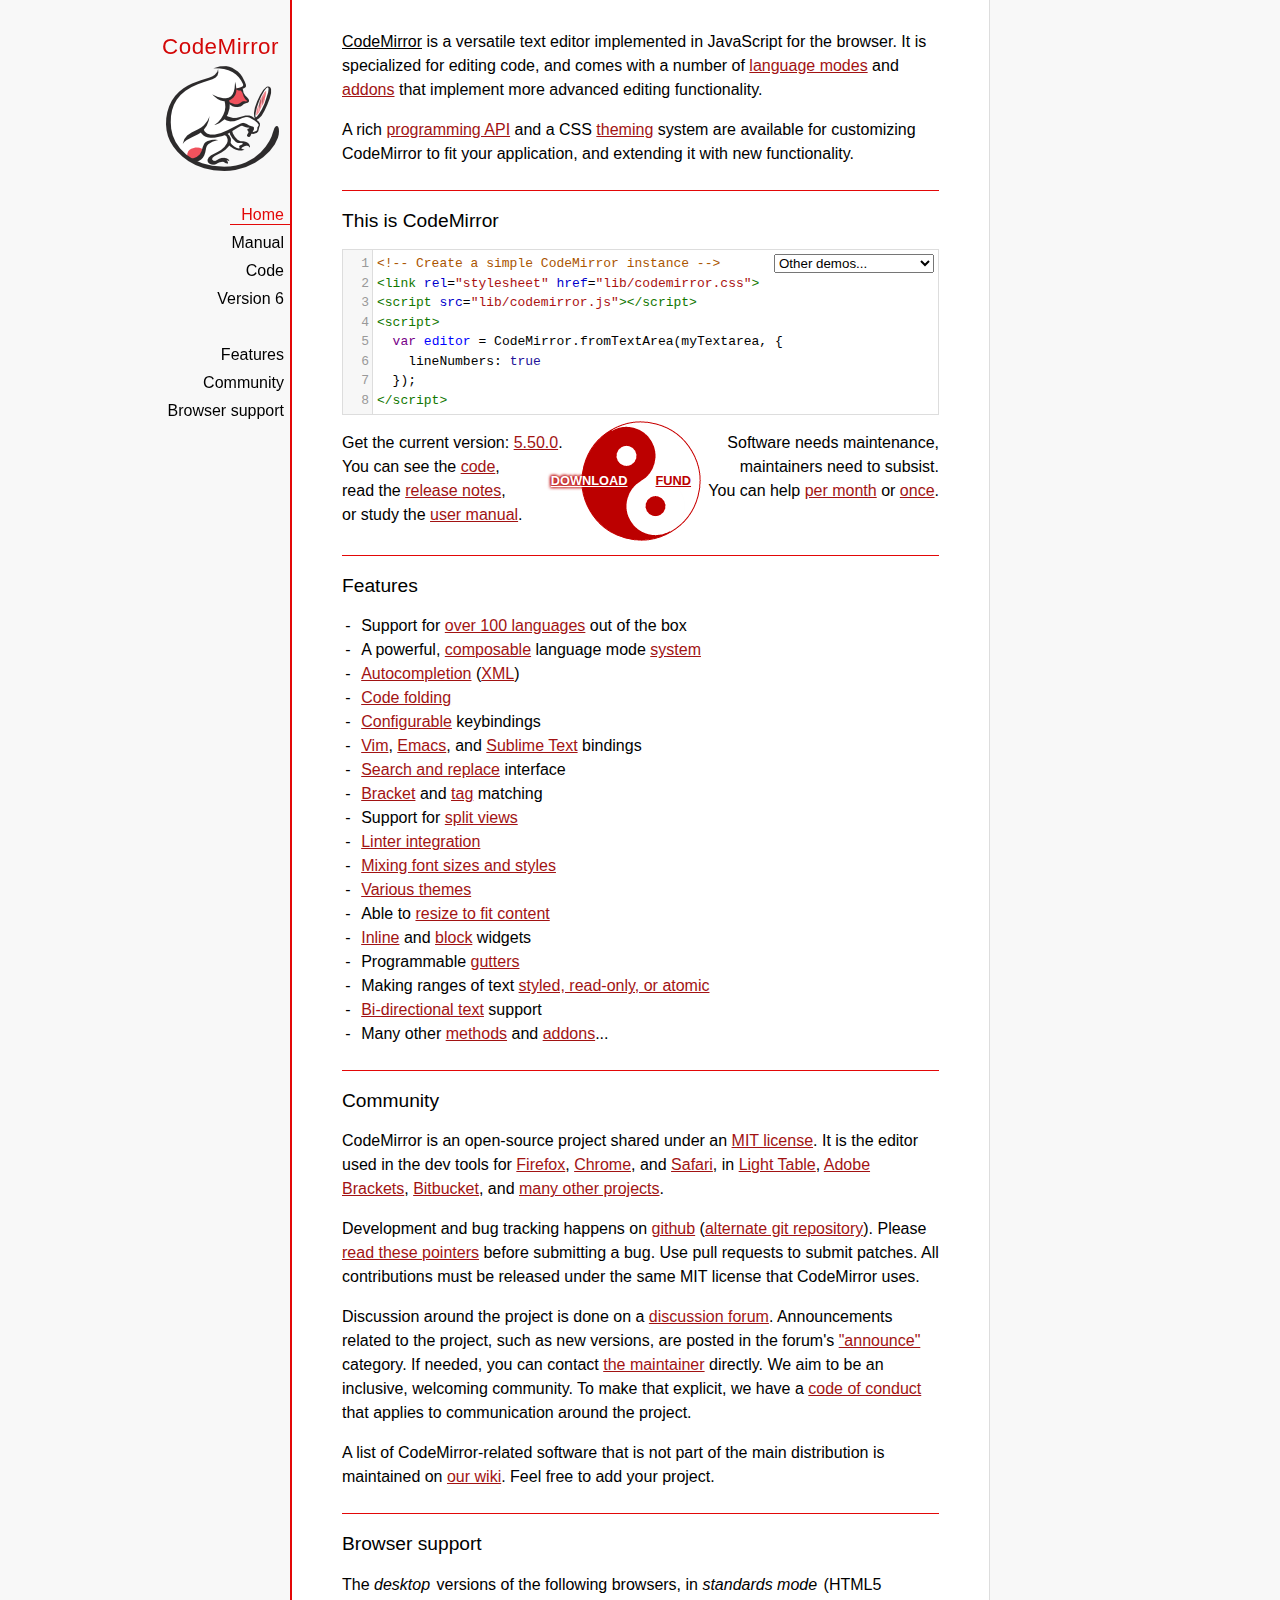
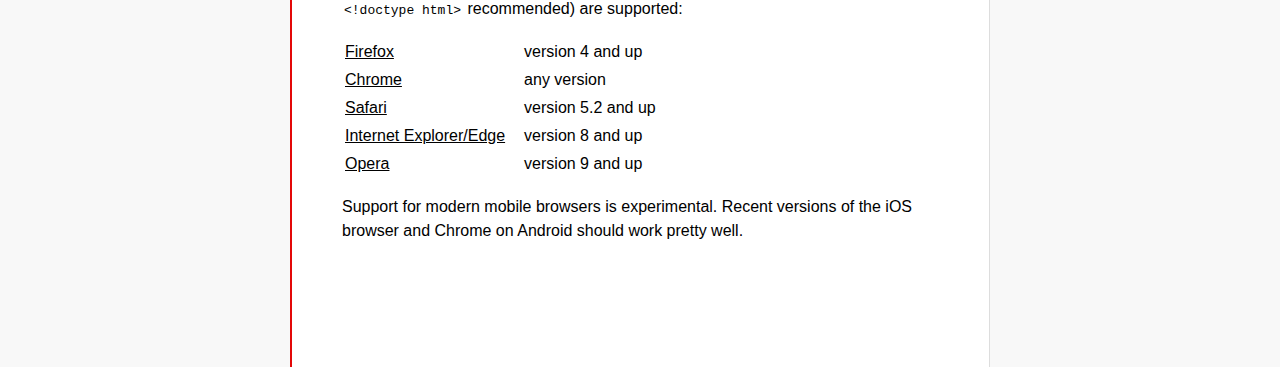
<file: static/plugin/codemirror/index.html>
<!doctype html>

<title>CodeMirror</title>
<meta charset="utf-8"/>

<link rel=stylesheet href="lib/codemirror.css">
<link rel=stylesheet href="doc/docs.css">
<script src="lib/codemirror.js"></script>
<script src="mode/xml/xml.js"></script>
<script src="mode/javascript/javascript.js"></script>
<script src="mode/css/css.js"></script>
<script src="mode/htmlmixed/htmlmixed.js"></script>
<script src="addon/edit/matchbrackets.js"></script>

<script src="doc/activebookmark.js"></script>

<style>
  .CodeMirror { height: auto; border: 1px solid #ddd; }
  .CodeMirror-scroll { max-height: 200px; }
  .CodeMirror pre { padding-left: 7px; line-height: 1.25; }
  .banner { background: #ffc; padding: 6px; border-bottom: 2px solid silver;  }
  .banner div { margin: 0 auto; max-width: 700px; text-align: center; }
</style>

<div id=nav>
  <a href="https://codemirror.net"><h1>CodeMirror</h1><img id=logo src="doc/logo.png"></a>

  <ul>
    <li><a class=active data-default="true" href="#description">Home</a>
    <li><a href="doc/manual.html">Manual</a>
    <li><a href="https://github.com/codemirror/codemirror">Code</a>
    <li><a href="https://codemirror.net/6/">Version 6</a>
  </ul>
  <ul>
    <li><a href="#features">Features</a>
    <li><a href="#community">Community</a>
    <li><a href="#browsersupport">Browser support</a>
  </ul>
</div>

<article>

<section id=description class=first>
  <p><strong>CodeMirror</strong> is a versatile text editor
  implemented in JavaScript for the browser. It is specialized for
  editing code, and comes with a number of <a href="mode/index.html">language modes</a> and <a href="doc/manual.html#addons">addons</a>
  that implement more advanced editing functionality.</p>

  <p>A rich <a href="doc/manual.html#api">programming API</a> and a
  CSS <a href="doc/manual.html#styling">theming</a> system are
  available for customizing CodeMirror to fit your application, and
  extending it with new functionality.</p>
</section>

<section id=demo>
  <h2>This is CodeMirror</h2>
  <form style="position: relative; margin-top: .5em;"><textarea id=demotext>
<!-- Create a simple CodeMirror instance -->
<link rel="stylesheet" href="lib/codemirror.css">
<script src="lib/codemirror.js"></script>
<script>
  var editor = CodeMirror.fromTextArea(myTextarea, {
    lineNumbers: true
  });
</script></textarea>
  <select id="demolist" onchange="document.location = this.options[this.selectedIndex].value;">
    <option value="#">Other demos...</option>
    <option value="demo/complete.html">Autocompletion</option>
    <option value="demo/folding.html">Code folding</option>
    <option value="demo/theme.html">Themes</option>
    <option value="mode/htmlmixed/index.html">Mixed language modes</option>
    <option value="demo/bidi.html">Bi-directional text</option>
    <option value="demo/variableheight.html">Variable font sizes</option>
    <option value="demo/search.html">Search interface</option>
    <option value="demo/vim.html">Vim bindings</option>
    <option value="demo/emacs.html">Emacs bindings</option>
    <option value="demo/sublime.html">Sublime Text bindings</option>
    <option value="demo/tern.html">Tern integration</option>
    <option value="demo/merge.html">Merge/diff interface</option>
    <option value="demo/fullscreen.html">Full-screen editor</option>
    <option value="demo/simplescrollbars.html">Custom scrollbars</option>
  </select></form>
  <script>
    var editor = CodeMirror.fromTextArea(document.getElementById("demotext"), {
      lineNumbers: true,
      mode: "text/html",
      matchBrackets: true
    });
  </script>

  <div class=actions>
    <div class=actionspicture>
      <img src="doc/yinyang.png" class=yinyang>
      <div class="actionlink download">
        <a href="https://codemirror.net/codemirror.zip">DOWNLOAD</a>
      </div>
      <div class="actionlink fund">
        <a href="https://marijnhaverbeke.nl/fund/">FUND</a>
      </div>
    </div>
    <div class=actionsleft>
      Get the current version: <a href="https://codemirror.net/codemirror.zip">5.50.0</a>.<br>
      You can see the <a href="https://github.com/codemirror/codemirror" title="Github repository">code</a>,<br>
      read the <a href="doc/releases.html">release notes</a>,<br>
      or study the <a href="doc/manual.html">user manual</a>.
    </div>
    <div class=actionsright>
      Software needs maintenance,<br>
      maintainers need to subsist.<br>
      You can help <a href="https://marijnhaverbeke.nl/fund/" title="Set up a monthly contribution">per month</a> or
      <a title="Donate with PayPal" href="https://www.paypal.me/marijnhaverbeke">once</a>.
    </div>
  </div>

</section>

<section id=features>
  <h2>Features</h2>
  <ul>
    <li>Support for <a href="mode/index.html">over 100 languages</a> out of the box
    <li>A powerful, <a href="mode/htmlmixed/index.html">composable</a> language mode <a href="doc/manual.html#modeapi">system</a>
    <li><a href="doc/manual.html#addon_show-hint">Autocompletion</a> (<a href="demo/xmlcomplete.html">XML</a>)
    <li><a href="doc/manual.html#addon_foldcode">Code folding</a>
    <li><a href="doc/manual.html#option_extraKeys">Configurable</a> keybindings
    <li><a href="demo/vim.html">Vim</a>, <a href="demo/emacs.html">Emacs</a>, and <a href="demo/sublime.html">Sublime Text</a> bindings
    <li><a href="doc/manual.html#addon_search">Search and replace</a> interface
    <li><a href="doc/manual.html#addon_matchbrackets">Bracket</a> and <a href="doc/manual.html#addon_matchtags">tag</a> matching
    <li>Support for <a href="demo/buffers.html">split views</a>
    <li><a href="doc/manual.html#addon_lint">Linter integration</a>
    <li><a href="demo/variableheight.html">Mixing font sizes and styles</a>
    <li><a href="demo/theme.html">Various themes</a>
    <li>Able to <a href="demo/resize.html">resize to fit content</a>
    <li><a href="doc/manual.html#mark_replacedWith">Inline</a> and <a href="doc/manual.html#addLineWidget">block</a> widgets
    <li>Programmable <a href="demo/marker.html">gutters</a>
    <li>Making ranges of text <a href="doc/manual.html#markText">styled, read-only, or atomic</a>
    <li><a href="demo/bidi.html">Bi-directional text</a> support
    <li>Many other <a href="doc/manual.html#api">methods</a> and <a href="doc/manual.html#addons">addons</a>...
  </ul>
</section>

<section id=community>
  <h2>Community</h2>

  <p>CodeMirror is an open-source project shared under
  an <a href="LICENSE">MIT license</a>. It is the editor used in the
  dev tools for
  <a href="https://hacks.mozilla.org/2013/11/firefox-developer-tools-episode-27-edit-as-html-codemirror-more/">Firefox</a>,
  <a href="https://developers.google.com/chrome-developer-tools/">Chrome</a>,
  and <a href="https://developer.apple.com/safari/tools/">Safari</a>, in <a href="http://www.lighttable.com/">Light
  Table</a>, <a href="http://brackets.io/">Adobe
  Brackets</a>, <a href="http://blog.bitbucket.org/2013/05/14/edit-your-code-in-the-cloud-with-bitbucket/">Bitbucket</a>,
  and <a href="doc/realworld.html">many other projects</a>.</p>

  <p>Development and bug tracking happens
  on <a href="https://github.com/codemirror/CodeMirror/">github</a>
  (<a href="http://marijnhaverbeke.nl/git/codemirror">alternate git
  repository</a>).
  Please <a href="https://codemirror.net/doc/reporting.html">read these
  pointers</a> before submitting a bug. Use pull requests to submit
  patches. All contributions must be released under the same MIT
  license that CodeMirror uses.</p>

  <p>Discussion around the project is done on
  a <a href="https://discuss.codemirror.net">discussion forum</a>.
  Announcements related to the project, such as new versions, are
  posted in the
  forum's <a href="https://discuss.codemirror.net/c/announce">"announce"</a>
  category. If needed, you can
  contact <a href="mailto:marijnh@gmail.com">the maintainer</a>
  directly. We aim to be an inclusive, welcoming community. To make
  that explicit, we have
  a <a href="http://contributor-covenant.org/version/1/1/0/">code of
  conduct</a> that applies to communication around the project.</p>

  <p>A list of CodeMirror-related software that is not part of the
  main distribution is maintained
  on <a href="https://github.com/codemirror/CodeMirror/wiki/CodeMirror-addons">our
  wiki</a>. Feel free to add your project.</p>
</section>

<section id=browsersupport>
  <h2>Browser support</h2>
  <p>The <em>desktop</em> versions of the following browsers,
  in <em>standards mode</em> (HTML5 <code>&lt;!doctype html></code>
  recommended) are supported:</p>
  <table style="margin-bottom: 1em">
    <tr><th>Firefox</th><td>version 4 and up</td></tr>
    <tr><th>Chrome</th><td>any version</td></tr>
    <tr><th>Safari</th><td>version 5.2 and up</td></tr>
    <tr><th style="padding-right: 1em;">Internet Explorer/Edge</th><td>version 8 and up</td></tr>
    <tr><th>Opera</th><td>version 9 and up</td></tr>
  </table>
  <p>Support for modern mobile browsers is experimental. Recent
  versions of the iOS browser and Chrome on Android should work
  pretty well.</p>
</section>

</article>
</file>
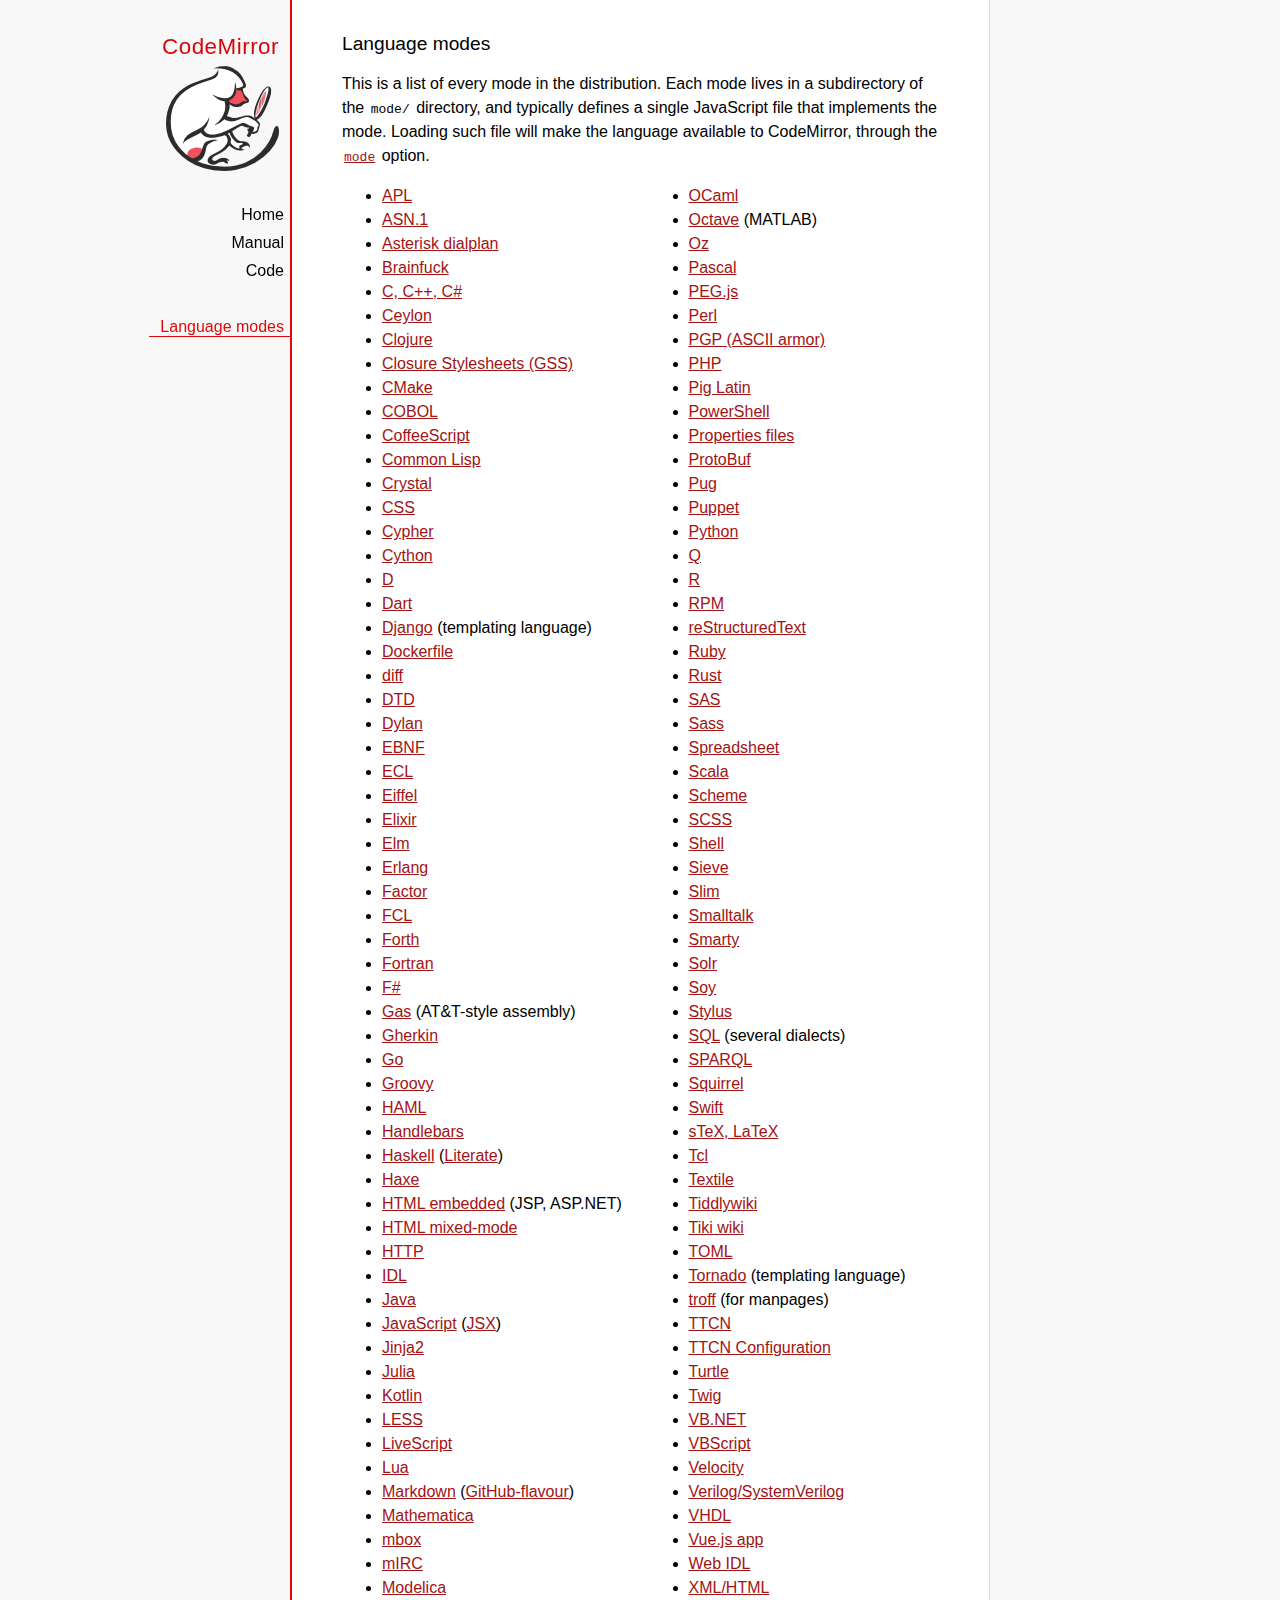
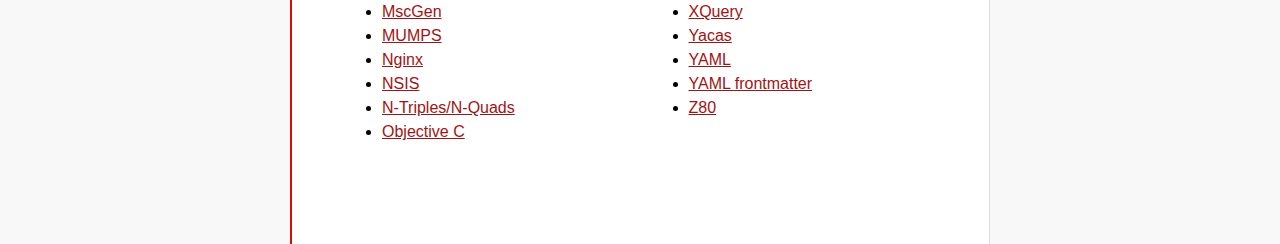
<file: static/plugin/codemirror/mode/index.html>
<!doctype html>

<title>CodeMirror: Language Modes</title>
<meta charset="utf-8"/>
<link rel=stylesheet href="../doc/docs.css">

<div id=nav>
  <a href="https://codemirror.net"><h1>CodeMirror</h1><img id=logo src="../doc/logo.png"></a>

  <ul>
    <li><a href="../index.html">Home</a>
    <li><a href="../doc/manual.html">Manual</a>
    <li><a href="https://github.com/codemirror/codemirror">Code</a>
  </ul>
  <ul>
    <li><a class=active href="#">Language modes</a>
  </ul>
</div>

<article>

  <h2>Language modes</h2>

  <p>This is a list of every mode in the distribution. Each mode lives
in a subdirectory of the <code>mode/</code> directory, and typically
defines a single JavaScript file that implements the mode. Loading
such file will make the language available to CodeMirror, through
the <a href="../doc/manual.html#option_mode"><code>mode</code></a>
option.</p>

  <div style="-webkit-columns: 100px 2; -moz-columns: 100px 2; columns: 100px 2;">
    <ul style="margin-top: 0">
      <li><a href="apl/index.html">APL</a></li>
      <li><a href="asn.1/index.html">ASN.1</a></li>
      <li><a href="asterisk/index.html">Asterisk dialplan</a></li>
      <li><a href="brainfuck/index.html">Brainfuck</a></li>
      <li><a href="clike/index.html">C, C++, C#</a></li>
      <li><a href="clike/index.html">Ceylon</a></li>
      <li><a href="clojure/index.html">Clojure</a></li>
      <li><a href="css/gss.html">Closure Stylesheets (GSS)</a></li>
      <li><a href="cmake/index.html">CMake</a></li>
      <li><a href="cobol/index.html">COBOL</a></li>
      <li><a href="coffeescript/index.html">CoffeeScript</a></li>
      <li><a href="commonlisp/index.html">Common Lisp</a></li>
      <li><a href="crystal/index.html">Crystal</a></li>
      <li><a href="css/index.html">CSS</a></li>
      <li><a href="cypher/index.html">Cypher</a></li>
      <li><a href="python/index.html">Cython</a></li>
      <li><a href="d/index.html">D</a></li>
      <li><a href="dart/index.html">Dart</a></li>
      <li><a href="django/index.html">Django</a> (templating language)</li>
      <li><a href="dockerfile/index.html">Dockerfile</a></li>
      <li><a href="diff/index.html">diff</a></li>
      <li><a href="dtd/index.html">DTD</a></li>
      <li><a href="dylan/index.html">Dylan</a></li>
      <li><a href="ebnf/index.html">EBNF</a></li>
      <li><a href="ecl/index.html">ECL</a></li>
      <li><a href="eiffel/index.html">Eiffel</a></li>
      <li><a href="https://github.com/optick/codemirror-mode-elixir">Elixir</a></li>
      <li><a href="elm/index.html">Elm</a></li>
      <li><a href="erlang/index.html">Erlang</a></li>
      <li><a href="factor/index.html">Factor</a></li>
      <li><a href="fcl/index.html">FCL</a></li>
      <li><a href="forth/index.html">Forth</a></li>
      <li><a href="fortran/index.html">Fortran</a></li>
      <li><a href="mllike/index.html">F#</a></li>
      <li><a href="gas/index.html">Gas</a> (AT&amp;T-style assembly)</li>
      <li><a href="gherkin/index.html">Gherkin</a></li>
      <li><a href="go/index.html">Go</a></li>
      <li><a href="groovy/index.html">Groovy</a></li>
      <li><a href="haml/index.html">HAML</a></li>
      <li><a href="handlebars/index.html">Handlebars</a></li>
      <li><a href="haskell/index.html">Haskell</a> (<a href="haskell-literate/index.html">Literate</a>)</li>
      <li><a href="haxe/index.html">Haxe</a></li>
      <li><a href="htmlembedded/index.html">HTML embedded</a> (JSP, ASP.NET)</li>
      <li><a href="htmlmixed/index.html">HTML mixed-mode</a></li>
      <li><a href="http/index.html">HTTP</a></li>
      <li><a href="idl/index.html">IDL</a></li>
      <li><a href="clike/index.html">Java</a></li>
      <li><a href="javascript/index.html">JavaScript</a> (<a href="jsx/index.html">JSX</a>)</li>
      <li><a href="jinja2/index.html">Jinja2</a></li>
      <li><a href="julia/index.html">Julia</a></li>
      <li><a href="clike/index.html">Kotlin</a></li>
      <li><a href="css/less.html">LESS</a></li>
      <li><a href="livescript/index.html">LiveScript</a></li>
      <li><a href="lua/index.html">Lua</a></li>
      <li><a href="markdown/index.html">Markdown</a> (<a href="gfm/index.html">GitHub-flavour</a>)</li>
      <li><a href="mathematica/index.html">Mathematica</a></li>
      <li><a href="mbox/index.html">mbox</a></li>
      <li><a href="mirc/index.html">mIRC</a></li>
      <li><a href="modelica/index.html">Modelica</a></li>
      <li><a href="mscgen/index.html">MscGen</a></li>
      <li><a href="mumps/index.html">MUMPS</a></li>
      <li><a href="nginx/index.html">Nginx</a></li>
      <li><a href="nsis/index.html">NSIS</a></li>
      <li><a href="ntriples/index.html">N-Triples/N-Quads</a></li>
      <li><a href="clike/index.html">Objective C</a></li>
      <li><a href="mllike/index.html">OCaml</a></li>
      <li><a href="octave/index.html">Octave</a> (MATLAB)</li>
      <li><a href="oz/index.html">Oz</a></li>
      <li><a href="pascal/index.html">Pascal</a></li>
      <li><a href="pegjs/index.html">PEG.js</a></li>
      <li><a href="perl/index.html">Perl</a></li>
      <li><a href="asciiarmor/index.html">PGP (ASCII armor)</a></li>
      <li><a href="php/index.html">PHP</a></li>
      <li><a href="pig/index.html">Pig Latin</a></li>
      <li><a href="powershell/index.html">PowerShell</a></li>
      <li><a href="properties/index.html">Properties files</a></li>
      <li><a href="protobuf/index.html">ProtoBuf</a></li>
      <li><a href="pug/index.html">Pug</a></li>
      <li><a href="puppet/index.html">Puppet</a></li>
      <li><a href="python/index.html">Python</a></li>
      <li><a href="q/index.html">Q</a></li>
      <li><a href="r/index.html">R</a></li>
      <li><a href="rpm/index.html">RPM</a></li>
      <li><a href="rst/index.html">reStructuredText</a></li>
      <li><a href="ruby/index.html">Ruby</a></li>
      <li><a href="rust/index.html">Rust</a></li>
      <li><a href="sas/index.html">SAS</a></li>
      <li><a href="sass/index.html">Sass</a></li>
      <li><a href="spreadsheet/index.html">Spreadsheet</a></li>
      <li><a href="clike/scala.html">Scala</a></li>
      <li><a href="scheme/index.html">Scheme</a></li>
      <li><a href="css/scss.html">SCSS</a></li>
      <li><a href="shell/index.html">Shell</a></li>
      <li><a href="sieve/index.html">Sieve</a></li>
      <li><a href="slim/index.html">Slim</a></li>
      <li><a href="smalltalk/index.html">Smalltalk</a></li>
      <li><a href="smarty/index.html">Smarty</a></li>
      <li><a href="solr/index.html">Solr</a></li>
      <li><a href="soy/index.html">Soy</a></li>
      <li><a href="stylus/index.html">Stylus</a></li>
      <li><a href="sql/index.html">SQL</a> (several dialects)</li>
      <li><a href="sparql/index.html">SPARQL</a></li>
      <li><a href="clike/index.html">Squirrel</a></li>
      <li><a href="swift/index.html">Swift</a></li>
      <li><a href="stex/index.html">sTeX, LaTeX</a></li>
      <li><a href="tcl/index.html">Tcl</a></li>
      <li><a href="textile/index.html">Textile</a></li>
      <li><a href="tiddlywiki/index.html">Tiddlywiki</a></li>
      <li><a href="tiki/index.html">Tiki wiki</a></li>
      <li><a href="toml/index.html">TOML</a></li>
      <li><a href="tornado/index.html">Tornado</a> (templating language)</li>
      <li><a href="troff/index.html">troff</a> (for manpages)</li>
      <li><a href="ttcn/index.html">TTCN</a></li>
      <li><a href="ttcn-cfg/index.html">TTCN Configuration</a></li>
      <li><a href="turtle/index.html">Turtle</a></li>
      <li><a href="twig/index.html">Twig</a></li>
      <li><a href="vb/index.html">VB.NET</a></li>
      <li><a href="vbscript/index.html">VBScript</a></li>
      <li><a href="velocity/index.html">Velocity</a></li>
      <li><a href="verilog/index.html">Verilog/SystemVerilog</a></li>
      <li><a href="vhdl/index.html">VHDL</a></li>
      <li><a href="vue/index.html">Vue.js app</a></li>
      <li><a href="webidl/index.html">Web IDL</a></li>
      <li><a href="xml/index.html">XML/HTML</a></li>
      <li><a href="xquery/index.html">XQuery</a></li>
      <li><a href="yacas/index.html">Yacas</a></li>
      <li><a href="yaml/index.html">YAML</a></li>
      <li><a href="yaml-frontmatter/index.html">YAML frontmatter</a></li>
      <li><a href="z80/index.html">Z80</a></li>
    </ul>
  </div>

</article>
</file>
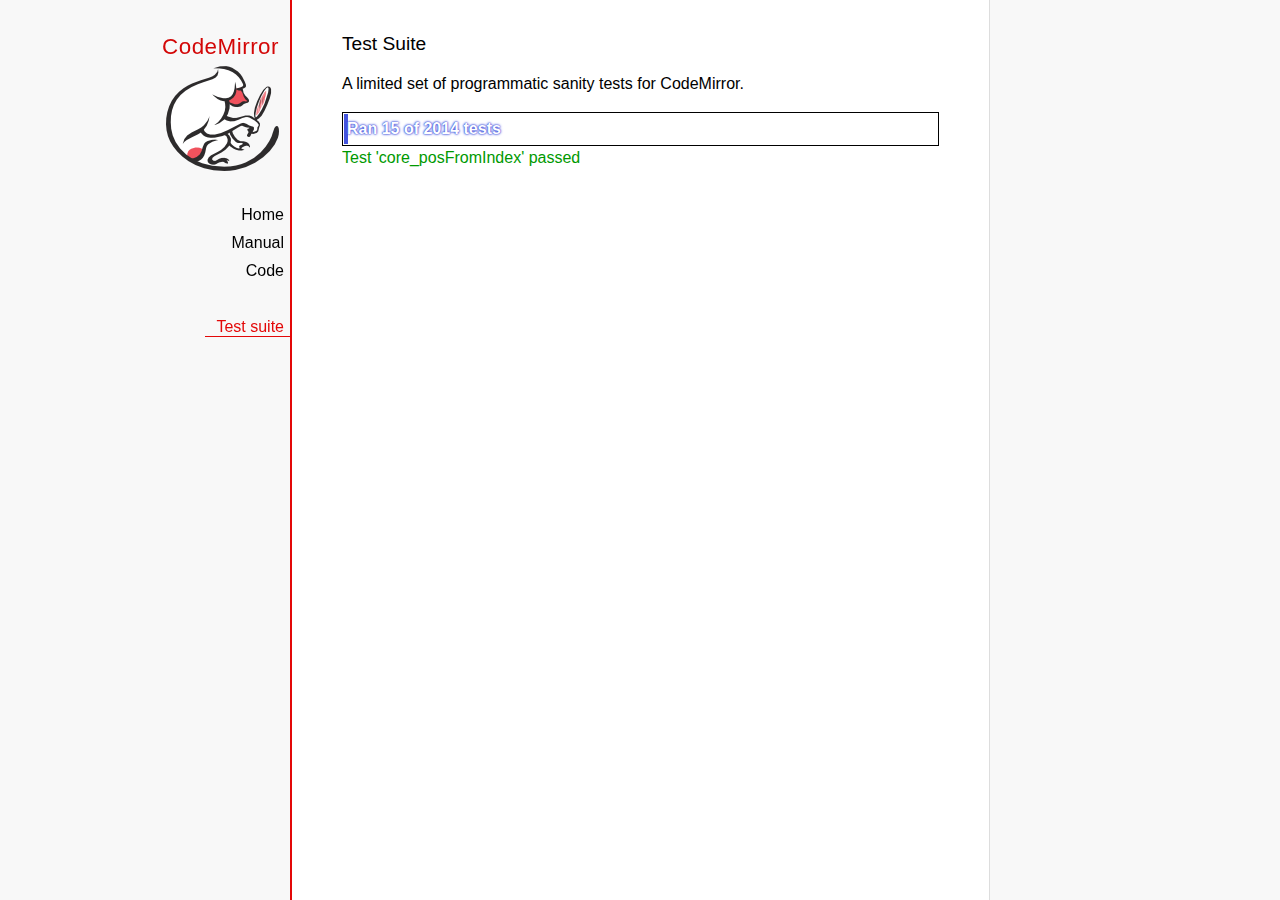
<file: static/plugin/codemirror/test/index.html>
<!doctype html>

<meta charset="utf-8"/>
<title>CodeMirror: Test Suite</title>
<link rel=stylesheet href="../doc/docs.css">

<link rel="stylesheet" href="../lib/codemirror.css">
<link rel="stylesheet" href="mode_test.css">
<script>
  var errored = []
  window.onerror = function(e) { errored.push(e) }
</script>
<script src="../doc/activebookmark.js"></script>
<script src="../lib/codemirror.js"></script>
<script src="../mode/meta.js"></script>
<script src="../addon/mode/overlay.js"></script>
<script src="../addon/mode/multiplex.js"></script>
<script src="../addon/search/searchcursor.js"></script>
<script src="../addon/dialog/dialog.js"></script>
<script src="../addon/edit/matchbrackets.js"></script>
<script src="../addon/hint/sql-hint.js"></script>
<script src="../addon/hint/xml-hint.js"></script>
<script src="../addon/hint/html-hint.js"></script>
<script src="../addon/comment/comment.js"></script>
<script src="../addon/mode/simple.js"></script>
<script src="../mode/css/css.js"></script>
<script src="../mode/clike/clike.js"></script>
<!-- clike must be after css or vim and sublime tests will fail -->
<script src="../mode/clojure/clojure.js"></script>
<script src="../mode/cypher/cypher.js"></script>
<script src="../mode/d/d.js"></script>
<script src="../mode/dockerfile/dockerfile.js"></script>
<script src="../mode/gfm/gfm.js"></script>
<script src="../mode/haml/haml.js"></script>
<script src="../mode/htmlmixed/htmlmixed.js"></script>
<script src="../mode/javascript/javascript.js"></script>
<script src="../mode/jsx/jsx.js"></script>
<script src="../mode/markdown/markdown.js"></script>
<script src="../mode/php/php.js"></script>
<script src="../mode/python/python.js"></script>
<script src="../mode/powershell/powershell.js"></script>
<script src="../mode/ruby/ruby.js"></script>
<script src="../mode/sass/sass.js"></script>
<script src="../mode/shell/shell.js"></script>
<script src="../mode/slim/slim.js"></script>
<script src="../mode/soy/soy.js"></script>
<script src="../mode/sql/sql.js"></script>
<script src="../mode/stex/stex.js"></script>
<script src="../mode/swift/swift.js"></script>
<script src="../mode/textile/textile.js"></script>
<script src="../mode/verilog/verilog.js"></script>
<script src="../mode/xml/xml.js"></script>
<script src="../mode/xquery/xquery.js"></script>
<script src="../keymap/emacs.js"></script>
<script src="../keymap/sublime.js"></script>
<script src="../keymap/vim.js"></script>
<script src="../mode/rust/rust.js"></script>
<script src="../mode/mscgen/mscgen.js"></script>
<script src="../mode/dylan/dylan.js"></script>

<style>
  .ok { color: #090; }
  .fail { color: #e00; }
  .error { color: #c90; }
  .done { font-weight: bold; }
  #progress {
  background: #45d;
  color: white;
  text-shadow: 0 0 1px #45d, 0 0 2px #45d, 0 0 3px #45d;
  font-weight: bold;
  white-space: pre;
  }
  #testground {
  visibility: hidden;
  }
  #testground.offscreen {
  visibility: visible;
  position: absolute;
  left: -10000px;
  top: -10000px;
  }
  .CodeMirror { border: 1px solid black; }
</style>

<div id=nav>
  <a href="https://codemirror.net"><h1>CodeMirror</h1><img id=logo src="../doc/logo.png"></a>

  <ul>
    <li><a href="../index.html">Home</a>
    <li><a href="../doc/manual.html">Manual</a>
    <li><a href="https://github.com/codemirror/codemirror">Code</a>
  </ul>
  <ul>
    <li><a class=active href="#">Test suite</a>
  </ul>
</div>

<article>
  <h2>Test Suite</h2>

    <p>A limited set of programmatic sanity tests for CodeMirror.</p>

    <div style="border: 1px solid black; padding: 1px; max-width: 700px;">
      <div style="width: 0px;" id=progress><div style="padding: 3px;">Ran <span id="progress_ran">0</span><span id="progress_total"> of 0</span> tests</div></div>
    </div>
    <p id=status>Please enable JavaScript...</p>
    <div id=output></div>

    <div id=testground></div>

    <script src="driver.js"></script>
    <script src="test.js"></script>
    <script src="doc_test.js"></script>
    <script src="multi_test.js"></script>
    <script src="contenteditable_test.js"></script>
    <script src="scroll_test.js"></script>
    <script src="comment_test.js"></script>
    <script src="search_test.js"></script>
    <script src="mode_test.js"></script>

    <script src="../mode/clike/test.js"></script>
    <script src="../mode/clojure/test.js"></script>
    <script src="../mode/css/test.js"></script>
    <script src="../mode/css/gss_test.js"></script>
    <script src="../mode/css/scss_test.js"></script>
    <script src="../mode/css/less_test.js"></script>
    <script src="../mode/cypher/test.js"></script>
    <script src="../mode/d/test.js"></script>
    <script src="../mode/dockerfile/test.js"></script>
    <script src="../mode/gfm/test.js"></script>
    <script src="../mode/haml/test.js"></script>
    <script src="../mode/javascript/test.js"></script>
    <script src="../mode/jsx/test.js"></script>
    <script src="../mode/markdown/test.js"></script>
    <script src="../mode/php/test.js"></script>
    <script src="../mode/powershell/test.js"></script>
    <script src="../mode/ruby/test.js"></script>
    <script src="../mode/sass/test.js"></script>
    <script src="../mode/shell/test.js"></script>
    <script src="../mode/slim/test.js"></script>
    <script src="../mode/soy/test.js"></script>
    <script src="../mode/stex/test.js"></script>
    <script src="../mode/swift/test.js"></script>
    <script src="../mode/textile/test.js"></script>
    <script src="../mode/verilog/test.js"></script>
    <script src="../mode/xml/test.js"></script>
    <script src="../mode/xquery/test.js"></script>
    <script src="../mode/python/test.js"></script>
    <script src="../mode/rust/test.js"></script>
    <script src="../mode/mscgen/mscgen_test.js"></script>
    <script src="../mode/mscgen/xu_test.js"></script>
    <script src="../mode/mscgen/msgenny_test.js"></script>
    <script src="../mode/dylan/test.js"></script>
    <script src="../addon/mode/multiplex_test.js"></script>
    <script src="../addon/fold/foldcode.js"></script>
    <script src="../addon/fold/brace-fold.js"></script>

    <script src="emacs_test.js"></script>
    <script src="sql-hint-test.js"></script>
    <script src="sublime_test.js"></script>
    <script src="vim_test.js"></script>
    <script src="html-hint-test.js"></script>
    <script>
      window.onload = runHarness;
      CodeMirror.on(window, 'hashchange', runHarness);

      function esc(str) {
        return str.replace(/[<&]/, function(ch) { return ch == "<" ? "&lt;" : "&amp;"; });
      }

      var output = document.getElementById("output"),
          progress = document.getElementById("progress"),
          progressRan = document.getElementById("progress_ran").childNodes[0],
          progressTotal = document.getElementById("progress_total").childNodes[0];
      var count = 0,
          failed = 0,
          skipped = 0,
          bad = "",
          running = false, // Flag that states tests are running
          quit = false, // Flag to quit tests ASAP
          verbose = false, // Adds message for *every* test to output
          done = false

      function runHarness(){
        if (running) {
          quit = true;
          setStatus("Restarting tests...", '', true);
          setTimeout(function(){ runHarness(); }, 500);
          return;
        }
        filters = [];
        verbose = false;
        if (window.location.hash.substr(1)){
          var strings = window.location.hash.substr(1).split(",");
          while (strings.length) {
            var s = strings.shift();
            if (s === "verbose")
              verbose = true;
            else
              filters.push(parseTestFilter(decodeURIComponent(s)));
          }
        }
        quit = false;
        running = true;
        setStatus("Loading tests...");
        count = 0;
        failed = 0;
        done = false;
        skipped = 0;
        bad = "";
        totalTests = countTests();
        progressTotal.nodeValue = " of " + totalTests;
        progressRan.nodeValue = count;
        output.innerHTML = '';
        document.getElementById("testground").innerHTML = "<form>" +
          "<textarea id=\"code\" name=\"code\"></textarea>" +
          "<input type=submit value=ok name=submit>" +
          "</form>";
        runTests(displayTest);
      }

      function setStatus(message, className, force){
        if (quit && !force) return;
        if (!message) throw("must provide message");
        var status = document.getElementById("status").childNodes[0];
        status.nodeValue = message;
        status.parentNode.className = className;
      }
      function addOutput(name, className, code){
        var newOutput = document.createElement("dl");
        var newTitle = document.createElement("dt");
        newTitle.className = className;
        newTitle.appendChild(document.createTextNode(name));
        newOutput.appendChild(newTitle);
        var newMessage = document.createElement("dd");
        newMessage.innerHTML = code;
        newOutput.appendChild(newTitle);
        newOutput.appendChild(newMessage);
        output.appendChild(newOutput);
      }
      function displayTest(type, name, customMessage) {
        var message = "???";
        if (type != "done" && type != "skipped") ++count;
        progress.style.width = (count * (progress.parentNode.clientWidth - 2) / (totalTests || 1)) + "px";
        progressRan.nodeValue = count;
        if (type == "ok") {
          message = "Test '" + name + "' passed";
          if (!verbose) customMessage = false;
        } else if (type == "skipped") {
          message = "Test '" + name + "' skipped";
          ++skipped;
          if (!verbose) customMessage = false;
        } else if (type == "expected") {
          message = "Test '" + name + "' failed as expected";
          if (!verbose) customMessage = false;
        } else if (type == "error" || type == "fail") {
          ++failed;
          message = "Test '" + name + "' failed";
        } else if (type == "done") {
          if (failed) {
            type += " fail";
            message = failed + " failure" + (failed > 1 ? "s" : "");
          } else if (count < totalTests) {
            failed = totalTests - count;
            type += " fail";
            message = failed + " failure" + (failed > 1 ? "s" : "");
          } else {
            type += " ok";
            message = "All passed"
            if (skipped) {
              message += " (" + skipped + " skipped)";
            }
          }
          done = true
          progressTotal.nodeValue = '';
          customMessage = true; // Hack to avoid adding to output
        }
        if (verbose && !customMessage)  customMessage = message;
        setStatus(message, type);
        if (customMessage && customMessage.length > 0) {
          addOutput(name, type, customMessage);
        }
      }
    </script>

</article>
</file>
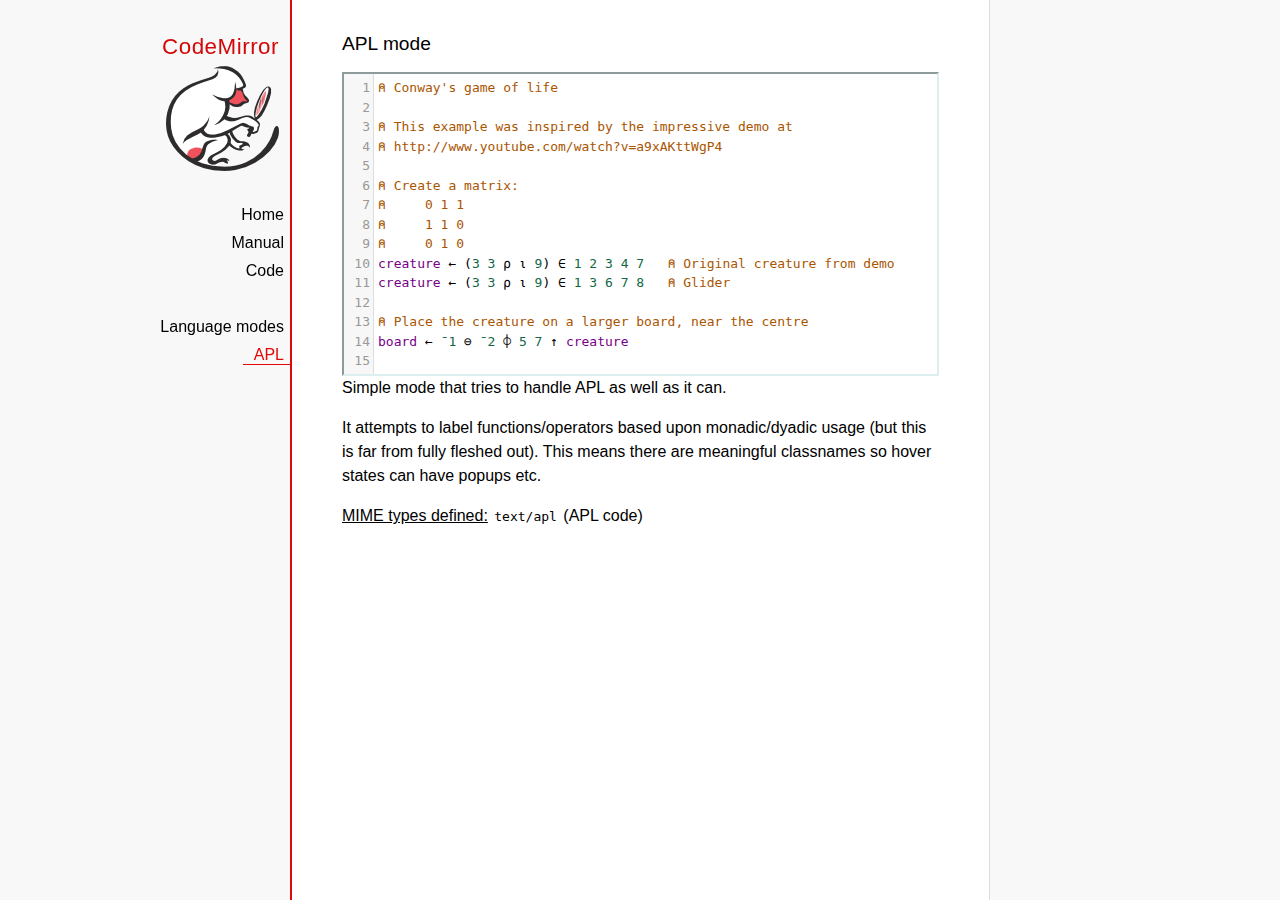
<file: static/plugin/codemirror/mode/apl/index.html>
<!doctype html>

<title>CodeMirror: APL mode</title>
<meta charset="utf-8"/>
<link rel=stylesheet href="../../doc/docs.css">

<link rel="stylesheet" href="../../lib/codemirror.css">
<script src="../../lib/codemirror.js"></script>
<script src="../../addon/edit/matchbrackets.js"></script>
<script src="./apl.js"></script>
<style>
	.CodeMirror { border: 2px inset #dee; }
    </style>
<div id=nav>
  <a href="https://codemirror.net"><h1>CodeMirror</h1><img id=logo src="../../doc/logo.png" alt=""></a>

  <ul>
    <li><a href="../../index.html">Home</a>
    <li><a href="../../doc/manual.html">Manual</a>
    <li><a href="https://github.com/codemirror/codemirror">Code</a>
  </ul>
  <ul>
    <li><a href="../index.html">Language modes</a>
    <li><a class=active href="#">APL</a>
  </ul>
</div>

<article>
<h2>APL mode</h2>
<form><textarea id="code" name="code">
⍝ Conway's game of life

⍝ This example was inspired by the impressive demo at
⍝ http://www.youtube.com/watch?v=a9xAKttWgP4

⍝ Create a matrix:
⍝     0 1 1
⍝     1 1 0
⍝     0 1 0
creature ← (3 3 ⍴ ⍳ 9) ∈ 1 2 3 4 7   ⍝ Original creature from demo
creature ← (3 3 ⍴ ⍳ 9) ∈ 1 3 6 7 8   ⍝ Glider

⍝ Place the creature on a larger board, near the centre
board ← ¯1 ⊖ ¯2 ⌽ 5 7 ↑ creature

⍝ A function to move from one generation to the next
life ← {∨/ 1 ⍵ ∧ 3 4 = ⊂+/ +⌿ 1 0 ¯1 ∘.⊖ 1 0 ¯1 ⌽¨ ⊂⍵}

⍝ Compute n-th generation and format it as a
⍝ character matrix
gen ← {' #'[(life ⍣ ⍵) board]}

⍝ Show first three generations
(gen 1) (gen 2) (gen 3)
</textarea></form>

    <script>
      var editor = CodeMirror.fromTextArea(document.getElementById("code"), {
        lineNumbers: true,
        matchBrackets: true,
        mode: "text/apl"
      });
    </script>

    <p>Simple mode that tries to handle APL as well as it can.</p>
    <p>It attempts to label functions/operators based upon
    monadic/dyadic usage (but this is far from fully fleshed out).
    This means there are meaningful classnames so hover states can
    have popups etc.</p>

    <p><strong>MIME types defined:</strong> <code>text/apl</code> (APL code)</p>
  </article>
</file>
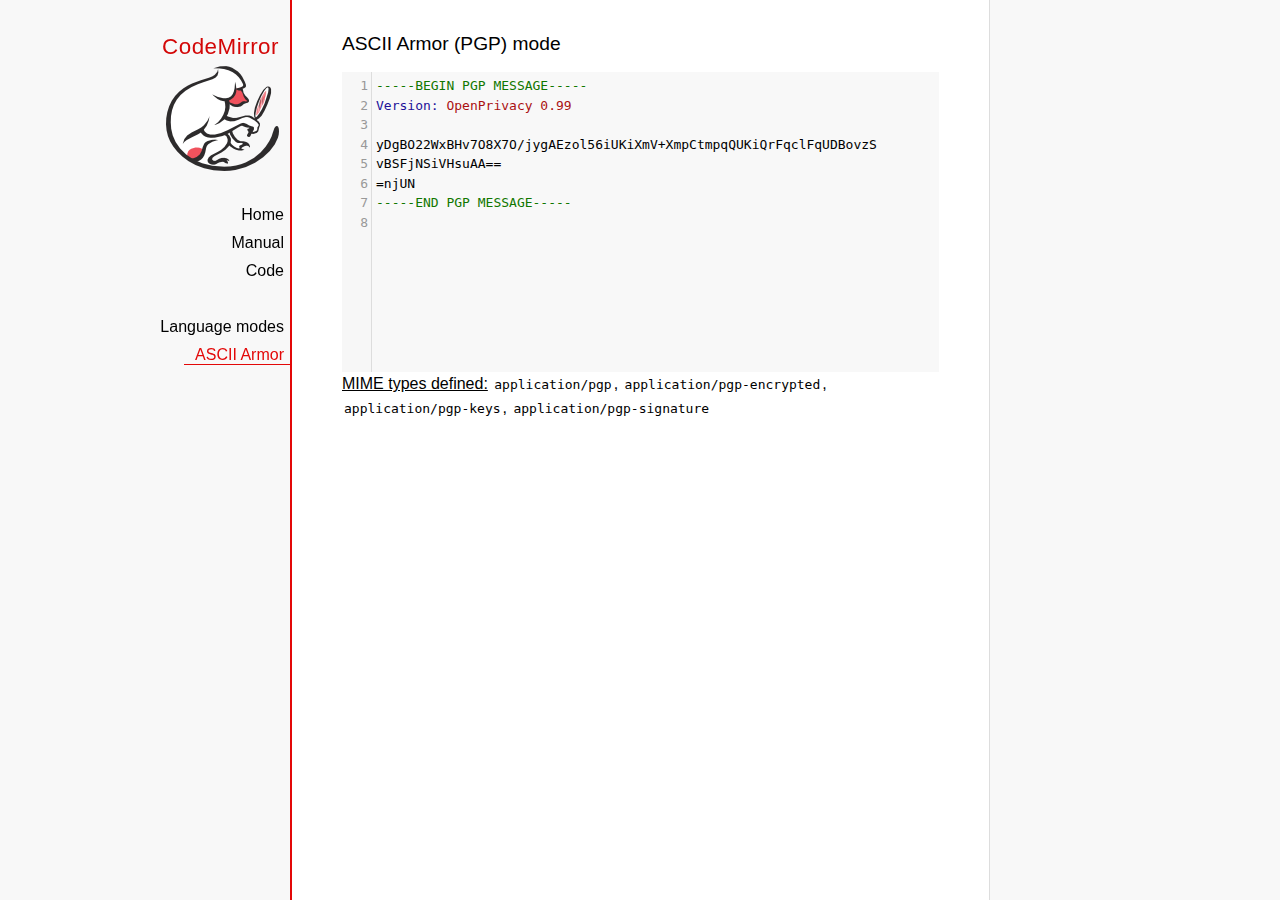
<file: static/plugin/codemirror/mode/asciiarmor/index.html>
<!doctype html>

<title>CodeMirror: ASCII Armor (PGP) mode</title>
<meta charset="utf-8"/>
<link rel=stylesheet href="../../doc/docs.css">

<link rel="stylesheet" href="../../lib/codemirror.css">
<script src="../../lib/codemirror.js"></script>
<script src="asciiarmor.js"></script>
<style>.CodeMirror {background: #f8f8f8;}</style>
<div id=nav>
  <a href="https://codemirror.net"><h1>CodeMirror</h1><img id=logo src="../../doc/logo.png" alt=""></a>

  <ul>
    <li><a href="../../index.html">Home</a>
    <li><a href="../../doc/manual.html">Manual</a>
    <li><a href="https://github.com/codemirror/codemirror">Code</a>
  </ul>
  <ul>
    <li><a href="../index.html">Language modes</a>
    <li><a class=active href="#">ASCII Armor</a>
  </ul>
</div>

<article>
<h2>ASCII Armor (PGP) mode</h2>
<form><textarea id="code" name="code">
-----BEGIN PGP MESSAGE-----
Version: OpenPrivacy 0.99

yDgBO22WxBHv7O8X7O/jygAEzol56iUKiXmV+XmpCtmpqQUKiQrFqclFqUDBovzS
vBSFjNSiVHsuAA==
=njUN
-----END PGP MESSAGE-----
</textarea></form>

<script>
var editor = CodeMirror.fromTextArea(document.getElementById("code"), {
  lineNumbers: true
});
</script>

<p><strong>MIME types
defined:</strong> <code>application/pgp</code>, <code>application/pgp-encrypted</code>, <code>application/pgp-keys</code>, <code>application/pgp-signature</code></p>

</article>
</file>
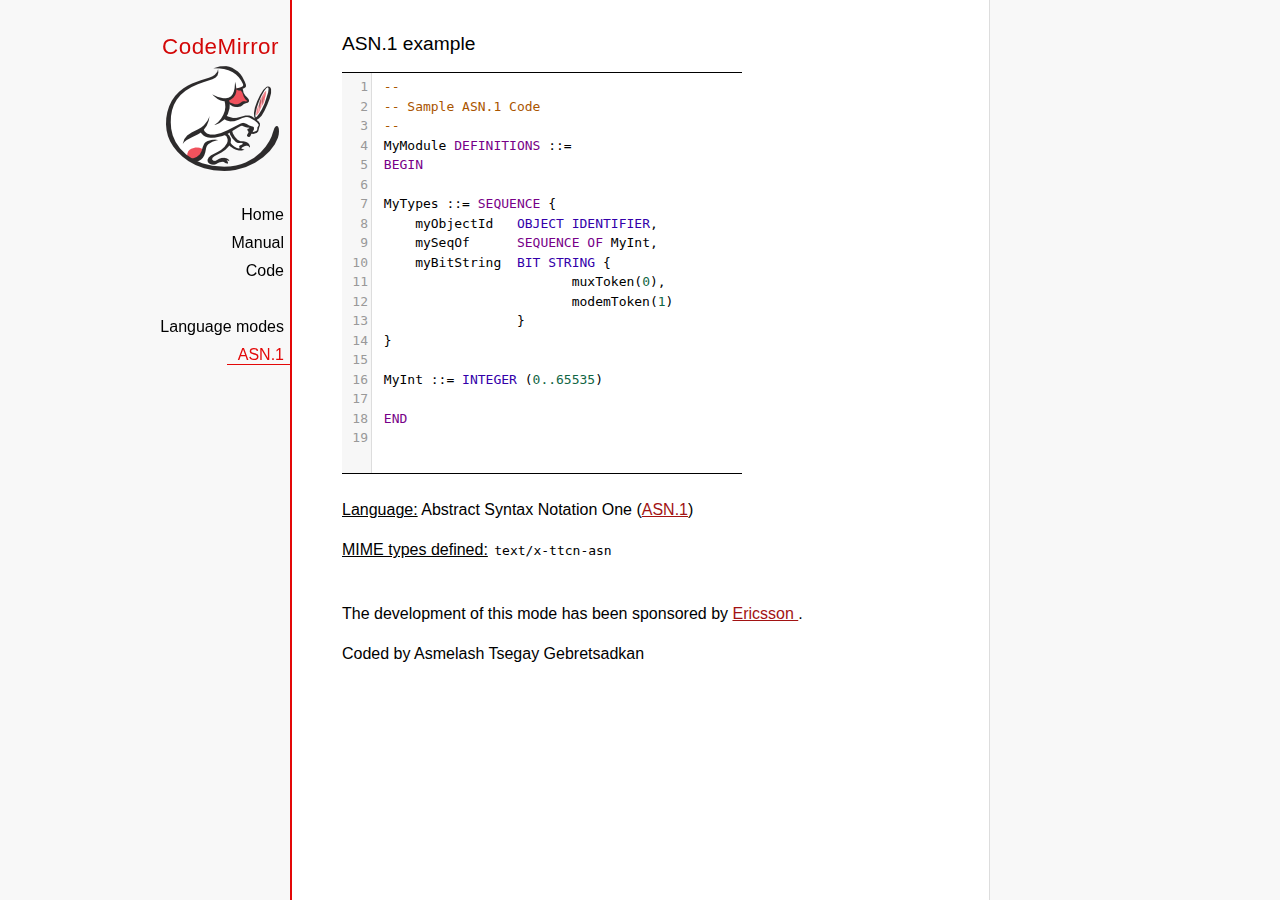
<file: static/plugin/codemirror/mode/asn.1/index.html>
﻿<!doctype html>

<title>CodeMirror: ASN.1 mode</title>
<meta charset="utf-8"/>
<link rel=stylesheet href="../../doc/docs.css">

<link rel="stylesheet" href="../../lib/codemirror.css">
<script src="../../lib/codemirror.js"></script>
<script src="../../addon/edit/matchbrackets.js"></script>
<script src="asn.1.js"></script>
<style>
    .CodeMirror {
        border-top: 1px solid black;
        border-bottom: 1px solid black;
    }
</style>
<div id=nav>
    <a href="https://codemirror.net"><h1>CodeMirror</h1>
        <img id=logo src="../../doc/logo.png" alt="">
    </a>

    <ul>
        <li><a href="../../index.html">Home</a>
        <li><a href="../../doc/manual.html">Manual</a>
        <li><a href="https://github.com/codemirror/codemirror">Code</a>
    </ul>
    <ul>
        <li><a href="../index.html">Language modes</a>
        <li><a class=active href="http://en.wikipedia.org/wiki/Abstract_Syntax_Notation_One">ASN.1</a>
    </ul>
</div>
<article>
    <h2>ASN.1 example</h2>
    <div>
        <textarea id="ttcn-asn-code">
 --
 -- Sample ASN.1 Code
 --
 MyModule DEFINITIONS ::=
 BEGIN

 MyTypes ::= SEQUENCE {
     myObjectId   OBJECT IDENTIFIER,
     mySeqOf      SEQUENCE OF MyInt,
     myBitString  BIT STRING {
                         muxToken(0),
                         modemToken(1)
                  }
 }

 MyInt ::= INTEGER (0..65535)

 END
        </textarea>
    </div>

    <script>
        var ttcnEditor = CodeMirror.fromTextArea(document.getElementById("ttcn-asn-code"), {
            lineNumbers: true,
            matchBrackets: true,
            mode: "text/x-ttcn-asn"
        });
        ttcnEditor.setSize(400, 400);
        var mac = CodeMirror.keyMap.default == CodeMirror.keyMap.macDefault;
        CodeMirror.keyMap.default[(mac ? "Cmd" : "Ctrl") + "-Space"] = "autocomplete";
    </script>
    <br/>
    <p><strong>Language:</strong> Abstract Syntax Notation One
        (<a href="http://www.itu.int/en/ITU-T/asn1/Pages/introduction.aspx">ASN.1</a>)
    </p>
    <p><strong>MIME types defined:</strong> <code>text/x-ttcn-asn</code></p>

    <br/>
    <p>The development of this mode has been sponsored by <a href="http://www.ericsson.com/">Ericsson
    </a>.</p>
    <p>Coded by Asmelash Tsegay Gebretsadkan </p>
</article>
</file>
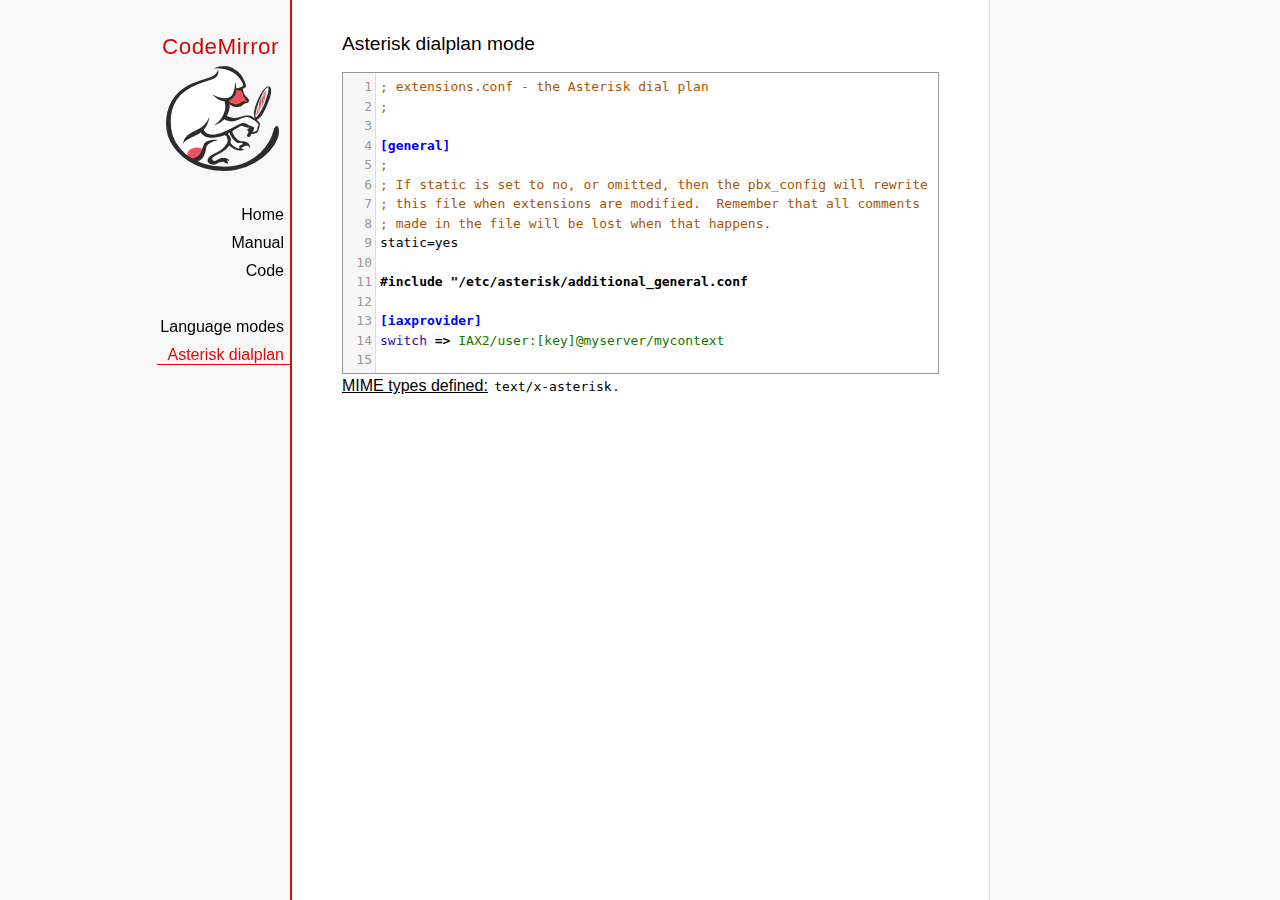
<file: static/plugin/codemirror/mode/asterisk/index.html>
<!doctype html>

<title>CodeMirror: Asterisk dialplan mode</title>
<meta charset="utf-8"/>
<link rel=stylesheet href="../../doc/docs.css">

<link rel="stylesheet" href="../../lib/codemirror.css">
<script src="../../lib/codemirror.js"></script>
<script src="../../addon/edit/matchbrackets.js"></script>
<script src="asterisk.js"></script>
<style>
      .CodeMirror {border: 1px solid #999;}
      .cm-s-default span.cm-arrow { color: red; }
    </style>
<div id=nav>
  <a href="https://codemirror.net"><h1>CodeMirror</h1><img id=logo src="../../doc/logo.png" alt=""></a>

  <ul>
    <li><a href="../../index.html">Home</a>
    <li><a href="../../doc/manual.html">Manual</a>
    <li><a href="https://github.com/codemirror/codemirror">Code</a>
  </ul>
  <ul>
    <li><a href="../index.html">Language modes</a>
    <li><a class=active href="#">Asterisk dialplan</a>
  </ul>
</div>

<article>
<h2>Asterisk dialplan mode</h2>
<form><textarea id="code" name="code">
; extensions.conf - the Asterisk dial plan
;

[general]
;
; If static is set to no, or omitted, then the pbx_config will rewrite
; this file when extensions are modified.  Remember that all comments
; made in the file will be lost when that happens.
static=yes

#include "/etc/asterisk/additional_general.conf

[iaxprovider]
switch => IAX2/user:[key]@myserver/mycontext

[dynamic]
#exec /usr/bin/dynamic-peers.pl

[trunkint]
;
; International long distance through trunk
;
exten => _9011.,1,Macro(dundi-e164,${EXTEN:4})
exten => _9011.,n,Dial(${GLOBAL(TRUNK)}/${FILTER(0-9,${EXTEN:${GLOBAL(TRUNKMSD)}})})

[local]
;
; Master context for local, toll-free, and iaxtel calls only
;
ignorepat => 9
include => default

[demo]
include => stdexten
;
; We start with what to do when a call first comes in.
;
exten => s,1,Wait(1)			; Wait a second, just for fun
same  => n,Answer			; Answer the line
same  => n,Set(TIMEOUT(digit)=5)	; Set Digit Timeout to 5 seconds
same  => n,Set(TIMEOUT(response)=10)	; Set Response Timeout to 10 seconds
same  => n(restart),BackGround(demo-congrats)	; Play a congratulatory message
same  => n(instruct),BackGround(demo-instruct)	; Play some instructions
same  => n,WaitExten			; Wait for an extension to be dialed.

exten => 2,1,BackGround(demo-moreinfo)	; Give some more information.
exten => 2,n,Goto(s,instruct)

exten => 3,1,Set(LANGUAGE()=fr)		; Set language to french
exten => 3,n,Goto(s,restart)		; Start with the congratulations

exten => 1000,1,Goto(default,s,1)
;
; We also create an example user, 1234, who is on the console and has
; voicemail, etc.
;
exten => 1234,1,Playback(transfer,skip)		; "Please hold while..."
					; (but skip if channel is not up)
exten => 1234,n,Gosub(${EXTEN},stdexten(${GLOBAL(CONSOLE)}))
exten => 1234,n,Goto(default,s,1)		; exited Voicemail

exten => 1235,1,Voicemail(1234,u)		; Right to voicemail

exten => 1236,1,Dial(Console/dsp)		; Ring forever
exten => 1236,n,Voicemail(1234,b)		; Unless busy

;
; # for when they're done with the demo
;
exten => #,1,Playback(demo-thanks)	; "Thanks for trying the demo"
exten => #,n,Hangup			; Hang them up.

;
; A timeout and "invalid extension rule"
;
exten => t,1,Goto(#,1)			; If they take too long, give up
exten => i,1,Playback(invalid)		; "That's not valid, try again"

;
; Create an extension, 500, for dialing the
; Asterisk demo.
;
exten => 500,1,Playback(demo-abouttotry); Let them know what's going on
exten => 500,n,Dial(IAX2/guest@pbx.digium.com/s@default)	; Call the Asterisk demo
exten => 500,n,Playback(demo-nogo)	; Couldn't connect to the demo site
exten => 500,n,Goto(s,6)		; Return to the start over message.

;
; Create an extension, 600, for evaluating echo latency.
;
exten => 600,1,Playback(demo-echotest)	; Let them know what's going on
exten => 600,n,Echo			; Do the echo test
exten => 600,n,Playback(demo-echodone)	; Let them know it's over
exten => 600,n,Goto(s,6)		; Start over

;
;	You can use the Macro Page to intercom a individual user
exten => 76245,1,Macro(page,SIP/Grandstream1)
; or if your peernames are the same as extensions
exten => _7XXX,1,Macro(page,SIP/${EXTEN})
;
;
; System Wide Page at extension 7999
;
exten => 7999,1,Set(TIMEOUT(absolute)=60)
exten => 7999,2,Page(Local/Grandstream1@page&Local/Xlite1@page&Local/1234@page/n,d)

; Give voicemail at extension 8500
;
exten => 8500,1,VoicemailMain
exten => 8500,n,Goto(s,6)

    </textarea></form>
    <script>
      var editor = CodeMirror.fromTextArea(document.getElementById("code"), {
        mode: "text/x-asterisk",
        matchBrackets: true,
        lineNumbers: true
      });
    </script>

    <p><strong>MIME types defined:</strong> <code>text/x-asterisk</code>.</p>

  </article>
</file>
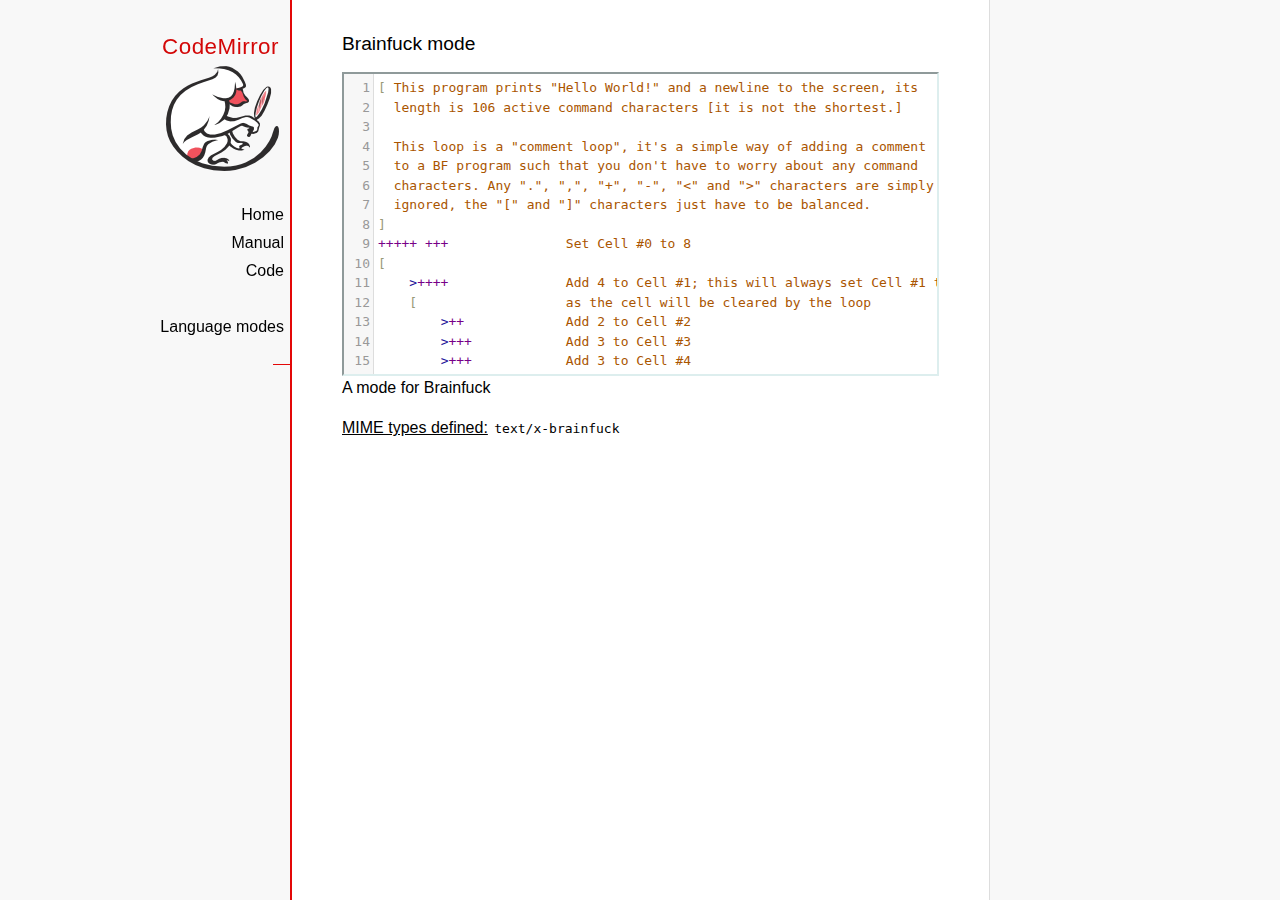
<file: static/plugin/codemirror/mode/brainfuck/index.html>
<!doctype html>

<title>CodeMirror: Brainfuck mode</title>
<meta charset="utf-8"/>
<link rel=stylesheet href="../../doc/docs.css">

<link rel="stylesheet" href="../../lib/codemirror.css">
<script src="../../lib/codemirror.js"></script>
<script src="../../addon/edit/matchbrackets.js"></script>
<script src="./brainfuck.js"></script>
<style>
	.CodeMirror { border: 2px inset #dee; }
    </style>
<div id=nav>
  <a href="https://codemirror.net"><h1>CodeMirror</h1><img id=logo src="../../doc/logo.png" alt=""></a>

  <ul>
    <li><a href="../../index.html">Home</a>
    <li><a href="../../doc/manual.html">Manual</a>
    <li><a href="https://github.com/codemirror/codemirror">Code</a>
  </ul>
  <ul>
    <li><a href="../index.html">Language modes</a>
    <li><a class=active href="#"></a>
  </ul>
</div>

<article>
<h2>Brainfuck mode</h2>
<form><textarea id="code" name="code">
[ This program prints "Hello World!" and a newline to the screen, its
  length is 106 active command characters [it is not the shortest.]

  This loop is a "comment loop", it's a simple way of adding a comment
  to a BF program such that you don't have to worry about any command
  characters. Any ".", ",", "+", "-", "&lt;" and "&gt;" characters are simply
  ignored, the "[" and "]" characters just have to be balanced.
]
+++++ +++               Set Cell #0 to 8
[
    &gt;++++               Add 4 to Cell #1; this will always set Cell #1 to 4
    [                   as the cell will be cleared by the loop
        &gt;++             Add 2 to Cell #2
        &gt;+++            Add 3 to Cell #3
        &gt;+++            Add 3 to Cell #4
        &gt;+              Add 1 to Cell #5
        &lt;&lt;&lt;&lt;-           Decrement the loop counter in Cell #1
    ]                   Loop till Cell #1 is zero; number of iterations is 4
    &gt;+                  Add 1 to Cell #2
    &gt;+                  Add 1 to Cell #3
    &gt;-                  Subtract 1 from Cell #4
    &gt;&gt;+                 Add 1 to Cell #6
    [&lt;]                 Move back to the first zero cell you find; this will
                        be Cell #1 which was cleared by the previous loop
    &lt;-                  Decrement the loop Counter in Cell #0
]                       Loop till Cell #0 is zero; number of iterations is 8

The result of this is:
Cell No :   0   1   2   3   4   5   6
Contents:   0   0  72 104  88  32   8
Pointer :   ^

&gt;&gt;.                     Cell #2 has value 72 which is 'H'
&gt;---.                   Subtract 3 from Cell #3 to get 101 which is 'e'
+++++++..+++.           Likewise for 'llo' from Cell #3
&gt;&gt;.                     Cell #5 is 32 for the space
&lt;-.                     Subtract 1 from Cell #4 for 87 to give a 'W'
&lt;.                      Cell #3 was set to 'o' from the end of 'Hello'
+++.------.--------.    Cell #3 for 'rl' and 'd'
&gt;&gt;+.                    Add 1 to Cell #5 gives us an exclamation point
&gt;++.                    And finally a newline from Cell #6
</textarea></form>

    <script>
      var editor = CodeMirror.fromTextArea(document.getElementById("code"), {
        lineNumbers: true,
        matchBrackets: true,
        mode: "text/x-brainfuck"
      });
    </script>

    <p>A mode for Brainfuck</p>

    <p><strong>MIME types defined:</strong> <code>text/x-brainfuck</code></p>
  </article>
</file>
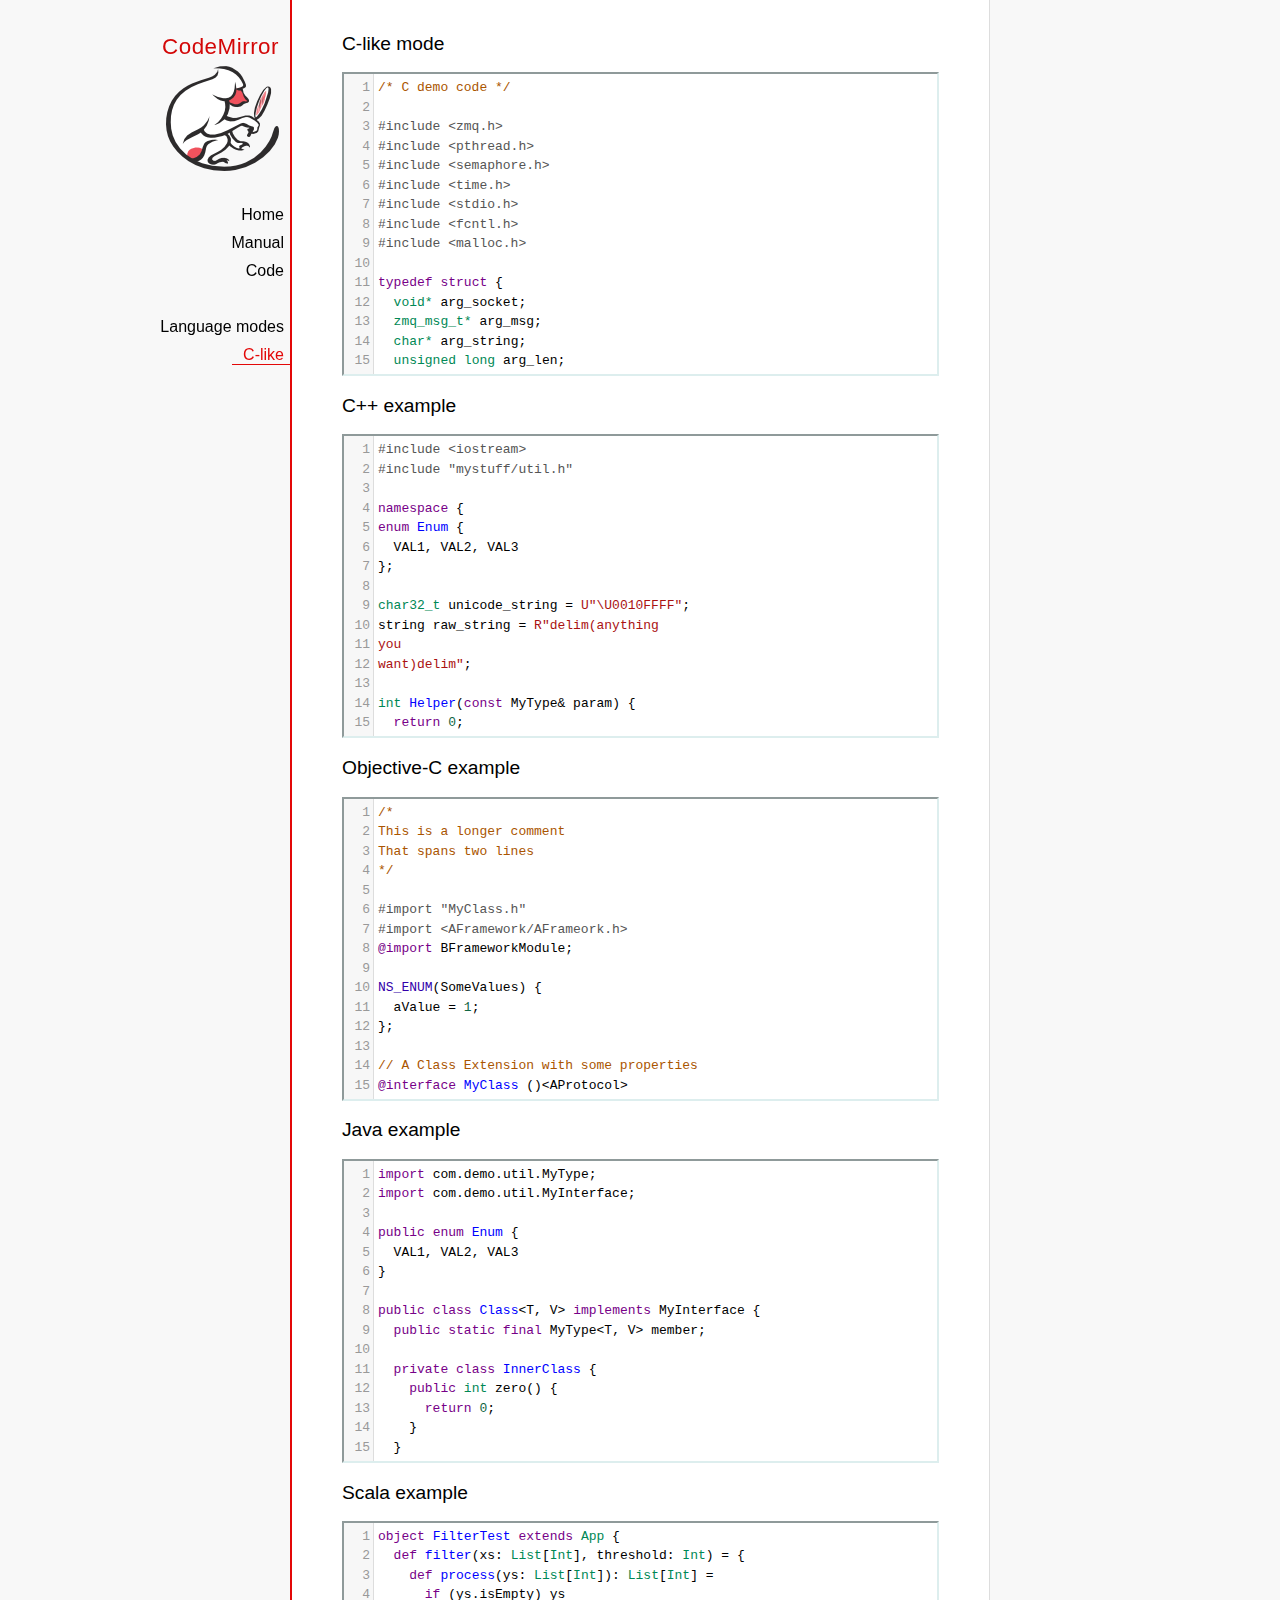
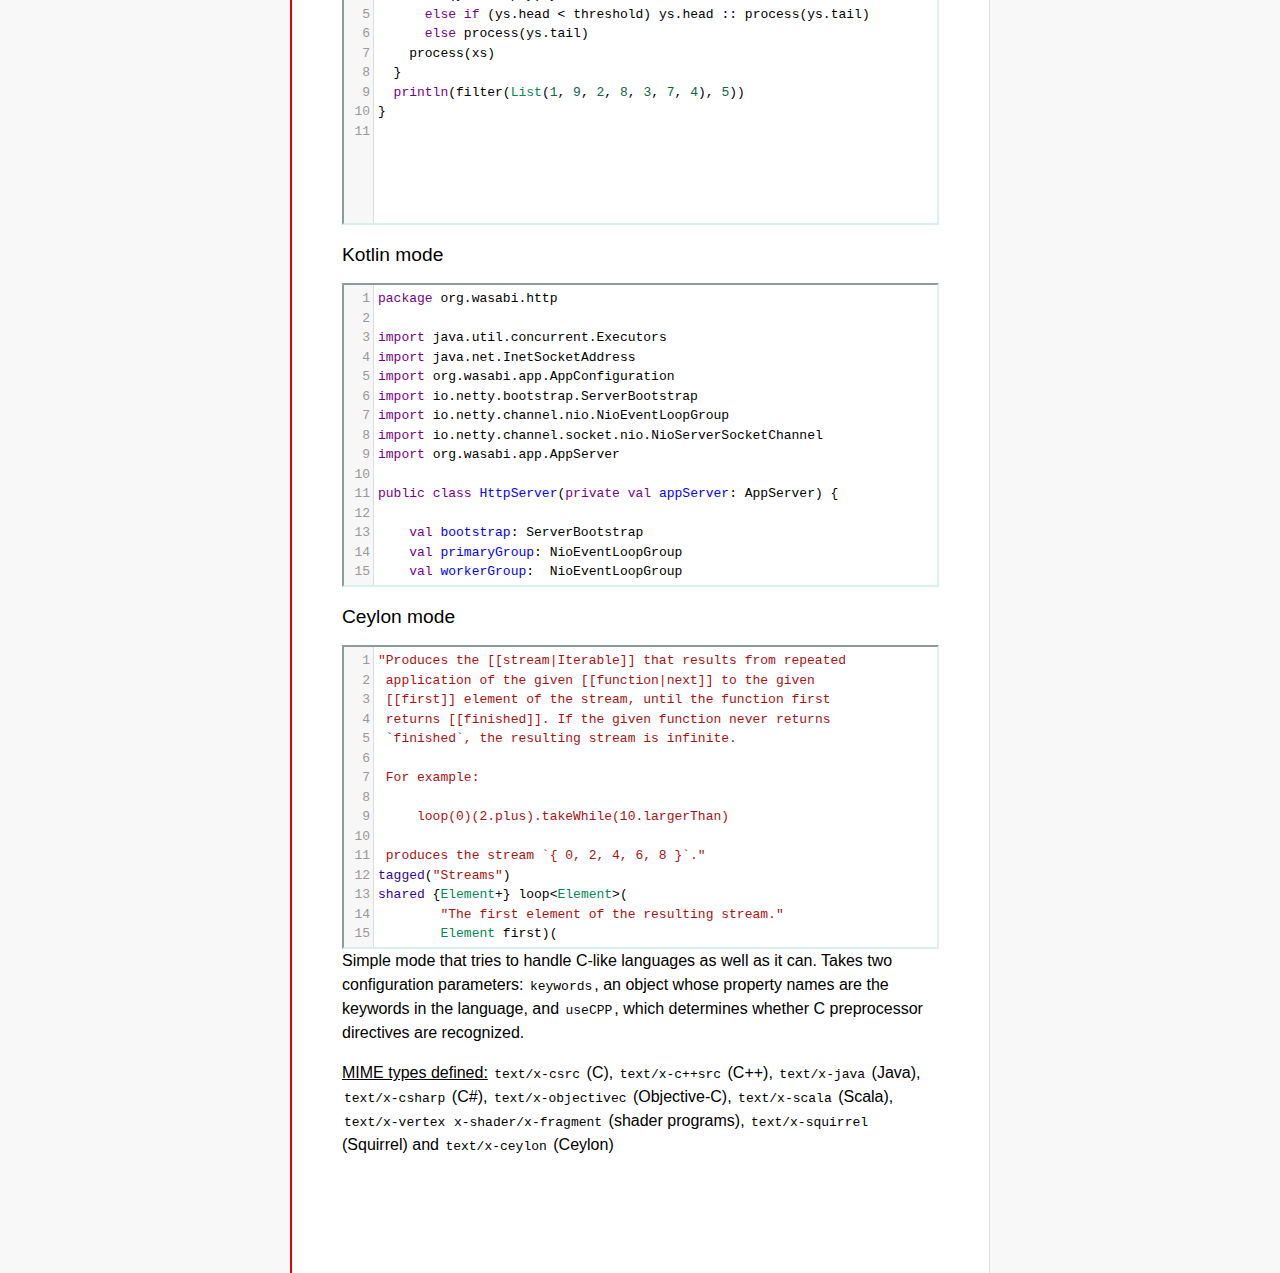
<file: static/plugin/codemirror/mode/clike/index.html>
<!doctype html>

<title>CodeMirror: C-like mode</title>
<meta charset="utf-8"/>
<link rel=stylesheet href="../../doc/docs.css">

<link rel="stylesheet" href="../../lib/codemirror.css">
<script src="../../lib/codemirror.js"></script>
<script src="../../addon/edit/matchbrackets.js"></script>
<link rel="stylesheet" href="../../addon/hint/show-hint.css">
<script src="../../addon/hint/show-hint.js"></script>
<script src="clike.js"></script>
<style>.CodeMirror {border: 2px inset #dee;}</style>
<div id=nav>
  <a href="https://codemirror.net"><h1>CodeMirror</h1><img id=logo src="../../doc/logo.png" alt=""></a>

  <ul>
    <li><a href="../../index.html">Home</a>
    <li><a href="../../doc/manual.html">Manual</a>
    <li><a href="https://github.com/codemirror/codemirror">Code</a>
  </ul>
  <ul>
    <li><a href="../index.html">Language modes</a>
    <li><a class=active href="#">C-like</a>
  </ul>
</div>

<article>
<h2>C-like mode</h2>

<div><textarea id="c-code">
/* C demo code */

#include <zmq.h>
#include <pthread.h>
#include <semaphore.h>
#include <time.h>
#include <stdio.h>
#include <fcntl.h>
#include <malloc.h>

typedef struct {
  void* arg_socket;
  zmq_msg_t* arg_msg;
  char* arg_string;
  unsigned long arg_len;
  int arg_int, arg_command;

  int signal_fd;
  int pad;
  void* context;
  sem_t sem;
} acl_zmq_context;

#define p(X) (context->arg_##X)

void* zmq_thread(void* context_pointer) {
  acl_zmq_context* context = (acl_zmq_context*)context_pointer;
  char ok = 'K', err = 'X';
  int res;

  while (1) {
    while ((res = sem_wait(&amp;context->sem)) == EINTR);
    if (res) {write(context->signal_fd, &amp;err, 1); goto cleanup;}
    switch(p(command)) {
    case 0: goto cleanup;
    case 1: p(socket) = zmq_socket(context->context, p(int)); break;
    case 2: p(int) = zmq_close(p(socket)); break;
    case 3: p(int) = zmq_bind(p(socket), p(string)); break;
    case 4: p(int) = zmq_connect(p(socket), p(string)); break;
    case 5: p(int) = zmq_getsockopt(p(socket), p(int), (void*)p(string), &amp;p(len)); break;
    case 6: p(int) = zmq_setsockopt(p(socket), p(int), (void*)p(string), p(len)); break;
    case 7: p(int) = zmq_send(p(socket), p(msg), p(int)); break;
    case 8: p(int) = zmq_recv(p(socket), p(msg), p(int)); break;
    case 9: p(int) = zmq_poll(p(socket), p(int), p(len)); break;
    }
    p(command) = errno;
    write(context->signal_fd, &amp;ok, 1);
  }
 cleanup:
  close(context->signal_fd);
  free(context_pointer);
  return 0;
}

void* zmq_thread_init(void* zmq_context, int signal_fd) {
  acl_zmq_context* context = malloc(sizeof(acl_zmq_context));
  pthread_t thread;

  context->context = zmq_context;
  context->signal_fd = signal_fd;
  sem_init(&amp;context->sem, 1, 0);
  pthread_create(&amp;thread, 0, &amp;zmq_thread, context);
  pthread_detach(thread);
  return context;
}
</textarea></div>

<h2>C++ example</h2>

<div><textarea id="cpp-code">
#include <iostream>
#include "mystuff/util.h"

namespace {
enum Enum {
  VAL1, VAL2, VAL3
};

char32_t unicode_string = U"\U0010FFFF";
string raw_string = R"delim(anything
you
want)delim";

int Helper(const MyType& param) {
  return 0;
}
} // namespace

class ForwardDec;

template <class T, class V>
class Class : public BaseClass {
  const MyType<T, V> member_;

 public:
  const MyType<T, V>& Method() const {
    return member_;
  }

  void Method2(MyType<T, V>* value);
}

template <class T, class V>
void Class::Method2(MyType<T, V>* value) {
  std::out << 1 >> method();
  value->Method3(member_);
  member_ = value;
}
</textarea></div>

<h2>Objective-C example</h2>

<div><textarea id="objectivec-code">
/*
This is a longer comment
That spans two lines
*/

#import "MyClass.h"
#import <AFramework/AFrameork.h>
@import BFrameworkModule;

NS_ENUM(SomeValues) {
  aValue = 1;
};

// A Class Extension with some properties
@interface MyClass ()<AProtocol>
@property(atomic, readwrite, assign) NSInteger anInt;
@property(nonatomic, strong, nullable) NSString *aString;
@end

@implementation YourAppDelegate

- (instancetype)initWithString:(NSString *)aStringVar {
  if ((self = [super init])) {
    aString = aStringVar;
  }
  return self;
}

- (BOOL)doSomething:(float)progress {
  NSString *myString = @"This is a ObjC string %f ";
  myString = [[NSString stringWithFormat:myString, progress] stringByAppendingString:self.aString];
  return myString.length > 100 ? NO : YES;
}

@end
</textarea></div>

<h2>Java example</h2>

<div><textarea id="java-code">
import com.demo.util.MyType;
import com.demo.util.MyInterface;

public enum Enum {
  VAL1, VAL2, VAL3
}

public class Class<T, V> implements MyInterface {
  public static final MyType<T, V> member;
  
  private class InnerClass {
    public int zero() {
      return 0;
    }
  }

  @Override
  public MyType method() {
    return member;
  }

  public void method2(MyType<T, V> value) {
    method();
    value.method3();
    member = value;
  }
}
</textarea></div>

<h2>Scala example</h2>

<div><textarea id="scala-code">
object FilterTest extends App {
  def filter(xs: List[Int], threshold: Int) = {
    def process(ys: List[Int]): List[Int] =
      if (ys.isEmpty) ys
      else if (ys.head < threshold) ys.head :: process(ys.tail)
      else process(ys.tail)
    process(xs)
  }
  println(filter(List(1, 9, 2, 8, 3, 7, 4), 5))
}
</textarea></div>

<h2>Kotlin mode</h2>

<div><textarea id="kotlin-code">
package org.wasabi.http

import java.util.concurrent.Executors
import java.net.InetSocketAddress
import org.wasabi.app.AppConfiguration
import io.netty.bootstrap.ServerBootstrap
import io.netty.channel.nio.NioEventLoopGroup
import io.netty.channel.socket.nio.NioServerSocketChannel
import org.wasabi.app.AppServer

public class HttpServer(private val appServer: AppServer) {

    val bootstrap: ServerBootstrap
    val primaryGroup: NioEventLoopGroup
    val workerGroup:  NioEventLoopGroup

    init {
        // Define worker groups
        primaryGroup = NioEventLoopGroup()
        workerGroup = NioEventLoopGroup()

        // Initialize bootstrap of server
        bootstrap = ServerBootstrap()

        bootstrap.group(primaryGroup, workerGroup)
        bootstrap.channel(javaClass<NioServerSocketChannel>())
        bootstrap.childHandler(NettyPipelineInitializer(appServer))
    }

    public fun start(wait: Boolean = true) {
        val channel = bootstrap.bind(appServer.configuration.port)?.sync()?.channel()

        if (wait) {
            channel?.closeFuture()?.sync()
        }
    }

    public fun stop() {
        // Shutdown all event loops
        primaryGroup.shutdownGracefully()
        workerGroup.shutdownGracefully()

        // Wait till all threads are terminated
        primaryGroup.terminationFuture().sync()
        workerGroup.terminationFuture().sync()
    }
}
</textarea></div>

<h2>Ceylon mode</h2>

<div><textarea id="ceylon-code">
"Produces the [[stream|Iterable]] that results from repeated
 application of the given [[function|next]] to the given
 [[first]] element of the stream, until the function first
 returns [[finished]]. If the given function never returns 
 `finished`, the resulting stream is infinite.

 For example:

     loop(0)(2.plus).takeWhile(10.largerThan)

 produces the stream `{ 0, 2, 4, 6, 8 }`."
tagged("Streams")
shared {Element+} loop&lt;Element&gt;(
        "The first element of the resulting stream."
        Element first)(
        "The function that produces the next element of the
         stream, given the current element. The function may
         return [[finished]] to indicate the end of the 
         stream."
        Element|Finished next(Element element))
    =&gt; let (start = first)
    object satisfies {Element+} {
        first =&gt; start;
        empty =&gt; false;
        function nextElement(Element element)
                =&gt; next(element);
        iterator()
                =&gt; object satisfies Iterator&lt;Element&gt; {
            variable Element|Finished current = start;
            shared actual Element|Finished next() {
                if (!is Finished result = current) {
                    current = nextElement(result);
                    return result;
                }
                else {
                    return finished;
                }
            }
        };
    };
</textarea></div>

    <script>
      var cEditor = CodeMirror.fromTextArea(document.getElementById("c-code"), {
        lineNumbers: true,
        matchBrackets: true,
        mode: "text/x-csrc"
      });
      var cppEditor = CodeMirror.fromTextArea(document.getElementById("cpp-code"), {
        lineNumbers: true,
        matchBrackets: true,
        mode: "text/x-c++src"
      });
      var javaEditor = CodeMirror.fromTextArea(document.getElementById("java-code"), {
        lineNumbers: true,
        matchBrackets: true,
        mode: "text/x-java"
      });
      var objectivecEditor = CodeMirror.fromTextArea(document.getElementById("objectivec-code"), {
        lineNumbers: true,
        matchBrackets: true,
        mode: "text/x-objectivec"
      });
      var scalaEditor = CodeMirror.fromTextArea(document.getElementById("scala-code"), {
        lineNumbers: true,
        matchBrackets: true,
        mode: "text/x-scala"
      });
      var kotlinEditor = CodeMirror.fromTextArea(document.getElementById("kotlin-code"), {
          lineNumbers: true,
          matchBrackets: true,
          mode: "text/x-kotlin"
      });
      var ceylonEditor = CodeMirror.fromTextArea(document.getElementById("ceylon-code"), {
          lineNumbers: true,
          matchBrackets: true,
          mode: "text/x-ceylon"
      });
      var mac = CodeMirror.keyMap.default == CodeMirror.keyMap.macDefault;
      CodeMirror.keyMap.default[(mac ? "Cmd" : "Ctrl") + "-Space"] = "autocomplete";
    </script>

    <p>Simple mode that tries to handle C-like languages as well as it
    can. Takes two configuration parameters: <code>keywords</code>, an
    object whose property names are the keywords in the language,
    and <code>useCPP</code>, which determines whether C preprocessor
    directives are recognized.</p>

    <p><strong>MIME types defined:</strong> <code>text/x-csrc</code>
    (C), <code>text/x-c++src</code> (C++), <code>text/x-java</code>
    (Java), <code>text/x-csharp</code> (C#),
    <code>text/x-objectivec</code> (Objective-C),
    <code>text/x-scala</code> (Scala), <code>text/x-vertex</code>
    <code>x-shader/x-fragment</code> (shader programs),
    <code>text/x-squirrel</code> (Squirrel) and
    <code>text/x-ceylon</code> (Ceylon)</p>
</article>
</file>
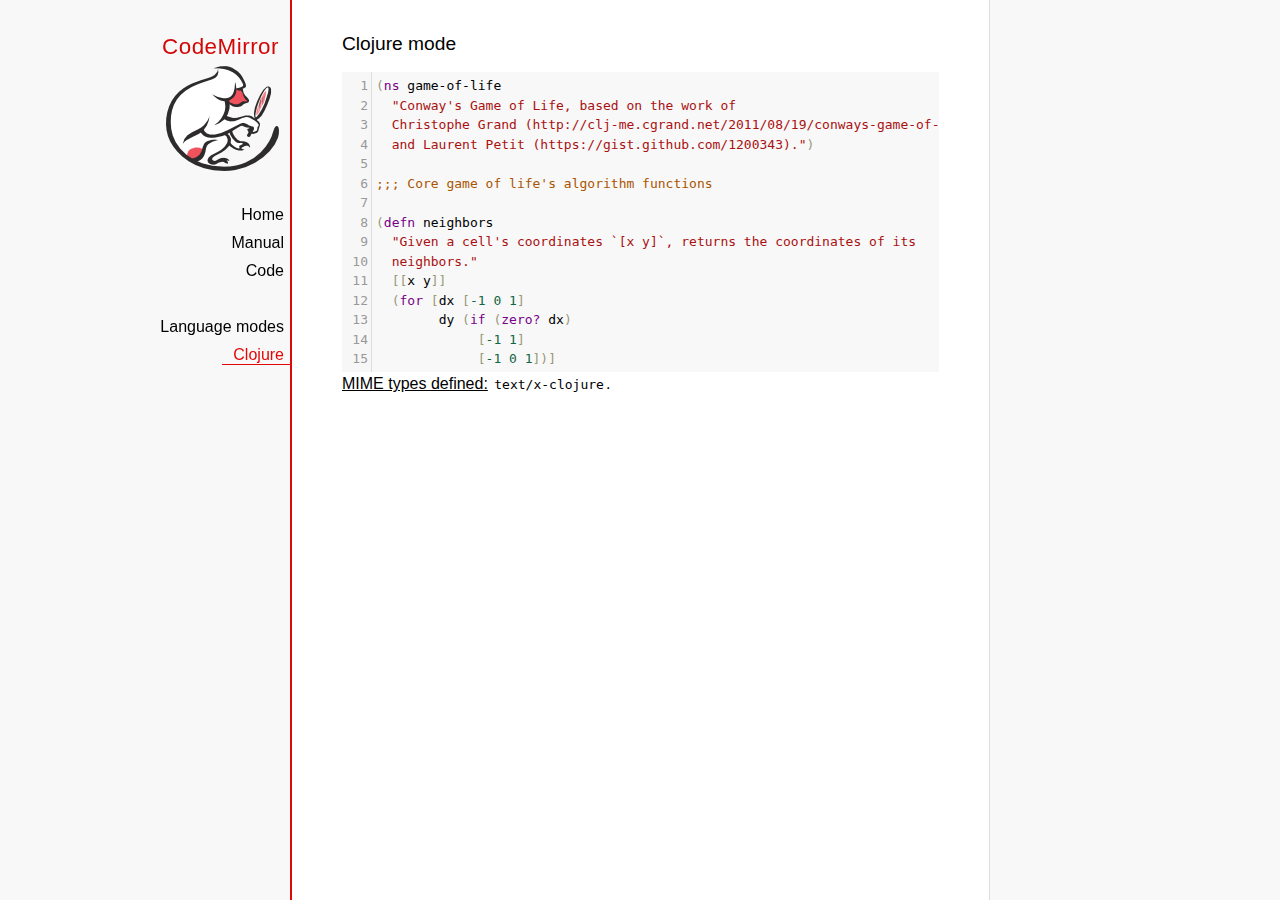
<file: static/plugin/codemirror/mode/clojure/index.html>
<!doctype html>

<title>CodeMirror: Clojure mode</title>
<meta charset="utf-8"/>
<link rel=stylesheet href="../../doc/docs.css">

<link rel="stylesheet" href="../../lib/codemirror.css">
<script src="../../lib/codemirror.js"></script>
<script src="../../addon/edit/closebrackets.js"></script>
<script src="../../addon/edit/matchbrackets.js"></script>
<script src="clojure.js"></script>
<style>.CodeMirror {background: #f8f8f8;}</style>
<div id=nav>
  <a href="https://codemirror.net"><h1>CodeMirror</h1><img id=logo src="../../doc/logo.png" alt=""></a>

  <ul>
    <li><a href="../../index.html">Home</a>
    <li><a href="../../doc/manual.html">Manual</a>
    <li><a href="https://github.com/codemirror/codemirror">Code</a>
  </ul>
  <ul>
    <li><a href="../index.html">Language modes</a>
    <li><a class=active href="#">Clojure</a>
  </ul>
</div>

<article>
<h2>Clojure mode</h2>
<form><textarea id="code" name="code">
(ns game-of-life
  "Conway's Game of Life, based on the work of
  Christophe Grand (http://clj-me.cgrand.net/2011/08/19/conways-game-of-life)
  and Laurent Petit (https://gist.github.com/1200343).")

;;; Core game of life's algorithm functions

(defn neighbors
  "Given a cell's coordinates `[x y]`, returns the coordinates of its
  neighbors."
  [[x y]]
  (for [dx [-1 0 1]
        dy (if (zero? dx)
             [-1 1]
             [-1 0 1])]
    [(+ dx x) (+ dy y)]))

(defn step
  "Given a set of living `cells`, computes the new set of living cells."
  [cells]
  (set (for [[cell n] (frequencies (mapcat neighbors cells))
             :when (or (= n 3)
                       (and (= n 2)
                            (cells cell)))]
         cell)))

;;; Utility methods for displaying game on a text terminal

(defn print-grid
  "Prints a `grid` of `w` columns and `h` rows, on *out*, representing a
  step in the game."
  [grid w h]
  (doseq [x (range (inc w))
          y (range (inc h))]
    (when (= y 0) (println))
    (print (if (grid [x y])
             "[X]"
             " . "))))

(defn print-grids
  "Prints a sequence of `grids` of `w` columns and `h` rows on *out*,
  representing several steps."
  [grids w h]
  (doseq [grid grids]
    (print-grid grid w h)
    (println)))

;;; Launches an example grid

(def grid
  "`grid` represents the initial set of living cells"
  #{[2 1] [2 2] [2 3]})

(print-grids (take 3 (iterate step grid)) 5 5)</textarea></form>
    <script>
      var editor = CodeMirror.fromTextArea(document.getElementById("code"), {
          autoCloseBrackets: true,
          lineNumbers: true,
          matchBrackets: true,
          mode: 'text/x-clojure'
      });
    </script>

    <p><strong>MIME types defined:</strong> <code>text/x-clojure</code>.</p>

  </article>
</file>
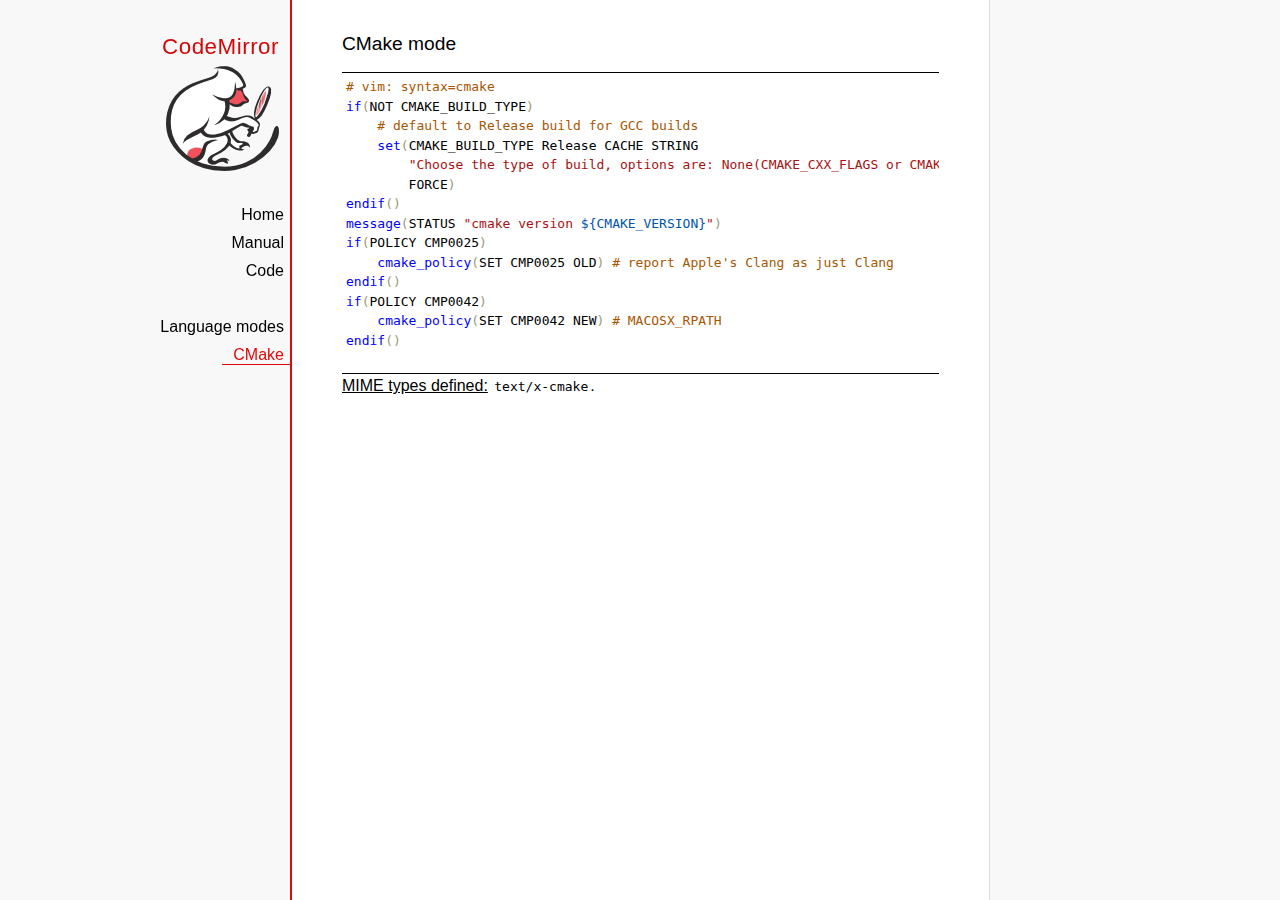
<file: static/plugin/codemirror/mode/cmake/index.html>
<!doctype html>

<title>CodeMirror: CMake mode</title>
<meta charset="utf-8"/>
<link rel=stylesheet href="../../doc/docs.css">

<link rel="stylesheet" href="../../lib/codemirror.css">
<script src="../../lib/codemirror.js"></script>
<script src="../../addon/edit/matchbrackets.js"></script>
<script src="cmake.js"></script>
<style>
      .CodeMirror {border-top: 1px solid black; border-bottom: 1px solid black;}
      .cm-s-default span.cm-arrow { color: red; }
    </style>
<div id=nav>
  <a href="https://codemirror.net"><h1>CodeMirror</h1><img id=logo src="../../doc/logo.png" alt=""></a>

  <ul>
    <li><a href="../../index.html">Home</a>
    <li><a href="../../doc/manual.html">Manual</a>
    <li><a href="https://github.com/codemirror/codemirror">Code</a>
  </ul>
  <ul>
    <li><a href="../index.html">Language modes</a>
    <li><a class=active href="#">CMake</a>
  </ul>
</div>

<article>
<h2>CMake mode</h2>
<form><textarea id="code" name="code">
# vim: syntax=cmake
if(NOT CMAKE_BUILD_TYPE)
    # default to Release build for GCC builds
    set(CMAKE_BUILD_TYPE Release CACHE STRING
        "Choose the type of build, options are: None(CMAKE_CXX_FLAGS or CMAKE_C_FLAGS used) Debug Release RelWithDebInfo MinSizeRel."
        FORCE)
endif()
message(STATUS "cmake version ${CMAKE_VERSION}")
if(POLICY CMP0025)
    cmake_policy(SET CMP0025 OLD) # report Apple's Clang as just Clang
endif()
if(POLICY CMP0042)
    cmake_policy(SET CMP0042 NEW) # MACOSX_RPATH
endif()

project (x265)
cmake_minimum_required (VERSION 2.8.8) # OBJECT libraries require 2.8.8
include(CheckIncludeFiles)
include(CheckFunctionExists)
include(CheckSymbolExists)
include(CheckCXXCompilerFlag)

# X265_BUILD must be incremented each time the public API is changed
set(X265_BUILD 48)
configure_file("${PROJECT_SOURCE_DIR}/x265.def.in"
               "${PROJECT_BINARY_DIR}/x265.def")
configure_file("${PROJECT_SOURCE_DIR}/x265_config.h.in"
               "${PROJECT_BINARY_DIR}/x265_config.h")

SET(CMAKE_MODULE_PATH "${PROJECT_SOURCE_DIR}/cmake" "${CMAKE_MODULE_PATH}")

# System architecture detection
string(TOLOWER "${CMAKE_SYSTEM_PROCESSOR}" SYSPROC)
set(X86_ALIASES x86 i386 i686 x86_64 amd64)
list(FIND X86_ALIASES "${SYSPROC}" X86MATCH)
if("${SYSPROC}" STREQUAL "" OR X86MATCH GREATER "-1")
    message(STATUS "Detected x86 target processor")
    set(X86 1)
    add_definitions(-DX265_ARCH_X86=1)
    if("${CMAKE_SIZEOF_VOID_P}" MATCHES 8)
        set(X64 1)
        add_definitions(-DX86_64=1)
    endif()
elseif(${SYSPROC} STREQUAL "armv6l")
    message(STATUS "Detected ARM target processor")
    set(ARM 1)
    add_definitions(-DX265_ARCH_ARM=1 -DHAVE_ARMV6=1)
else()
    message(STATUS "CMAKE_SYSTEM_PROCESSOR value `${CMAKE_SYSTEM_PROCESSOR}` is unknown")
    message(STATUS "Please add this value near ${CMAKE_CURRENT_LIST_FILE}:${CMAKE_CURRENT_LIST_LINE}")
endif()

if(UNIX)
    list(APPEND PLATFORM_LIBS pthread)
    find_library(LIBRT rt)
    if(LIBRT)
        list(APPEND PLATFORM_LIBS rt)
    endif()
    find_package(Numa)
    if(NUMA_FOUND)
        list(APPEND CMAKE_REQUIRED_LIBRARIES ${NUMA_LIBRARY})
        check_symbol_exists(numa_node_of_cpu numa.h NUMA_V2)
        if(NUMA_V2)
            add_definitions(-DHAVE_LIBNUMA)
            message(STATUS "libnuma found, building with support for NUMA nodes")
            list(APPEND PLATFORM_LIBS ${NUMA_LIBRARY})
            link_directories(${NUMA_LIBRARY_DIR})
            include_directories(${NUMA_INCLUDE_DIR})
        endif()
    endif()
    mark_as_advanced(LIBRT NUMA_FOUND)
endif(UNIX)

if(X64 AND NOT WIN32)
    option(ENABLE_PIC "Enable Position Independent Code" ON)
else()
    option(ENABLE_PIC "Enable Position Independent Code" OFF)
endif(X64 AND NOT WIN32)

# Compiler detection
if(CMAKE_GENERATOR STREQUAL "Xcode")
  set(XCODE 1)
endif()
if (APPLE)
  add_definitions(-DMACOS)
endif()
</textarea></form>
    <script>
      var editor = CodeMirror.fromTextArea(document.getElementById("code"), {
        mode: "text/x-cmake",
        matchBrackets: true,
        indentUnit: 4
      });
    </script>

    <p><strong>MIME types defined:</strong> <code>text/x-cmake</code>.</p>

  </article>
</file>
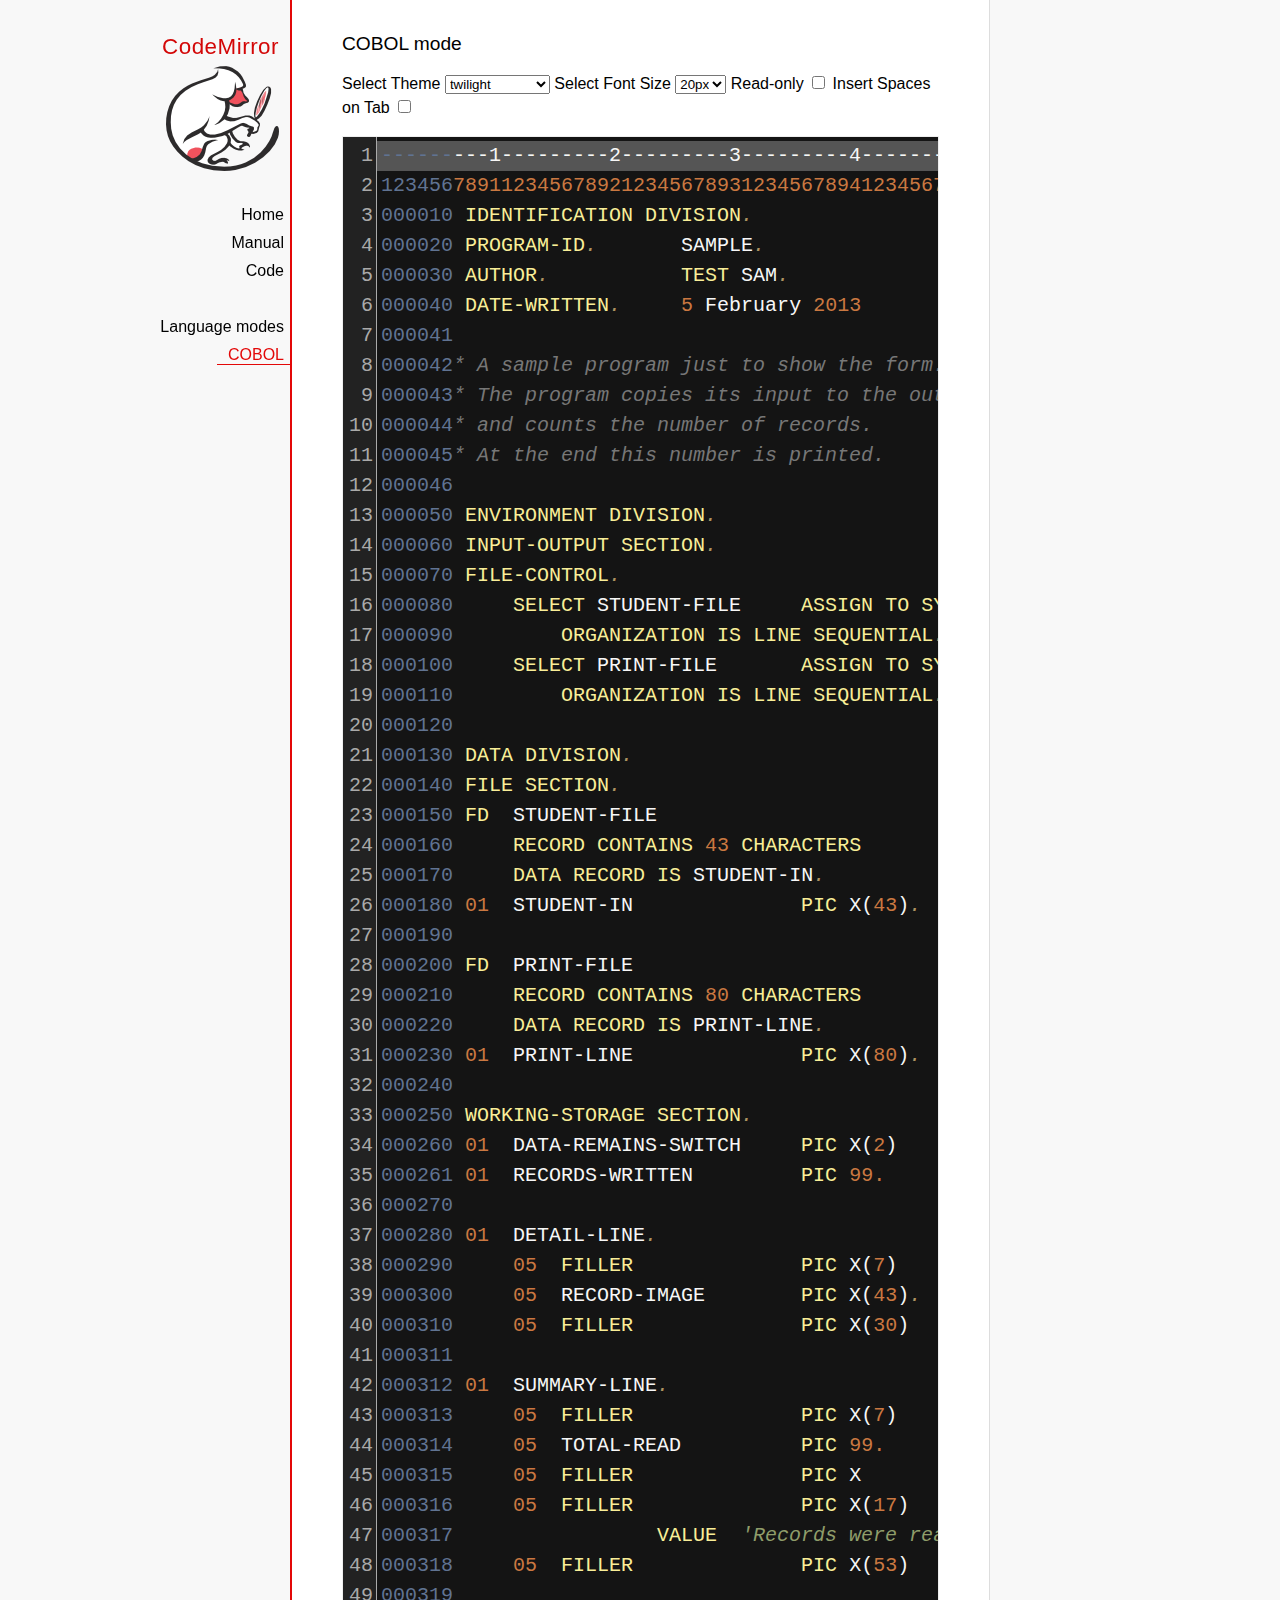
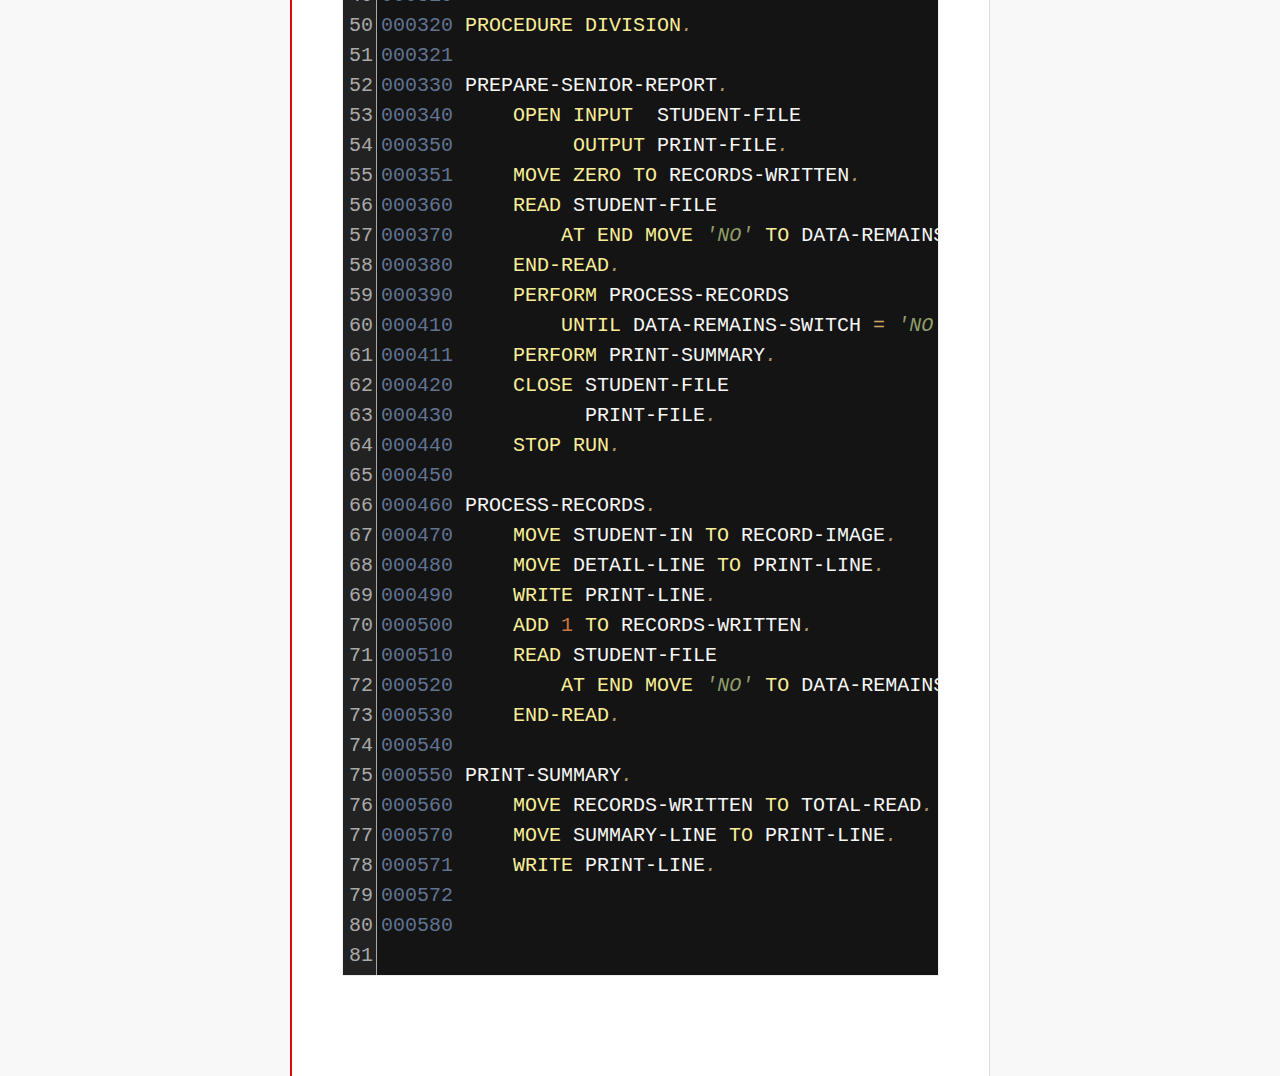
<file: static/plugin/codemirror/mode/cobol/index.html>
<!doctype html>

<title>CodeMirror: COBOL mode</title>
<meta charset="utf-8"/>
<link rel=stylesheet href="../../doc/docs.css">

<link rel="stylesheet" href="../../lib/codemirror.css">
<link rel="stylesheet" href="../../theme/neat.css">
<link rel="stylesheet" href="../../theme/elegant.css">
<link rel="stylesheet" href="../../theme/erlang-dark.css">
<link rel="stylesheet" href="../../theme/night.css">
<link rel="stylesheet" href="../../theme/monokai.css">
<link rel="stylesheet" href="../../theme/cobalt.css">
<link rel="stylesheet" href="../../theme/eclipse.css">
<link rel="stylesheet" href="../../theme/rubyblue.css">
<link rel="stylesheet" href="../../theme/lesser-dark.css">
<link rel="stylesheet" href="../../theme/xq-dark.css">
<link rel="stylesheet" href="../../theme/xq-light.css">
<link rel="stylesheet" href="../../theme/ambiance.css">
<link rel="stylesheet" href="../../theme/blackboard.css">
<link rel="stylesheet" href="../../theme/vibrant-ink.css">
<link rel="stylesheet" href="../../theme/solarized.css">
<link rel="stylesheet" href="../../theme/twilight.css">
<link rel="stylesheet" href="../../theme/midnight.css">
<link rel="stylesheet" href="../../addon/dialog/dialog.css">
<script src="../../lib/codemirror.js"></script>
<script src="../../addon/edit/matchbrackets.js"></script>
<script src="cobol.js"></script>
<script src="../../addon/selection/active-line.js"></script>
<script src="../../addon/search/search.js"></script>
<script src="../../addon/dialog/dialog.js"></script>
<script src="../../addon/search/searchcursor.js"></script>
<style>
        .CodeMirror {
          border: 1px solid #eee;
          font-size : 20px;
          height : auto !important;
        }
        .CodeMirror-activeline-background {background: #555555 !important;}
    </style>
<div id=nav>
  <a href="https://codemirror.net"><h1>CodeMirror</h1><img id=logo src="../../doc/logo.png" alt=""></a>

  <ul>
    <li><a href="../../index.html">Home</a>
    <li><a href="../../doc/manual.html">Manual</a>
    <li><a href="https://github.com/codemirror/codemirror">Code</a>
  </ul>
  <ul>
    <li><a href="../index.html">Language modes</a>
    <li><a class=active href="#">COBOL</a>
  </ul>
</div>

<article>
<h2>COBOL mode</h2>

    <p> Select Theme <select onchange="selectTheme()" id="selectTheme">
        <option>default</option>
        <option>ambiance</option>
        <option>blackboard</option>
        <option>cobalt</option>
        <option>eclipse</option>
        <option>elegant</option>
        <option>erlang-dark</option>
        <option>lesser-dark</option>
        <option>midnight</option>
        <option>monokai</option>
        <option>neat</option>
        <option>night</option>
        <option>rubyblue</option>
        <option>solarized dark</option>
        <option>solarized light</option>
        <option selected>twilight</option>
        <option>vibrant-ink</option>
        <option>xq-dark</option>
        <option>xq-light</option>
    </select>    Select Font Size <select onchange="selectFontsize()" id="selectFontSize">
          <option value="13px">13px</option>
          <option value="14px">14px</option>
          <option value="16px">16px</option>
          <option value="18px">18px</option>
          <option value="20px" selected="selected">20px</option>
          <option value="24px">24px</option>
          <option value="26px">26px</option>
          <option value="28px">28px</option>
          <option value="30px">30px</option>
          <option value="32px">32px</option>
          <option value="34px">34px</option>
          <option value="36px">36px</option>
        </select>
<label for="checkBoxReadOnly">Read-only</label>
<input type="checkbox" id="checkBoxReadOnly" onchange="selectReadOnly()">
<label for="id_tabToIndentSpace">Insert Spaces on Tab</label>
<input type="checkbox" id="id_tabToIndentSpace" onchange="tabToIndentSpace()">
</p>
<textarea id="code" name="code">
---------1---------2---------3---------4---------5---------6---------7---------8
12345678911234567892123456789312345678941234567895123456789612345678971234567898
000010 IDENTIFICATION DIVISION.                                        MODTGHERE
000020 PROGRAM-ID.       SAMPLE.
000030 AUTHOR.           TEST SAM. 
000040 DATE-WRITTEN.     5 February 2013
000041
000042* A sample program just to show the form.
000043* The program copies its input to the output,
000044* and counts the number of records.
000045* At the end this number is printed.
000046
000050 ENVIRONMENT DIVISION.
000060 INPUT-OUTPUT SECTION.
000070 FILE-CONTROL.
000080     SELECT STUDENT-FILE     ASSIGN TO SYSIN
000090         ORGANIZATION IS LINE SEQUENTIAL.
000100     SELECT PRINT-FILE       ASSIGN TO SYSOUT
000110         ORGANIZATION IS LINE SEQUENTIAL.
000120
000130 DATA DIVISION.
000140 FILE SECTION.
000150 FD  STUDENT-FILE
000160     RECORD CONTAINS 43 CHARACTERS
000170     DATA RECORD IS STUDENT-IN.
000180 01  STUDENT-IN              PIC X(43).
000190
000200 FD  PRINT-FILE
000210     RECORD CONTAINS 80 CHARACTERS
000220     DATA RECORD IS PRINT-LINE.
000230 01  PRINT-LINE              PIC X(80).
000240
000250 WORKING-STORAGE SECTION.
000260 01  DATA-REMAINS-SWITCH     PIC X(2)      VALUE SPACES.
000261 01  RECORDS-WRITTEN         PIC 99.
000270
000280 01  DETAIL-LINE.
000290     05  FILLER              PIC X(7)      VALUE SPACES.
000300     05  RECORD-IMAGE        PIC X(43).
000310     05  FILLER              PIC X(30)     VALUE SPACES.
000311 
000312 01  SUMMARY-LINE.
000313     05  FILLER              PIC X(7)      VALUE SPACES.
000314     05  TOTAL-READ          PIC 99.
000315     05  FILLER              PIC X         VALUE SPACE.
000316     05  FILLER              PIC X(17)     
000317                 VALUE  'Records were read'.
000318     05  FILLER              PIC X(53)     VALUE SPACES.
000319
000320 PROCEDURE DIVISION.
000321
000330 PREPARE-SENIOR-REPORT.
000340     OPEN INPUT  STUDENT-FILE
000350          OUTPUT PRINT-FILE.
000351     MOVE ZERO TO RECORDS-WRITTEN.
000360     READ STUDENT-FILE
000370         AT END MOVE 'NO' TO DATA-REMAINS-SWITCH
000380     END-READ.
000390     PERFORM PROCESS-RECORDS
000410         UNTIL DATA-REMAINS-SWITCH = 'NO'.
000411     PERFORM PRINT-SUMMARY.
000420     CLOSE STUDENT-FILE
000430           PRINT-FILE.
000440     STOP RUN.
000450
000460 PROCESS-RECORDS.
000470     MOVE STUDENT-IN TO RECORD-IMAGE.
000480     MOVE DETAIL-LINE TO PRINT-LINE.
000490     WRITE PRINT-LINE.
000500     ADD 1 TO RECORDS-WRITTEN.
000510     READ STUDENT-FILE
000520         AT END MOVE 'NO' TO DATA-REMAINS-SWITCH
000530     END-READ. 
000540
000550 PRINT-SUMMARY.
000560     MOVE RECORDS-WRITTEN TO TOTAL-READ.
000570     MOVE SUMMARY-LINE TO PRINT-LINE.
000571     WRITE PRINT-LINE. 
000572
000580
</textarea>
    <script>
      var editor = CodeMirror.fromTextArea(document.getElementById("code"), {
        lineNumbers: true,
        matchBrackets: true,
        mode: "text/x-cobol",
        theme : "twilight",
        styleActiveLine: true,
        showCursorWhenSelecting : true,  
      });
      function selectTheme() {
        var themeInput = document.getElementById("selectTheme");
        var theme = themeInput.options[themeInput.selectedIndex].innerHTML;
        editor.setOption("theme", theme);
      }
      function selectFontsize() {
        var fontSizeInput = document.getElementById("selectFontSize");
        var fontSize = fontSizeInput.options[fontSizeInput.selectedIndex].innerHTML;
        editor.getWrapperElement().style.fontSize = fontSize;
        editor.refresh();
      }
      function selectReadOnly() {
        editor.setOption("readOnly", document.getElementById("checkBoxReadOnly").checked);
      }
      function tabToIndentSpace() {
        if (document.getElementById("id_tabToIndentSpace").checked) {
            editor.setOption("extraKeys", {Tab: function(cm) { cm.replaceSelection("    ", "end"); }});
        } else {
            editor.setOption("extraKeys", {Tab: function(cm) { cm.replaceSelection("    ", "end"); }});
        }
      }
    </script>
  </article>
</file>
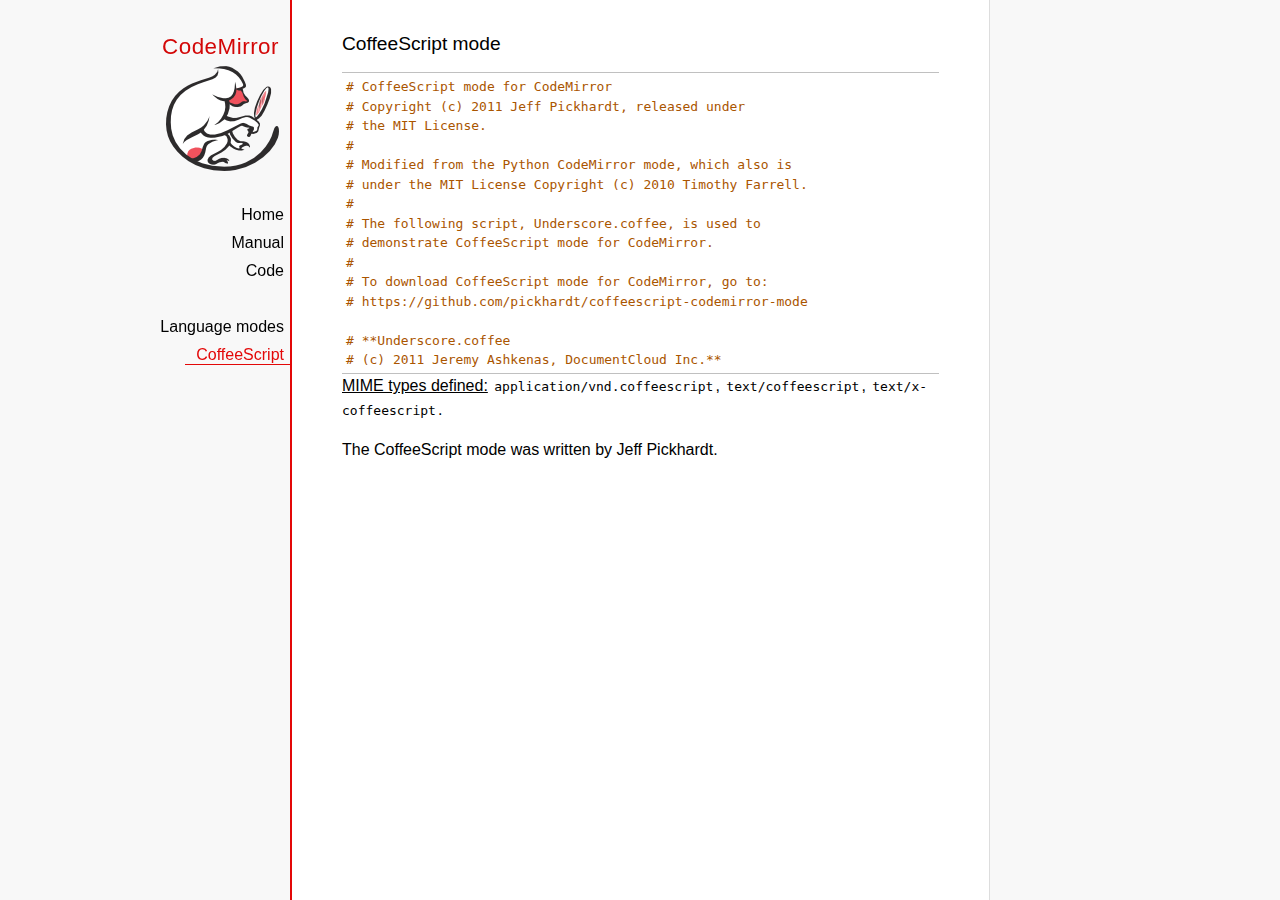
<file: static/plugin/codemirror/mode/coffeescript/index.html>
<!doctype html>

<title>CodeMirror: CoffeeScript mode</title>
<meta charset="utf-8"/>
<link rel=stylesheet href="../../doc/docs.css">

<link rel="stylesheet" href="../../lib/codemirror.css">
<script src="../../lib/codemirror.js"></script>
<script src="coffeescript.js"></script>
<style>.CodeMirror {border-top: 1px solid silver; border-bottom: 1px solid silver;}</style>
<div id=nav>
  <a href="https://codemirror.net"><h1>CodeMirror</h1><img id=logo src="../../doc/logo.png" alt=""></a>

  <ul>
    <li><a href="../../index.html">Home</a>
    <li><a href="../../doc/manual.html">Manual</a>
    <li><a href="https://github.com/codemirror/codemirror">Code</a>
  </ul>
  <ul>
    <li><a href="../index.html">Language modes</a>
    <li><a class=active href="#">CoffeeScript</a>
  </ul>
</div>

<article>
<h2>CoffeeScript mode</h2>
<form><textarea id="code" name="code">
# CoffeeScript mode for CodeMirror
# Copyright (c) 2011 Jeff Pickhardt, released under
# the MIT License.
#
# Modified from the Python CodeMirror mode, which also is 
# under the MIT License Copyright (c) 2010 Timothy Farrell.
#
# The following script, Underscore.coffee, is used to 
# demonstrate CoffeeScript mode for CodeMirror.
#
# To download CoffeeScript mode for CodeMirror, go to:
# https://github.com/pickhardt/coffeescript-codemirror-mode

# **Underscore.coffee
# (c) 2011 Jeremy Ashkenas, DocumentCloud Inc.**
# Underscore is freely distributable under the terms of the
# [MIT license](http://en.wikipedia.org/wiki/MIT_License).
# Portions of Underscore are inspired by or borrowed from
# [Prototype.js](http://prototypejs.org/api), Oliver Steele's
# [Functional](http://osteele.com), and John Resig's
# [Micro-Templating](http://ejohn.org).
# For all details and documentation:
# http://documentcloud.github.com/underscore/


# Baseline setup
# --------------

# Establish the root object, `window` in the browser, or `global` on the server.
root = this


# Save the previous value of the `_` variable.
previousUnderscore = root._

### Multiline
    comment
###

# Establish the object that gets thrown to break out of a loop iteration.
# `StopIteration` is SOP on Mozilla.
breaker = if typeof(StopIteration) is 'undefined' then '__break__' else StopIteration


#### Docco style single line comment (title)


# Helper function to escape **RegExp** contents, because JS doesn't have one.
escapeRegExp = (string) -> string.replace(/([.*+?^${}()|[\]\/\\])/g, '\\$1')


# Save bytes in the minified (but not gzipped) version:
ArrayProto = Array.prototype
ObjProto = Object.prototype


# Create quick reference variables for speed access to core prototypes.
slice = ArrayProto.slice
unshift = ArrayProto.unshift
toString = ObjProto.toString
hasOwnProperty = ObjProto.hasOwnProperty
propertyIsEnumerable = ObjProto.propertyIsEnumerable


# All **ECMA5** native implementations we hope to use are declared here.
nativeForEach = ArrayProto.forEach
nativeMap = ArrayProto.map
nativeReduce = ArrayProto.reduce
nativeReduceRight = ArrayProto.reduceRight
nativeFilter = ArrayProto.filter
nativeEvery = ArrayProto.every
nativeSome = ArrayProto.some
nativeIndexOf = ArrayProto.indexOf
nativeLastIndexOf = ArrayProto.lastIndexOf
nativeIsArray = Array.isArray
nativeKeys = Object.keys


# Create a safe reference to the Underscore object for use below.
_ = (obj) -> new wrapper(obj)


# Export the Underscore object for **CommonJS**.
if typeof(exports) != 'undefined' then exports._ = _


# Export Underscore to global scope.
root._ = _


# Current version.
_.VERSION = '1.1.0'


# Collection Functions
# --------------------

# The cornerstone, an **each** implementation.
# Handles objects implementing **forEach**, arrays, and raw objects.
_.each = (obj, iterator, context) ->
  try
    if nativeForEach and obj.forEach is nativeForEach
      obj.forEach iterator, context
    else if _.isNumber obj.length
      iterator.call context, obj[i], i, obj for i in [0...obj.length]
    else
      iterator.call context, val, key, obj for own key, val of obj
  catch e
    throw e if e isnt breaker
  obj


# Return the results of applying the iterator to each element. Use JavaScript
# 1.6's version of **map**, if possible.
_.map = (obj, iterator, context) ->
  return obj.map(iterator, context) if nativeMap and obj.map is nativeMap
  results = []
  _.each obj, (value, index, list) ->
    results.push iterator.call context, value, index, list
  results


# **Reduce** builds up a single result from a list of values. Also known as
# **inject**, or **foldl**. Uses JavaScript 1.8's version of **reduce**, if possible.
_.reduce = (obj, iterator, memo, context) ->
  if nativeReduce and obj.reduce is nativeReduce
    iterator = _.bind iterator, context if context
    return obj.reduce iterator, memo
  _.each obj, (value, index, list) ->
    memo = iterator.call context, memo, value, index, list
  memo


# The right-associative version of **reduce**, also known as **foldr**. Uses
# JavaScript 1.8's version of **reduceRight**, if available.
_.reduceRight = (obj, iterator, memo, context) ->
  if nativeReduceRight and obj.reduceRight is nativeReduceRight
    iterator = _.bind iterator, context if context
    return obj.reduceRight iterator, memo
  reversed = _.clone(_.toArray(obj)).reverse()
  _.reduce reversed, iterator, memo, context


# Return the first value which passes a truth test.
_.detect = (obj, iterator, context) ->
  result = null
  _.each obj, (value, index, list) ->
    if iterator.call context, value, index, list
      result = value
      _.breakLoop()
  result


# Return all the elements that pass a truth test. Use JavaScript 1.6's
# **filter**, if it exists.
_.filter = (obj, iterator, context) ->
  return obj.filter iterator, context if nativeFilter and obj.filter is nativeFilter
  results = []
  _.each obj, (value, index, list) ->
    results.push value if iterator.call context, value, index, list
  results


# Return all the elements for which a truth test fails.
_.reject = (obj, iterator, context) ->
  results = []
  _.each obj, (value, index, list) ->
    results.push value if not iterator.call context, value, index, list
  results


# Determine whether all of the elements match a truth test. Delegate to
# JavaScript 1.6's **every**, if it is present.
_.every = (obj, iterator, context) ->
  iterator ||= _.identity
  return obj.every iterator, context if nativeEvery and obj.every is nativeEvery
  result = true
  _.each obj, (value, index, list) ->
    _.breakLoop() unless (result = result and iterator.call(context, value, index, list))
  result


# Determine if at least one element in the object matches a truth test. Use
# JavaScript 1.6's **some**, if it exists.
_.some = (obj, iterator, context) ->
  iterator ||= _.identity
  return obj.some iterator, context if nativeSome and obj.some is nativeSome
  result = false
  _.each obj, (value, index, list) ->
    _.breakLoop() if (result = iterator.call(context, value, index, list))
  result


# Determine if a given value is included in the array or object,
# based on `===`.
_.include = (obj, target) ->
  return _.indexOf(obj, target) isnt -1 if nativeIndexOf and obj.indexOf is nativeIndexOf
  return true for own key, val of obj when val is target
  false


# Invoke a method with arguments on every item in a collection.
_.invoke = (obj, method) ->
  args = _.rest arguments, 2
  (if method then val[method] else val).apply(val, args) for val in obj


# Convenience version of a common use case of **map**: fetching a property.
_.pluck = (obj, key) ->
  _.map(obj, (val) -> val[key])


# Return the maximum item or (item-based computation).
_.max = (obj, iterator, context) ->
  return Math.max.apply(Math, obj) if not iterator and _.isArray(obj)
  result = computed: -Infinity
  _.each obj, (value, index, list) ->
    computed = if iterator then iterator.call(context, value, index, list) else value
    computed >= result.computed and (result = {value: value, computed: computed})
  result.value


# Return the minimum element (or element-based computation).
_.min = (obj, iterator, context) ->
  return Math.min.apply(Math, obj) if not iterator and _.isArray(obj)
  result = computed: Infinity
  _.each obj, (value, index, list) ->
    computed = if iterator then iterator.call(context, value, index, list) else value
    computed < result.computed and (result = {value: value, computed: computed})
  result.value


# Sort the object's values by a criterion produced by an iterator.
_.sortBy = (obj, iterator, context) ->
  _.pluck(((_.map obj, (value, index, list) ->
    {value: value, criteria: iterator.call(context, value, index, list)}
  ).sort((left, right) ->
    a = left.criteria; b = right.criteria
    if a < b then -1 else if a > b then 1 else 0
  )), 'value')


# Use a comparator function to figure out at what index an object should
# be inserted so as to maintain order. Uses binary search.
_.sortedIndex = (array, obj, iterator) ->
  iterator ||= _.identity
  low = 0
  high = array.length
  while low < high
    mid = (low + high) >> 1
    if iterator(array[mid]) < iterator(obj) then low = mid + 1 else high = mid
  low


# Convert anything iterable into a real, live array.
_.toArray = (iterable) ->
  return [] if (!iterable)
  return iterable.toArray() if (iterable.toArray)
  return iterable if (_.isArray(iterable))
  return slice.call(iterable) if (_.isArguments(iterable))
  _.values(iterable)


# Return the number of elements in an object.
_.size = (obj) -> _.toArray(obj).length


# Array Functions
# ---------------

# Get the first element of an array. Passing `n` will return the first N
# values in the array. Aliased as **head**. The `guard` check allows it to work
# with **map**.
_.first = (array, n, guard) ->
  if n and not guard then slice.call(array, 0, n) else array[0]


# Returns everything but the first entry of the array. Aliased as **tail**.
# Especially useful on the arguments object. Passing an `index` will return
# the rest of the values in the array from that index onward. The `guard`
# check allows it to work with **map**.
_.rest = (array, index, guard) ->
  slice.call(array, if _.isUndefined(index) or guard then 1 else index)


# Get the last element of an array.
_.last = (array) -> array[array.length - 1]


# Trim out all falsy values from an array.
_.compact = (array) -> item for item in array when item


# Return a completely flattened version of an array.
_.flatten = (array) ->
  _.reduce array, (memo, value) ->
    return memo.concat(_.flatten(value)) if _.isArray value
    memo.push value
    memo
  , []


# Return a version of the array that does not contain the specified value(s).
_.without = (array) ->
  values = _.rest arguments
  val for val in _.toArray(array) when not _.include values, val


# Produce a duplicate-free version of the array. If the array has already
# been sorted, you have the option of using a faster algorithm.
_.uniq = (array, isSorted) ->
  memo = []
  for el, i in _.toArray array
    memo.push el if i is 0 || (if isSorted is true then _.last(memo) isnt el else not _.include(memo, el))
  memo


# Produce an array that contains every item shared between all the
# passed-in arrays.
_.intersect = (array) ->
  rest = _.rest arguments
  _.select _.uniq(array), (item) ->
    _.all rest, (other) ->
      _.indexOf(other, item) >= 0


# Zip together multiple lists into a single array -- elements that share
# an index go together.
_.zip = ->
  length = _.max _.pluck arguments, 'length'
  results = new Array length
  for i in [0...length]
    results[i] = _.pluck arguments, String i
  results


# If the browser doesn't supply us with **indexOf** (I'm looking at you, MSIE),
# we need this function. Return the position of the first occurrence of an
# item in an array, or -1 if the item is not included in the array.
_.indexOf = (array, item) ->
  return array.indexOf item if nativeIndexOf and array.indexOf is nativeIndexOf
  i = 0; l = array.length
  while l - i
    if array[i] is item then return i else i++
  -1


# Provide JavaScript 1.6's **lastIndexOf**, delegating to the native function,
# if possible.
_.lastIndexOf = (array, item) ->
  return array.lastIndexOf(item) if nativeLastIndexOf and array.lastIndexOf is nativeLastIndexOf
  i = array.length
  while i
    if array[i] is item then return i else i--
  -1


# Generate an integer Array containing an arithmetic progression. A port of
# [the native Python **range** function](http://docs.python.org/library/functions.html#range).
_.range = (start, stop, step) ->
  a = arguments
  solo = a.length <= 1
  i = start = if solo then 0 else a[0]
  stop = if solo then a[0] else a[1]
  step = a[2] or 1
  len = Math.ceil((stop - start) / step)
  return [] if len <= 0
  range = new Array len
  idx = 0
  loop
    return range if (if step > 0 then i - stop else stop - i) >= 0
    range[idx] = i
    idx++
    i+= step


# Function Functions
# ------------------

# Create a function bound to a given object (assigning `this`, and arguments,
# optionally). Binding with arguments is also known as **curry**.
_.bind = (func, obj) ->
  args = _.rest arguments, 2
  -> func.apply obj or root, args.concat arguments


# Bind all of an object's methods to that object. Useful for ensuring that
# all callbacks defined on an object belong to it.
_.bindAll = (obj) ->
  funcs = if arguments.length > 1 then _.rest(arguments) else _.functions(obj)
  _.each funcs, (f) -> obj[f] = _.bind obj[f], obj
  obj


# Delays a function for the given number of milliseconds, and then calls
# it with the arguments supplied.
_.delay = (func, wait) ->
  args = _.rest arguments, 2
  setTimeout((-> func.apply(func, args)), wait)


# Memoize an expensive function by storing its results.
_.memoize = (func, hasher) ->
  memo = {}
  hasher or= _.identity
  ->
    key = hasher.apply this, arguments
    return memo[key] if key of memo
    memo[key] = func.apply this, arguments


# Defers a function, scheduling it to run after the current call stack has
# cleared.
_.defer = (func) ->
  _.delay.apply _, [func, 1].concat _.rest arguments


# Returns the first function passed as an argument to the second,
# allowing you to adjust arguments, run code before and after, and
# conditionally execute the original function.
_.wrap = (func, wrapper) ->
  -> wrapper.apply wrapper, [func].concat arguments


# Returns a function that is the composition of a list of functions, each
# consuming the return value of the function that follows.
_.compose = ->
  funcs = arguments
  ->
    args = arguments
    for i in [funcs.length - 1..0] by -1
      args = [funcs[i].apply(this, args)]
    args[0]


# Object Functions
# ----------------

# Retrieve the names of an object's properties.
_.keys = nativeKeys or (obj) ->
  return _.range 0, obj.length if _.isArray(obj)
  key for key, val of obj


# Retrieve the values of an object's properties.
_.values = (obj) ->
  _.map obj, _.identity


# Return a sorted list of the function names available in Underscore.
_.functions = (obj) ->
  _.filter(_.keys(obj), (key) -> _.isFunction(obj[key])).sort()


# Extend a given object with all of the properties in a source object.
_.extend = (obj) ->
  for source in _.rest(arguments)
    obj[key] = val for key, val of source
  obj


# Create a (shallow-cloned) duplicate of an object.
_.clone = (obj) ->
  return obj.slice 0 if _.isArray obj
  _.extend {}, obj


# Invokes interceptor with the obj, and then returns obj.
# The primary purpose of this method is to "tap into" a method chain,
# in order to perform operations on intermediate results within
 the chain.
_.tap = (obj, interceptor) ->
  interceptor obj
  obj


# Perform a deep comparison to check if two objects are equal.
_.isEqual = (a, b) ->
  # Check object identity.
  return true if a is b
  # Different types?
  atype = typeof(a); btype = typeof(b)
  return false if atype isnt btype
  # Basic equality test (watch out for coercions).
  return true if `a == b`
  # One is falsy and the other truthy.
  return false if (!a and b) or (a and !b)
  # One of them implements an `isEqual()`?
  return a.isEqual(b) if a.isEqual
  # Check dates' integer values.
  return a.getTime() is b.getTime() if _.isDate(a) and _.isDate(b)
  # Both are NaN?
  return false if _.isNaN(a) and _.isNaN(b)
  # Compare regular expressions.
  if _.isRegExp(a) and _.isRegExp(b)
    return a.source is b.source and
           a.global is b.global and
           a.ignoreCase is b.ignoreCase and
           a.multiline is b.multiline
  # If a is not an object by this point, we can't handle it.
  return false if atype isnt 'object'
  # Check for different array lengths before comparing contents.
  return false if a.length and (a.length isnt b.length)
  # Nothing else worked, deep compare the contents.
  aKeys = _.keys(a); bKeys = _.keys(b)
  # Different object sizes?
  return false if aKeys.length isnt bKeys.length
  # Recursive comparison of contents.
  return false for key, val of a when !(key of b) or !_.isEqual(val, b[key])
  true


# Is a given array or object empty?
_.isEmpty = (obj) ->
  return obj.length is 0 if _.isArray(obj) or _.isString(obj)
  return false for own key of obj
  true


# Is a given value a DOM element?
_.isElement = (obj) -> obj and obj.nodeType is 1


# Is a given value an array?
_.isArray = nativeIsArray or (obj) -> !!(obj and obj.concat and obj.unshift and not obj.callee)


# Is a given variable an arguments object?
_.isArguments = (obj) -> obj and obj.callee


# Is the given value a function?
_.isFunction = (obj) -> !!(obj and obj.constructor and obj.call and obj.apply)


# Is the given value a string?
_.isString = (obj) -> !!(obj is '' or (obj and obj.charCodeAt and obj.substr))


# Is a given value a number?
_.isNumber = (obj) -> (obj is +obj) or toString.call(obj) is '[object Number]'


# Is a given value a boolean?
_.isBoolean = (obj) -> obj is true or obj is false


# Is a given value a Date?
_.isDate = (obj) -> !!(obj and obj.getTimezoneOffset and obj.setUTCFullYear)


# Is the given value a regular expression?
_.isRegExp = (obj) -> !!(obj and obj.exec and (obj.ignoreCase or obj.ignoreCase is false))


# Is the given value NaN -- this one is interesting. `NaN != NaN`, and
# `isNaN(undefined) == true`, so we make sure it's a number first.
_.isNaN = (obj) -> _.isNumber(obj) and window.isNaN(obj)


# Is a given value equal to null?
_.isNull = (obj) -> obj is null


# Is a given variable undefined?
_.isUndefined = (obj) -> typeof obj is 'undefined'


# Utility Functions
# -----------------

# Run Underscore.js in noConflict mode, returning the `_` variable to its
# previous owner. Returns a reference to the Underscore object.
_.noConflict = ->
  root._ = previousUnderscore
  this


# Keep the identity function around for default iterators.
_.identity = (value) -> value


# Run a function `n` times.
_.times = (n, iterator, context) ->
  iterator.call context, i for i in [0...n]


# Break out of the middle of an iteration.
_.breakLoop = -> throw breaker


# Add your own custom functions to the Underscore object, ensuring that
# they're correctly added to the OOP wrapper as well.
_.mixin = (obj) ->
  for name in _.functions(obj)
    addToWrapper name, _[name] = obj[name]


# Generate a unique integer id (unique within the entire client session).
# Useful for temporary DOM ids.
idCounter = 0
_.uniqueId = (prefix) ->
  (prefix or '') + idCounter++


# By default, Underscore uses **ERB**-style template delimiters, change the
# following template settings to use alternative delimiters.
_.templateSettings = {
  start: '<%'
  end: '%>'
  interpolate: /<%=(.+?)%>/g
}


# JavaScript templating a-la **ERB**, pilfered from John Resig's
# *Secrets of the JavaScript Ninja*, page 83.
# Single-quote fix from Rick Strahl.
# With alterations for arbitrary delimiters, and to preserve whitespace.
_.template = (str, data) ->
  c = _.templateSettings
  endMatch = new RegExp("'(?=[^"+c.end.substr(0, 1)+"]*"+escapeRegExp(c.end)+")","g")
  fn = new Function 'obj',
    'var p=[],print=function(){p.push.apply(p,arguments);};' +
    'with(obj||{}){p.push(\'' +
    str.replace(/\r/g, '\\r')
       .replace(/\n/g, '\\n')
       .replace(/\t/g, '\\t')
       .replace(endMatch,"���")
       .split("'").join("\\'")
       .split("���").join("'")
       .replace(c.interpolate, "',$1,'")
       .split(c.start).join("');")
       .split(c.end).join("p.push('") +
       "');}return p.join('');"
  if data then fn(data) else fn


# Aliases
# -------

_.forEach = _.each
_.foldl = _.inject = _.reduce
_.foldr = _.reduceRight
_.select = _.filter
_.all = _.every
_.any = _.some
_.contains = _.include
_.head = _.first
_.tail = _.rest
_.methods = _.functions


# Setup the OOP Wrapper
# ---------------------

# If Underscore is called as a function, it returns a wrapped object that
# can be used OO-style. This wrapper holds altered versions of all the
# underscore functions. Wrapped objects may be chained.
wrapper = (obj) ->
  this._wrapped = obj
  this


# Helper function to continue chaining intermediate results.
result = (obj, chain) ->
  if chain then _(obj).chain() else obj


# A method to easily add functions to the OOP wrapper.
addToWrapper = (name, func) ->
  wrapper.prototype[name] = ->
    args = _.toArray arguments
    unshift.call args, this._wrapped
    result func.apply(_, args), this._chain


# Add all ofthe Underscore functions to the wrapper object.
_.mixin _


# Add all mutator Array functions to the wrapper.
_.each ['pop', 'push', 'reverse', 'shift', 'sort', 'splice', 'unshift'], (name) ->
  method = Array.prototype[name]
  wrapper.prototype[name] = ->
    method.apply(this._wrapped, arguments)
    result(this._wrapped, this._chain)


# Add all accessor Array functions to the wrapper.
_.each ['concat', 'join', 'slice'], (name) ->
  method = Array.prototype[name]
  wrapper.prototype[name] = ->
    result(method.apply(this._wrapped, arguments), this._chain)


# Start chaining a wrapped Underscore object.
wrapper::chain = ->
  this._chain = true
  this


# Extracts the result from a wrapped and chained object.
wrapper::value = -> this._wrapped
</textarea></form>
    <script>
      var editor = CodeMirror.fromTextArea(document.getElementById("code"), {});
    </script>

    <p><strong>MIME types defined:</strong> <code>application/vnd.coffeescript</code>, <code>text/coffeescript</code>, <code>text/x-coffeescript</code>.</p>

    <p>The CoffeeScript mode was written by Jeff Pickhardt.</p>

  </article>
</file>
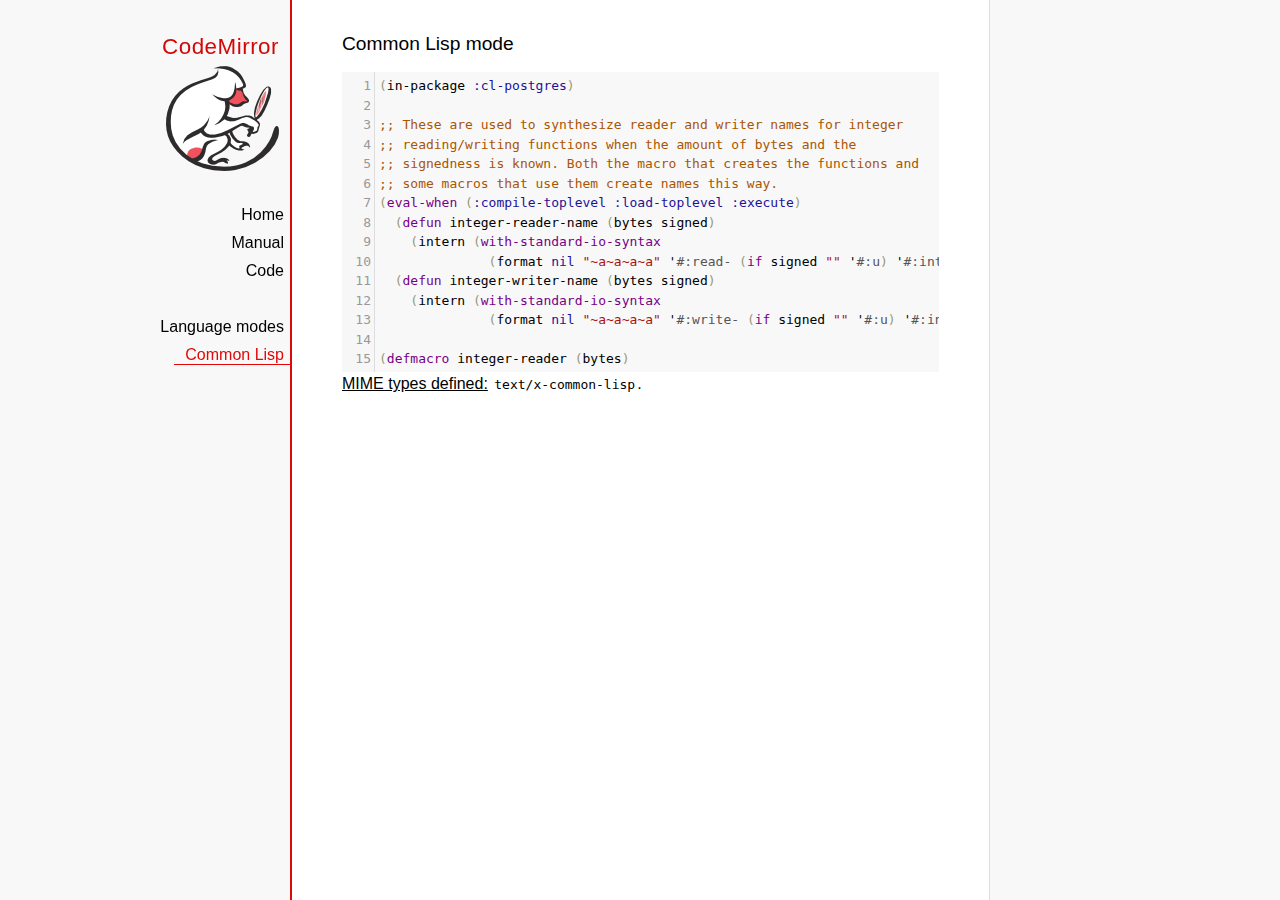
<file: static/plugin/codemirror/mode/commonlisp/index.html>
<!doctype html>

<title>CodeMirror: Common Lisp mode</title>
<meta charset="utf-8"/>
<link rel=stylesheet href="../../doc/docs.css">

<link rel="stylesheet" href="../../lib/codemirror.css">
<script src="../../lib/codemirror.js"></script>
<script src="commonlisp.js"></script>
<style>.CodeMirror {background: #f8f8f8;}</style>
<div id=nav>
  <a href="https://codemirror.net"><h1>CodeMirror</h1><img id=logo src="../../doc/logo.png" alt=""></a>

  <ul>
    <li><a href="../../index.html">Home</a>
    <li><a href="../../doc/manual.html">Manual</a>
    <li><a href="https://github.com/codemirror/codemirror">Code</a>
  </ul>
  <ul>
    <li><a href="../index.html">Language modes</a>
    <li><a class=active href="#">Common Lisp</a>
  </ul>
</div>

<article>
<h2>Common Lisp mode</h2>
<form><textarea id="code" name="code">(in-package :cl-postgres)

;; These are used to synthesize reader and writer names for integer
;; reading/writing functions when the amount of bytes and the
;; signedness is known. Both the macro that creates the functions and
;; some macros that use them create names this way.
(eval-when (:compile-toplevel :load-toplevel :execute)
  (defun integer-reader-name (bytes signed)
    (intern (with-standard-io-syntax
              (format nil "~a~a~a~a" '#:read- (if signed "" '#:u) '#:int bytes))))
  (defun integer-writer-name (bytes signed)
    (intern (with-standard-io-syntax
              (format nil "~a~a~a~a" '#:write- (if signed "" '#:u) '#:int bytes)))))

(defmacro integer-reader (bytes)
  "Create a function to read integers from a binary stream."
  (let ((bits (* bytes 8)))
    (labels ((return-form (signed)
               (if signed
                   `(if (logbitp ,(1- bits) result)
                        (dpb result (byte ,(1- bits) 0) -1)
                        result)
                   `result))
             (generate-reader (signed)
               `(defun ,(integer-reader-name bytes signed) (socket)
                  (declare (type stream socket)
                           #.*optimize*)
                  ,(if (= bytes 1)
                       `(let ((result (the (unsigned-byte 8) (read-byte socket))))
                          (declare (type (unsigned-byte 8) result))
                          ,(return-form signed))
                       `(let ((result 0))
                          (declare (type (unsigned-byte ,bits) result))
                          ,@(loop :for byte :from (1- bytes) :downto 0
                                   :collect `(setf (ldb (byte 8 ,(* 8 byte)) result)
                                                   (the (unsigned-byte 8) (read-byte socket))))
                          ,(return-form signed))))))
      `(progn
;; This causes weird errors on SBCL in some circumstances. Disabled for now.
;;         (declaim (inline ,(integer-reader-name bytes t)
;;                          ,(integer-reader-name bytes nil)))
         (declaim (ftype (function (t) (signed-byte ,bits))
                         ,(integer-reader-name bytes t)))
         ,(generate-reader t)
         (declaim (ftype (function (t) (unsigned-byte ,bits))
                         ,(integer-reader-name bytes nil)))
         ,(generate-reader nil)))))

(defmacro integer-writer (bytes)
  "Create a function to write integers to a binary stream."
  (let ((bits (* 8 bytes)))
    `(progn
      (declaim (inline ,(integer-writer-name bytes t)
                       ,(integer-writer-name bytes nil)))
      (defun ,(integer-writer-name bytes nil) (socket value)
        (declare (type stream socket)
                 (type (unsigned-byte ,bits) value)
                 #.*optimize*)
        ,@(if (= bytes 1)
              `((write-byte value socket))
              (loop :for byte :from (1- bytes) :downto 0
                    :collect `(write-byte (ldb (byte 8 ,(* byte 8)) value)
                               socket)))
        (values))
      (defun ,(integer-writer-name bytes t) (socket value)
        (declare (type stream socket)
                 (type (signed-byte ,bits) value)
                 #.*optimize*)
        ,@(if (= bytes 1)
              `((write-byte (ldb (byte 8 0) value) socket))
              (loop :for byte :from (1- bytes) :downto 0
                    :collect `(write-byte (ldb (byte 8 ,(* byte 8)) value)
                               socket)))
        (values)))))

;; All the instances of the above that we need.

(integer-reader 1)
(integer-reader 2)
(integer-reader 4)
(integer-reader 8)

(integer-writer 1)
(integer-writer 2)
(integer-writer 4)

(defun write-bytes (socket bytes)
  "Write a byte-array to a stream."
  (declare (type stream socket)
           (type (simple-array (unsigned-byte 8)) bytes)
           #.*optimize*)
  (write-sequence bytes socket))

(defun write-str (socket string)
  "Write a null-terminated string to a stream \(encoding it when UTF-8
support is enabled.)."
  (declare (type stream socket)
           (type string string)
           #.*optimize*)
  (enc-write-string string socket)
  (write-uint1 socket 0))

(declaim (ftype (function (t unsigned-byte)
                          (simple-array (unsigned-byte 8) (*)))
                read-bytes))
(defun read-bytes (socket length)
  "Read a byte array of the given length from a stream."
  (declare (type stream socket)
           (type fixnum length)
           #.*optimize*)
  (let ((result (make-array length :element-type '(unsigned-byte 8))))
    (read-sequence result socket)
    result))

(declaim (ftype (function (t) string) read-str))
(defun read-str (socket)
  "Read a null-terminated string from a stream. Takes care of encoding
when UTF-8 support is enabled."
  (declare (type stream socket)
           #.*optimize*)
  (enc-read-string socket :null-terminated t))

(defun skip-bytes (socket length)
  "Skip a given number of bytes in a binary stream."
  (declare (type stream socket)
           (type (unsigned-byte 32) length)
           #.*optimize*)
  (dotimes (i length)
    (read-byte socket)))

(defun skip-str (socket)
  "Skip a null-terminated string."
  (declare (type stream socket)
           #.*optimize*)
  (loop :for char :of-type fixnum = (read-byte socket)
        :until (zerop char)))

(defun ensure-socket-is-closed (socket &amp;key abort)
  (when (open-stream-p socket)
    (handler-case
        (close socket :abort abort)
      (error (error)
        (warn "Ignoring the error which happened while trying to close PostgreSQL socket: ~A" error)))))
</textarea></form>
    <script>
      var editor = CodeMirror.fromTextArea(document.getElementById("code"), {lineNumbers: true});
    </script>

    <p><strong>MIME types defined:</strong> <code>text/x-common-lisp</code>.</p>

  </article>
</file>
<file: static/plugin/codemirror/lib/codemirror.css>
/* BASICS */

.CodeMirror {
  /* Set height, width, borders, and global font properties here */
  font-family: monospace;
  height: 300px;
  color: black;
  direction: ltr;
}

/* PADDING */

.CodeMirror-lines {
  padding: 4px 0; /* Vertical padding around content */
}
.CodeMirror pre.CodeMirror-line,
.CodeMirror pre.CodeMirror-line-like {
  padding: 0 4px; /* Horizontal padding of content */
}

.CodeMirror-scrollbar-filler, .CodeMirror-gutter-filler {
  background-color: white; /* The little square between H and V scrollbars */
}

/* GUTTER */

.CodeMirror-gutters {
  border-right: 1px solid #ddd;
  background-color: #f7f7f7;
  white-space: nowrap;
}
.CodeMirror-linenumbers {}
.CodeMirror-linenumber {
  padding: 0 3px 0 5px;
  min-width: 20px;
  text-align: right;
  color: #999;
  white-space: nowrap;
}

.CodeMirror-guttermarker { color: black; }
.CodeMirror-guttermarker-subtle { color: #999; }

/* CURSOR */

.CodeMirror-cursor {
  border-left: 1px solid black;
  border-right: none;
  width: 0;
}
/* Shown when moving in bi-directional text */
.CodeMirror div.CodeMirror-secondarycursor {
  border-left: 1px solid silver;
}
.cm-fat-cursor .CodeMirror-cursor {
  width: auto;
  border: 0 !important;
  background: #7e7;
}
.cm-fat-cursor div.CodeMirror-cursors {
  z-index: 1;
}
.cm-fat-cursor-mark {
  background-color: rgba(20, 255, 20, 0.5);
  -webkit-animation: blink 1.06s steps(1) infinite;
  -moz-animation: blink 1.06s steps(1) infinite;
  animation: blink 1.06s steps(1) infinite;
}
.cm-animate-fat-cursor {
  width: auto;
  border: 0;
  -webkit-animation: blink 1.06s steps(1) infinite;
  -moz-animation: blink 1.06s steps(1) infinite;
  animation: blink 1.06s steps(1) infinite;
  background-color: #7e7;
}
@-moz-keyframes blink {
  0% {}
  50% { background-color: transparent; }
  100% {}
}
@-webkit-keyframes blink {
  0% {}
  50% { background-color: transparent; }
  100% {}
}
@keyframes blink {
  0% {}
  50% { background-color: transparent; }
  100% {}
}

/* Can style cursor different in overwrite (non-insert) mode */
.CodeMirror-overwrite .CodeMirror-cursor {}

.cm-tab { display: inline-block; text-decoration: inherit; }

.CodeMirror-rulers {
  position: absolute;
  left: 0; right: 0; top: -50px; bottom: 0;
  overflow: hidden;
}
.CodeMirror-ruler {
  border-left: 1px solid #ccc;
  top: 0; bottom: 0;
  position: absolute;
}

/* DEFAULT THEME */

.cm-s-default .cm-header {color: blue;}
.cm-s-default .cm-quote {color: #090;}
.cm-negative {color: #d44;}
.cm-positive {color: #292;}
.cm-header, .cm-strong {font-weight: bold;}
.cm-em {font-style: italic;}
.cm-link {text-decoration: underline;}
.cm-strikethrough {text-decoration: line-through;}

.cm-s-default .cm-keyword {color: #708;}
.cm-s-default .cm-atom {color: #219;}
.cm-s-default .cm-number {color: #164;}
.cm-s-default .cm-def {color: #00f;}
.cm-s-default .cm-variable,
.cm-s-default .cm-punctuation,
.cm-s-default .cm-property,
.cm-s-default .cm-operator {}
.cm-s-default .cm-variable-2 {color: #05a;}
.cm-s-default .cm-variable-3, .cm-s-default .cm-type {color: #085;}
.cm-s-default .cm-comment {color: #a50;}
.cm-s-default .cm-string {color: #a11;}
.cm-s-default .cm-string-2 {color: #f50;}
.cm-s-default .cm-meta {color: #555;}
.cm-s-default .cm-qualifier {color: #555;}
.cm-s-default .cm-builtin {color: #30a;}
.cm-s-default .cm-bracket {color: #997;}
.cm-s-default .cm-tag {color: #170;}
.cm-s-default .cm-attribute {color: #00c;}
.cm-s-default .cm-hr {color: #999;}
.cm-s-default .cm-link {color: #00c;}

.cm-s-default .cm-error {color: #f00;}
.cm-invalidchar {color: #f00;}

.CodeMirror-composing { border-bottom: 2px solid; }

/* Default styles for common addons */

div.CodeMirror span.CodeMirror-matchingbracket {color: #0b0;}
div.CodeMirror span.CodeMirror-nonmatchingbracket {color: #a22;}
.CodeMirror-matchingtag { background: rgba(255, 150, 0, .3); }
.CodeMirror-activeline-background {background: #e8f2ff;}

/* STOP */

/* The rest of this file contains styles related to the mechanics of
   the editor. You probably shouldn't touch them. */

.CodeMirror {
  position: relative;
  overflow: hidden;
  background: white;
}

.CodeMirror-scroll {
  overflow: scroll !important; /* Things will break if this is overridden */
  /* 30px is the magic margin used to hide the element's real scrollbars */
  /* See overflow: hidden in .CodeMirror */
  margin-bottom: -30px; margin-right: -30px;
  padding-bottom: 30px;
  height: 100%;
  outline: none; /* Prevent dragging from highlighting the element */
  position: relative;
}
.CodeMirror-sizer {
  position: relative;
  border-right: 30px solid transparent;
}

/* The fake, visible scrollbars. Used to force redraw during scrolling
   before actual scrolling happens, thus preventing shaking and
   flickering artifacts. */
.CodeMirror-vscrollbar, .CodeMirror-hscrollbar, .CodeMirror-scrollbar-filler, .CodeMirror-gutter-filler {
  position: absolute;
  z-index: 6;
  display: none;
}
.CodeMirror-vscrollbar {
  right: 0; top: 0;
  overflow-x: hidden;
  overflow-y: scroll;
}
.CodeMirror-hscrollbar {
  bottom: 0; left: 0;
  overflow-y: hidden;
  overflow-x: scroll;
}
.CodeMirror-scrollbar-filler {
  right: 0; bottom: 0;
}
.CodeMirror-gutter-filler {
  left: 0; bottom: 0;
}

.CodeMirror-gutters {
  position: absolute; left: 0; top: 0;
  min-height: 100%;
  z-index: 3;
}
.CodeMirror-gutter {
  white-space: normal;
  height: 100%;
  display: inline-block;
  vertical-align: top;
  margin-bottom: -30px;
}
.CodeMirror-gutter-wrapper {
  position: absolute;
  z-index: 4;
  background: none !important;
  border: none !important;
}
.CodeMirror-gutter-background {
  position: absolute;
  top: 0; bottom: 0;
  z-index: 4;
}
.CodeMirror-gutter-elt {
  position: absolute;
  cursor: default;
  z-index: 4;
}
.CodeMirror-gutter-wrapper ::selection { background-color: transparent }
.CodeMirror-gutter-wrapper ::-moz-selection { background-color: transparent }

.CodeMirror-lines {
  cursor: text;
  min-height: 1px; /* prevents collapsing before first draw */
}
.CodeMirror pre.CodeMirror-line,
.CodeMirror pre.CodeMirror-line-like {
  /* Reset some styles that the rest of the page might have set */
  -moz-border-radius: 0; -webkit-border-radius: 0; border-radius: 0;
  border-width: 0;
  background: transparent;
  font-family: inherit;
  font-size: inherit;
  margin: 0;
  white-space: pre;
  word-wrap: normal;
  line-height: inherit;
  color: inherit;
  z-index: 2;
  position: relative;
  overflow: visible;
  -webkit-tap-highlight-color: transparent;
  -webkit-font-variant-ligatures: contextual;
  font-variant-ligatures: contextual;
}
.CodeMirror-wrap pre.CodeMirror-line,
.CodeMirror-wrap pre.CodeMirror-line-like {
  word-wrap: break-word;
  white-space: pre-wrap;
  word-break: normal;
}

.CodeMirror-linebackground {
  position: absolute;
  left: 0; right: 0; top: 0; bottom: 0;
  z-index: 0;
}

.CodeMirror-linewidget {
  position: relative;
  z-index: 2;
  padding: 0.1px; /* Force widget margins to stay inside of the container */
}

.CodeMirror-widget {}

.CodeMirror-rtl pre { direction: rtl; }

.CodeMirror-code {
  outline: none;
}

/* Force content-box sizing for the elements where we expect it */
.CodeMirror-scroll,
.CodeMirror-sizer,
.CodeMirror-gutter,
.CodeMirror-gutters,
.CodeMirror-linenumber {
  -moz-box-sizing: content-box;
  box-sizing: content-box;
}

.CodeMirror-measure {
  position: absolute;
  width: 100%;
  height: 0;
  overflow: hidden;
  visibility: hidden;
}

.CodeMirror-cursor {
  position: absolute;
  pointer-events: none;
}
.CodeMirror-measure pre { position: static; }

div.CodeMirror-cursors {
  visibility: hidden;
  position: relative;
  z-index: 3;
}
div.CodeMirror-dragcursors {
  visibility: visible;
}

.CodeMirror-focused div.CodeMirror-cursors {
  visibility: visible;
}

.CodeMirror-selected { background: #d9d9d9; }
.CodeMirror-focused .CodeMirror-selected { background: #d7d4f0; }
.CodeMirror-crosshair { cursor: crosshair; }
.CodeMirror-line::selection, .CodeMirror-line > span::selection, .CodeMirror-line > span > span::selection { background: #d7d4f0; }
.CodeMirror-line::-moz-selection, .CodeMirror-line > span::-moz-selection, .CodeMirror-line > span > span::-moz-selection { background: #d7d4f0; }

.cm-searching {
  background-color: #ffa;
  background-color: rgba(255, 255, 0, .4);
}

/* Used to force a border model for a node */
.cm-force-border { padding-right: .1px; }

@media print {
  /* Hide the cursor when printing */
  .CodeMirror div.CodeMirror-cursors {
    visibility: hidden;
  }
}

/* See issue #2901 */
.cm-tab-wrap-hack:after { content: ''; }

/* Help users use markselection to safely style text background */
span.CodeMirror-selectedtext { background: none; }
</file>
<file: static/plugin/codemirror/doc/docs.css>
@font-face {
  font-family: 'Source Sans Pro';
  font-style: normal;
  font-weight: 400;
  src: local('Source Sans Pro'), local('SourceSansPro-Regular'), url(//themes.googleusercontent.com/static/fonts/sourcesanspro/v5/ODelI1aHBYDBqgeIAH2zlBM0YzuT7MdOe03otPbuUS0.woff) format('woff');
}

body, html { margin: 0; padding: 0; height: 100%; }
section, article { display: block; padding: 0; }

body {
  background: #f8f8f8;
  font-family: 'Source Sans Pro', Helvetica, Arial, sans-serif;
  line-height: 1.5;
}

p { margin-top: 0; }

h2, h3, h1 {
  font-weight: normal;
  margin-bottom: .7em;
}
h1 { font-size: 140%; }
h2 { font-size: 120%; }
h3 { font-size: 110%; }
article > h2:first-child, section:first-child > h2 { margin-top: 0; }

#nav h1 {
  margin-right: 12px;
  margin-top: 0;
  margin-bottom: 2px;
  color: #d30707;
  letter-spacing: .5px;
}

a, a:visited, a:link, .quasilink {
  color: #A21313;
}

em {
  padding-right: 2px;
}

.quasilink {
  cursor: pointer;
}

article {
  max-width: 700px;
  margin: 0 0 0 160px;
  border-left: 2px solid #E30808;
  border-right: 1px solid #ddd;
  padding: 30px 50px 100px 50px;
  background: white;
  z-index: 2;
  position: relative;
  min-height: 100%;
  box-sizing: border-box;
  -moz-box-sizing: border-box;
}

#nav {
  position: fixed;
  padding-top: 30px;
  max-height: 100%;
  box-sizing: -moz-border-box;
  box-sizing: border-box;
  overflow-y: auto;
  left: 0; right: none;
  width: 160px;
  text-align: right;
  z-index: 1;
}

@media screen and (min-width: 1000px) {
  article {
    margin: 0 auto;
  }
  #nav {
    right: 50%;
    width: auto;
    border-right: 349px solid transparent;
  }
}

#nav ul {
  display: block;
  margin: 0; padding: 0;
  margin-bottom: 32px;
}

#nav a {
  text-decoration: none;
}

#nav li {
  display: block;
  margin-bottom: 4px;
}

#nav li ul {
  font-size: 80%;
  margin-bottom: 0;
  display: none;
}

#nav li.active ul {
  display: block;
}

#nav li li a {
  padding-right: 20px;
  display: inline-block;
}

#nav ul a {
  color: black;
  padding: 0 7px 1px 11px;
}

#nav ul a.active, #nav ul a:hover {
  border-bottom: 1px solid #E30808;
  margin-bottom: -1px;
  color: #E30808;
}

#logo {
  border: 0;
  margin-right: 12px;
  margin-bottom: 25px;
}

section {
  border-top: 1px solid #E30808;
  margin: 1.5em 0;
}

section.first {
  border: none;
  margin-top: 0;
}

#demo {
  position: relative;
}

#demolist {
  position: absolute;
  right: 5px;
  top: 5px;
  z-index: 25;
}

.yinyang {
  position: absolute;
  top: -10px;
  left: 0; right: 0;
  margin: auto;
  display: block;
  height: 120px;
}

.actions {
  margin: 1em 0 0;
  min-height: 100px;
  position: relative;
}

.actionspicture {
  pointer-events: none;
  position: absolute;
  height: 100px;
  top: 0; left: 0; right: 0;
}

.actionlink {
  pointer-events: auto;
  font-family: arial;
  font-size: 80%;
  font-weight: bold;
  position: absolute;
  top: 0; bottom: 0;
  line-height: 1;
  height: 1em;
  margin: auto;
}

.actionlink.download {
  color: white;
  right: 50%;
  margin-right: 13px;
  text-shadow: -1px 1px 3px #b00, -1px -1px 3px #b00, 1px 0px 3px #b00;
}

.actionlink.fund {
  color: #b00;
  left: 50%;
  margin-left: 15px;
}

.actionlink:hover {
  text-decoration: underline;
}

.actionlink a {
  color: inherit;
}

.actionsleft {
  float: left;
}

.actionsright {
  float: right;
  text-align: right;
}

@media screen and (max-width: 800px) {
  .actions {
    padding-top: 120px;
  }
  .actionsleft, .actionsright {
    float: none;
    text-align: left;
    margin-bottom: 1em;
  }
}

th {
  text-decoration: underline;
  font-weight: normal;
  text-align: left;
}

#features ul {
  list-style: none;
  margin: 0 0 1em;
  padding: 0 0 0 1.2em;
}

#features li:before {
  content: "-";
  width: 1em;
  display: inline-block;
  padding: 0;
  margin: 0;
  margin-left: -1em;
}

.rel {
  margin-bottom: 0;
}
.rel-note {
  margin-top: 0;
  color: #555;
}

pre {
  padding-left: 15px;
  border-left: 2px solid #ddd;
}

code {
  padding: 0 2px;
}

strong {
  text-decoration: underline;
  font-weight: normal;
}

.field {
  border: 1px solid #A21313;
}
</file>
<file: static/plugin/codemirror/test/mode_test.css>
.mt-output .mt-token {
  border: 1px solid #ddd;
  white-space: pre;
  font-family: "Consolas", monospace;
  text-align: center;
}

.mt-output .mt-style {
  font-size: x-small;
}

.mt-output .mt-state {
  font-size: x-small;
  vertical-align: top;
}

.mt-output .mt-state-row {
  display: none;
}

.mt-state-unhide .mt-output .mt-state-row {
  display: table-row;
}
</file>
<file: static/plugin/codemirror/addon/hint/show-hint.css>
.CodeMirror-hints {
  position: absolute;
  z-index: 10;
  overflow: hidden;
  list-style: none;

  margin: 0;
  padding: 2px;

  -webkit-box-shadow: 2px 3px 5px rgba(0,0,0,.2);
  -moz-box-shadow: 2px 3px 5px rgba(0,0,0,.2);
  box-shadow: 2px 3px 5px rgba(0,0,0,.2);
  border-radius: 3px;
  border: 1px solid silver;

  background: white;
  font-size: 90%;
  font-family: monospace;

  max-height: 20em;
  overflow-y: auto;
}

.CodeMirror-hint {
  margin: 0;
  padding: 0 4px;
  border-radius: 2px;
  white-space: pre;
  color: black;
  cursor: pointer;
}

li.CodeMirror-hint-active {
  background: #08f;
  color: white;
}
</file>
<file: static/plugin/codemirror/theme/neat.css>
.cm-s-neat span.cm-comment { color: #a86; }
.cm-s-neat span.cm-keyword { line-height: 1em; font-weight: bold; color: blue; }
.cm-s-neat span.cm-string { color: #a22; }
.cm-s-neat span.cm-builtin { line-height: 1em; font-weight: bold; color: #077; }
.cm-s-neat span.cm-special { line-height: 1em; font-weight: bold; color: #0aa; }
.cm-s-neat span.cm-variable { color: black; }
.cm-s-neat span.cm-number, .cm-s-neat span.cm-atom { color: #3a3; }
.cm-s-neat span.cm-meta { color: #555; }
.cm-s-neat span.cm-link { color: #3a3; }

.cm-s-neat .CodeMirror-activeline-background { background: #e8f2ff; }
.cm-s-neat .CodeMirror-matchingbracket { outline:1px solid grey; color:black !important; }
</file>
<file: static/plugin/codemirror/theme/elegant.css>
.cm-s-elegant span.cm-number, .cm-s-elegant span.cm-string, .cm-s-elegant span.cm-atom { color: #762; }
.cm-s-elegant span.cm-comment { color: #262; font-style: italic; line-height: 1em; }
.cm-s-elegant span.cm-meta { color: #555; font-style: italic; line-height: 1em; }
.cm-s-elegant span.cm-variable { color: black; }
.cm-s-elegant span.cm-variable-2 { color: #b11; }
.cm-s-elegant span.cm-qualifier { color: #555; }
.cm-s-elegant span.cm-keyword { color: #730; }
.cm-s-elegant span.cm-builtin { color: #30a; }
.cm-s-elegant span.cm-link { color: #762; }
.cm-s-elegant span.cm-error { background-color: #fdd; }

.cm-s-elegant .CodeMirror-activeline-background { background: #e8f2ff; }
.cm-s-elegant .CodeMirror-matchingbracket { outline:1px solid grey; color:black !important; }
</file>
<file: static/plugin/codemirror/theme/erlang-dark.css>
.cm-s-erlang-dark.CodeMirror { background: #002240; color: white; }
.cm-s-erlang-dark div.CodeMirror-selected { background: #b36539; }
.cm-s-erlang-dark .CodeMirror-line::selection, .cm-s-erlang-dark .CodeMirror-line > span::selection, .cm-s-erlang-dark .CodeMirror-line > span > span::selection { background: rgba(179, 101, 57, .99); }
.cm-s-erlang-dark .CodeMirror-line::-moz-selection, .cm-s-erlang-dark .CodeMirror-line > span::-moz-selection, .cm-s-erlang-dark .CodeMirror-line > span > span::-moz-selection { background: rgba(179, 101, 57, .99); }
.cm-s-erlang-dark .CodeMirror-gutters { background: #002240; border-right: 1px solid #aaa; }
.cm-s-erlang-dark .CodeMirror-guttermarker { color: white; }
.cm-s-erlang-dark .CodeMirror-guttermarker-subtle { color: #d0d0d0; }
.cm-s-erlang-dark .CodeMirror-linenumber { color: #d0d0d0; }
.cm-s-erlang-dark .CodeMirror-cursor { border-left: 1px solid white; }

.cm-s-erlang-dark span.cm-quote      { color: #ccc; }
.cm-s-erlang-dark span.cm-atom       { color: #f133f1; }
.cm-s-erlang-dark span.cm-attribute  { color: #ff80e1; }
.cm-s-erlang-dark span.cm-bracket    { color: #ff9d00; }
.cm-s-erlang-dark span.cm-builtin    { color: #eaa; }
.cm-s-erlang-dark span.cm-comment    { color: #77f; }
.cm-s-erlang-dark span.cm-def        { color: #e7a; }
.cm-s-erlang-dark span.cm-keyword    { color: #ffee80; }
.cm-s-erlang-dark span.cm-meta       { color: #50fefe; }
.cm-s-erlang-dark span.cm-number     { color: #ffd0d0; }
.cm-s-erlang-dark span.cm-operator   { color: #d55; }
.cm-s-erlang-dark span.cm-property   { color: #ccc; }
.cm-s-erlang-dark span.cm-qualifier  { color: #ccc; }
.cm-s-erlang-dark span.cm-special    { color: #ffbbbb; }
.cm-s-erlang-dark span.cm-string     { color: #3ad900; }
.cm-s-erlang-dark span.cm-string-2   { color: #ccc; }
.cm-s-erlang-dark span.cm-tag        { color: #9effff; }
.cm-s-erlang-dark span.cm-variable   { color: #50fe50; }
.cm-s-erlang-dark span.cm-variable-2 { color: #e0e; }
.cm-s-erlang-dark span.cm-variable-3, .cm-s-erlang-dark span.cm-type { color: #ccc; }
.cm-s-erlang-dark span.cm-error      { color: #9d1e15; }

.cm-s-erlang-dark .CodeMirror-activeline-background { background: #013461; }
.cm-s-erlang-dark .CodeMirror-matchingbracket { outline:1px solid grey; color:white !important; }
</file>
<file: static/plugin/codemirror/theme/night.css>
/* Loosely based on the Midnight Textmate theme */

.cm-s-night.CodeMirror { background: #0a001f; color: #f8f8f8; }
.cm-s-night div.CodeMirror-selected { background: #447; }
.cm-s-night .CodeMirror-line::selection, .cm-s-night .CodeMirror-line > span::selection, .cm-s-night .CodeMirror-line > span > span::selection { background: rgba(68, 68, 119, .99); }
.cm-s-night .CodeMirror-line::-moz-selection, .cm-s-night .CodeMirror-line > span::-moz-selection, .cm-s-night .CodeMirror-line > span > span::-moz-selection { background: rgba(68, 68, 119, .99); }
.cm-s-night .CodeMirror-gutters { background: #0a001f; border-right: 1px solid #aaa; }
.cm-s-night .CodeMirror-guttermarker { color: white; }
.cm-s-night .CodeMirror-guttermarker-subtle { color: #bbb; }
.cm-s-night .CodeMirror-linenumber { color: #f8f8f8; }
.cm-s-night .CodeMirror-cursor { border-left: 1px solid white; }

.cm-s-night span.cm-comment { color: #8900d1; }
.cm-s-night span.cm-atom { color: #845dc4; }
.cm-s-night span.cm-number, .cm-s-night span.cm-attribute { color: #ffd500; }
.cm-s-night span.cm-keyword { color: #599eff; }
.cm-s-night span.cm-string { color: #37f14a; }
.cm-s-night span.cm-meta { color: #7678e2; }
.cm-s-night span.cm-variable-2, .cm-s-night span.cm-tag { color: #99b2ff; }
.cm-s-night span.cm-variable-3, .cm-s-night span.cm-def, .cm-s-night span.cm-type { color: white; }
.cm-s-night span.cm-bracket { color: #8da6ce; }
.cm-s-night span.cm-builtin, .cm-s-night span.cm-special { color: #ff9e59; }
.cm-s-night span.cm-link { color: #845dc4; }
.cm-s-night span.cm-error { color: #9d1e15; }

.cm-s-night .CodeMirror-activeline-background { background: #1C005A; }
.cm-s-night .CodeMirror-matchingbracket { outline:1px solid grey; color:white !important; }
</file>
<file: static/plugin/codemirror/theme/monokai.css>
/* Based on Sublime Text's Monokai theme */

.cm-s-monokai.CodeMirror { background: #272822; color: #f8f8f2; }
.cm-s-monokai div.CodeMirror-selected { background: #49483E; }
.cm-s-monokai .CodeMirror-line::selection, .cm-s-monokai .CodeMirror-line > span::selection, .cm-s-monokai .CodeMirror-line > span > span::selection { background: rgba(73, 72, 62, .99); }
.cm-s-monokai .CodeMirror-line::-moz-selection, .cm-s-monokai .CodeMirror-line > span::-moz-selection, .cm-s-monokai .CodeMirror-line > span > span::-moz-selection { background: rgba(73, 72, 62, .99); }
.cm-s-monokai .CodeMirror-gutters { background: #272822; border-right: 0px; }
.cm-s-monokai .CodeMirror-guttermarker { color: white; }
.cm-s-monokai .CodeMirror-guttermarker-subtle { color: #d0d0d0; }
.cm-s-monokai .CodeMirror-linenumber { color: #d0d0d0; }
.cm-s-monokai .CodeMirror-cursor { border-left: 1px solid #f8f8f0; }

.cm-s-monokai span.cm-comment { color: #75715e; }
.cm-s-monokai span.cm-atom { color: #ae81ff; }
.cm-s-monokai span.cm-number { color: #ae81ff; }

.cm-s-monokai span.cm-comment.cm-attribute { color: #97b757; }
.cm-s-monokai span.cm-comment.cm-def { color: #bc9262; }
.cm-s-monokai span.cm-comment.cm-tag { color: #bc6283; }
.cm-s-monokai span.cm-comment.cm-type { color: #5998a6; }

.cm-s-monokai span.cm-property, .cm-s-monokai span.cm-attribute { color: #a6e22e; }
.cm-s-monokai span.cm-keyword { color: #f92672; }
.cm-s-monokai span.cm-builtin { color: #66d9ef; }
.cm-s-monokai span.cm-string { color: #e6db74; }

.cm-s-monokai span.cm-variable { color: #f8f8f2; }
.cm-s-monokai span.cm-variable-2 { color: #9effff; }
.cm-s-monokai span.cm-variable-3, .cm-s-monokai span.cm-type { color: #66d9ef; }
.cm-s-monokai span.cm-def { color: #fd971f; }
.cm-s-monokai span.cm-bracket { color: #f8f8f2; }
.cm-s-monokai span.cm-tag { color: #f92672; }
.cm-s-monokai span.cm-header { color: #ae81ff; }
.cm-s-monokai span.cm-link { color: #ae81ff; }
.cm-s-monokai span.cm-error { background: #f92672; color: #f8f8f0; }

.cm-s-monokai .CodeMirror-activeline-background { background: #373831; }
.cm-s-monokai .CodeMirror-matchingbracket {
  text-decoration: underline;
  color: white !important;
}
</file>
<file: static/plugin/codemirror/theme/cobalt.css>
.cm-s-cobalt.CodeMirror { background: #002240; color: white; }
.cm-s-cobalt div.CodeMirror-selected { background: #b36539; }
.cm-s-cobalt .CodeMirror-line::selection, .cm-s-cobalt .CodeMirror-line > span::selection, .cm-s-cobalt .CodeMirror-line > span > span::selection { background: rgba(179, 101, 57, .99); }
.cm-s-cobalt .CodeMirror-line::-moz-selection, .cm-s-cobalt .CodeMirror-line > span::-moz-selection, .cm-s-cobalt .CodeMirror-line > span > span::-moz-selection { background: rgba(179, 101, 57, .99); }
.cm-s-cobalt .CodeMirror-gutters { background: #002240; border-right: 1px solid #aaa; }
.cm-s-cobalt .CodeMirror-guttermarker { color: #ffee80; }
.cm-s-cobalt .CodeMirror-guttermarker-subtle { color: #d0d0d0; }
.cm-s-cobalt .CodeMirror-linenumber { color: #d0d0d0; }
.cm-s-cobalt .CodeMirror-cursor { border-left: 1px solid white; }

.cm-s-cobalt span.cm-comment { color: #08f; }
.cm-s-cobalt span.cm-atom { color: #845dc4; }
.cm-s-cobalt span.cm-number, .cm-s-cobalt span.cm-attribute { color: #ff80e1; }
.cm-s-cobalt span.cm-keyword { color: #ffee80; }
.cm-s-cobalt span.cm-string { color: #3ad900; }
.cm-s-cobalt span.cm-meta { color: #ff9d00; }
.cm-s-cobalt span.cm-variable-2, .cm-s-cobalt span.cm-tag { color: #9effff; }
.cm-s-cobalt span.cm-variable-3, .cm-s-cobalt span.cm-def, .cm-s-cobalt .cm-type { color: white; }
.cm-s-cobalt span.cm-bracket { color: #d8d8d8; }
.cm-s-cobalt span.cm-builtin, .cm-s-cobalt span.cm-special { color: #ff9e59; }
.cm-s-cobalt span.cm-link { color: #845dc4; }
.cm-s-cobalt span.cm-error { color: #9d1e15; }

.cm-s-cobalt .CodeMirror-activeline-background { background: #002D57; }
.cm-s-cobalt .CodeMirror-matchingbracket { outline:1px solid grey;color:white !important; }
</file>
<file: static/plugin/codemirror/theme/eclipse.css>
.cm-s-eclipse span.cm-meta { color: #FF1717; }
.cm-s-eclipse span.cm-keyword { line-height: 1em; font-weight: bold; color: #7F0055; }
.cm-s-eclipse span.cm-atom { color: #219; }
.cm-s-eclipse span.cm-number { color: #164; }
.cm-s-eclipse span.cm-def { color: #00f; }
.cm-s-eclipse span.cm-variable { color: black; }
.cm-s-eclipse span.cm-variable-2 { color: #0000C0; }
.cm-s-eclipse span.cm-variable-3, .cm-s-eclipse span.cm-type { color: #0000C0; }
.cm-s-eclipse span.cm-property { color: black; }
.cm-s-eclipse span.cm-operator { color: black; }
.cm-s-eclipse span.cm-comment { color: #3F7F5F; }
.cm-s-eclipse span.cm-string { color: #2A00FF; }
.cm-s-eclipse span.cm-string-2 { color: #f50; }
.cm-s-eclipse span.cm-qualifier { color: #555; }
.cm-s-eclipse span.cm-builtin { color: #30a; }
.cm-s-eclipse span.cm-bracket { color: #cc7; }
.cm-s-eclipse span.cm-tag { color: #170; }
.cm-s-eclipse span.cm-attribute { color: #00c; }
.cm-s-eclipse span.cm-link { color: #219; }
.cm-s-eclipse span.cm-error { color: #f00; }

.cm-s-eclipse .CodeMirror-activeline-background { background: #e8f2ff; }
.cm-s-eclipse .CodeMirror-matchingbracket { outline:1px solid grey; color:black !important; }
</file>
<file: static/plugin/codemirror/theme/rubyblue.css>
.cm-s-rubyblue.CodeMirror { background: #112435; color: white; }
.cm-s-rubyblue div.CodeMirror-selected { background: #38566F; }
.cm-s-rubyblue .CodeMirror-line::selection, .cm-s-rubyblue .CodeMirror-line > span::selection, .cm-s-rubyblue .CodeMirror-line > span > span::selection { background: rgba(56, 86, 111, 0.99); }
.cm-s-rubyblue .CodeMirror-line::-moz-selection, .cm-s-rubyblue .CodeMirror-line > span::-moz-selection, .cm-s-rubyblue .CodeMirror-line > span > span::-moz-selection { background: rgba(56, 86, 111, 0.99); }
.cm-s-rubyblue .CodeMirror-gutters { background: #1F4661; border-right: 7px solid #3E7087; }
.cm-s-rubyblue .CodeMirror-guttermarker { color: white; }
.cm-s-rubyblue .CodeMirror-guttermarker-subtle { color: #3E7087; }
.cm-s-rubyblue .CodeMirror-linenumber { color: white; }
.cm-s-rubyblue .CodeMirror-cursor { border-left: 1px solid white; }

.cm-s-rubyblue span.cm-comment { color: #999; font-style:italic; line-height: 1em; }
.cm-s-rubyblue span.cm-atom { color: #F4C20B; }
.cm-s-rubyblue span.cm-number, .cm-s-rubyblue span.cm-attribute { color: #82C6E0; }
.cm-s-rubyblue span.cm-keyword { color: #F0F; }
.cm-s-rubyblue span.cm-string { color: #F08047; }
.cm-s-rubyblue span.cm-meta { color: #F0F; }
.cm-s-rubyblue span.cm-variable-2, .cm-s-rubyblue span.cm-tag { color: #7BD827; }
.cm-s-rubyblue span.cm-variable-3, .cm-s-rubyblue span.cm-def, .cm-s-rubyblue span.cm-type { color: white; }
.cm-s-rubyblue span.cm-bracket { color: #F0F; }
.cm-s-rubyblue span.cm-link { color: #F4C20B; }
.cm-s-rubyblue span.CodeMirror-matchingbracket { color:#F0F !important; }
.cm-s-rubyblue span.cm-builtin, .cm-s-rubyblue span.cm-special { color: #FF9D00; }
.cm-s-rubyblue span.cm-error { color: #AF2018; }

.cm-s-rubyblue .CodeMirror-activeline-background { background: #173047; }
</file>
<file: static/plugin/codemirror/theme/lesser-dark.css>
/*
http://lesscss.org/ dark theme
Ported to CodeMirror by Peter Kroon
*/
.cm-s-lesser-dark {
  line-height: 1.3em;
}
.cm-s-lesser-dark.CodeMirror { background: #262626; color: #EBEFE7; text-shadow: 0 -1px 1px #262626; }
.cm-s-lesser-dark div.CodeMirror-selected { background: #45443B; } /* 33322B*/
.cm-s-lesser-dark .CodeMirror-line::selection, .cm-s-lesser-dark .CodeMirror-line > span::selection, .cm-s-lesser-dark .CodeMirror-line > span > span::selection { background: rgba(69, 68, 59, .99); }
.cm-s-lesser-dark .CodeMirror-line::-moz-selection, .cm-s-lesser-dark .CodeMirror-line > span::-moz-selection, .cm-s-lesser-dark .CodeMirror-line > span > span::-moz-selection { background: rgba(69, 68, 59, .99); }
.cm-s-lesser-dark .CodeMirror-cursor { border-left: 1px solid white; }
.cm-s-lesser-dark pre { padding: 0 8px; }/*editable code holder*/

.cm-s-lesser-dark.CodeMirror span.CodeMirror-matchingbracket { color: #7EFC7E; }/*65FC65*/

.cm-s-lesser-dark .CodeMirror-gutters { background: #262626; border-right:1px solid #aaa; }
.cm-s-lesser-dark .CodeMirror-guttermarker { color: #599eff; }
.cm-s-lesser-dark .CodeMirror-guttermarker-subtle { color: #777; }
.cm-s-lesser-dark .CodeMirror-linenumber { color: #777; }

.cm-s-lesser-dark span.cm-header { color: #a0a; }
.cm-s-lesser-dark span.cm-quote { color: #090; }
.cm-s-lesser-dark span.cm-keyword { color: #599eff; }
.cm-s-lesser-dark span.cm-atom { color: #C2B470; }
.cm-s-lesser-dark span.cm-number { color: #B35E4D; }
.cm-s-lesser-dark span.cm-def { color: white; }
.cm-s-lesser-dark span.cm-variable { color:#D9BF8C; }
.cm-s-lesser-dark span.cm-variable-2 { color: #669199; }
.cm-s-lesser-dark span.cm-variable-3, .cm-s-lesser-dark span.cm-type { color: white; }
.cm-s-lesser-dark span.cm-property { color: #92A75C; }
.cm-s-lesser-dark span.cm-operator { color: #92A75C; }
.cm-s-lesser-dark span.cm-comment { color: #666; }
.cm-s-lesser-dark span.cm-string { color: #BCD279; }
.cm-s-lesser-dark span.cm-string-2 { color: #f50; }
.cm-s-lesser-dark span.cm-meta { color: #738C73; }
.cm-s-lesser-dark span.cm-qualifier { color: #555; }
.cm-s-lesser-dark span.cm-builtin { color: #ff9e59; }
.cm-s-lesser-dark span.cm-bracket { color: #EBEFE7; }
.cm-s-lesser-dark span.cm-tag { color: #669199; }
.cm-s-lesser-dark span.cm-attribute { color: #81a4d5; }
.cm-s-lesser-dark span.cm-hr { color: #999; }
.cm-s-lesser-dark span.cm-link { color: #7070E6; }
.cm-s-lesser-dark span.cm-error { color: #9d1e15; }

.cm-s-lesser-dark .CodeMirror-activeline-background { background: #3C3A3A; }
.cm-s-lesser-dark .CodeMirror-matchingbracket { outline:1px solid grey; color:white !important; }
</file>
<file: static/plugin/codemirror/theme/xq-dark.css>
/*
Copyright (C) 2011 by MarkLogic Corporation
Author: Mike Brevoort <mike@brevoort.com>

Permission is hereby granted, free of charge, to any person obtaining a copy
of this software and associated documentation files (the "Software"), to deal
in the Software without restriction, including without limitation the rights
to use, copy, modify, merge, publish, distribute, sublicense, and/or sell
copies of the Software, and to permit persons to whom the Software is
furnished to do so, subject to the following conditions:

The above copyright notice and this permission notice shall be included in
all copies or substantial portions of the Software.

THE SOFTWARE IS PROVIDED "AS IS", WITHOUT WARRANTY OF ANY KIND, EXPRESS OR
IMPLIED, INCLUDING BUT NOT LIMITED TO THE WARRANTIES OF MERCHANTABILITY,
FITNESS FOR A PARTICULAR PURPOSE AND NONINFRINGEMENT. IN NO EVENT SHALL THE
AUTHORS OR COPYRIGHT HOLDERS BE LIABLE FOR ANY CLAIM, DAMAGES OR OTHER
LIABILITY, WHETHER IN AN ACTION OF CONTRACT, TORT OR OTHERWISE, ARISING FROM,
OUT OF OR IN CONNECTION WITH THE SOFTWARE OR THE USE OR OTHER DEALINGS IN
THE SOFTWARE.
*/
.cm-s-xq-dark.CodeMirror { background: #0a001f; color: #f8f8f8; }
.cm-s-xq-dark div.CodeMirror-selected { background: #27007A; }
.cm-s-xq-dark .CodeMirror-line::selection, .cm-s-xq-dark .CodeMirror-line > span::selection, .cm-s-xq-dark .CodeMirror-line > span > span::selection { background: rgba(39, 0, 122, 0.99); }
.cm-s-xq-dark .CodeMirror-line::-moz-selection, .cm-s-xq-dark .CodeMirror-line > span::-moz-selection, .cm-s-xq-dark .CodeMirror-line > span > span::-moz-selection { background: rgba(39, 0, 122, 0.99); }
.cm-s-xq-dark .CodeMirror-gutters { background: #0a001f; border-right: 1px solid #aaa; }
.cm-s-xq-dark .CodeMirror-guttermarker { color: #FFBD40; }
.cm-s-xq-dark .CodeMirror-guttermarker-subtle { color: #f8f8f8; }
.cm-s-xq-dark .CodeMirror-linenumber { color: #f8f8f8; }
.cm-s-xq-dark .CodeMirror-cursor { border-left: 1px solid white; }

.cm-s-xq-dark span.cm-keyword { color: #FFBD40; }
.cm-s-xq-dark span.cm-atom { color: #6C8CD5; }
.cm-s-xq-dark span.cm-number { color: #164; }
.cm-s-xq-dark span.cm-def { color: #FFF; text-decoration:underline; }
.cm-s-xq-dark span.cm-variable { color: #FFF; }
.cm-s-xq-dark span.cm-variable-2 { color: #EEE; }
.cm-s-xq-dark span.cm-variable-3, .cm-s-xq-dark span.cm-type { color: #DDD; }
.cm-s-xq-dark span.cm-property {}
.cm-s-xq-dark span.cm-operator {}
.cm-s-xq-dark span.cm-comment { color: gray; }
.cm-s-xq-dark span.cm-string { color: #9FEE00; }
.cm-s-xq-dark span.cm-meta { color: yellow; }
.cm-s-xq-dark span.cm-qualifier { color: #FFF700; }
.cm-s-xq-dark span.cm-builtin { color: #30a; }
.cm-s-xq-dark span.cm-bracket { color: #cc7; }
.cm-s-xq-dark span.cm-tag { color: #FFBD40; }
.cm-s-xq-dark span.cm-attribute { color: #FFF700; }
.cm-s-xq-dark span.cm-error { color: #f00; }

.cm-s-xq-dark .CodeMirror-activeline-background { background: #27282E; }
.cm-s-xq-dark .CodeMirror-matchingbracket { outline:1px solid grey; color:white !important; }
</file>
<file: static/plugin/codemirror/theme/xq-light.css>
/*
Copyright (C) 2011 by MarkLogic Corporation
Author: Mike Brevoort <mike@brevoort.com>

Permission is hereby granted, free of charge, to any person obtaining a copy
of this software and associated documentation files (the "Software"), to deal
in the Software without restriction, including without limitation the rights
to use, copy, modify, merge, publish, distribute, sublicense, and/or sell
copies of the Software, and to permit persons to whom the Software is
furnished to do so, subject to the following conditions:

The above copyright notice and this permission notice shall be included in
all copies or substantial portions of the Software.

THE SOFTWARE IS PROVIDED "AS IS", WITHOUT WARRANTY OF ANY KIND, EXPRESS OR
IMPLIED, INCLUDING BUT NOT LIMITED TO THE WARRANTIES OF MERCHANTABILITY,
FITNESS FOR A PARTICULAR PURPOSE AND NONINFRINGEMENT. IN NO EVENT SHALL THE
AUTHORS OR COPYRIGHT HOLDERS BE LIABLE FOR ANY CLAIM, DAMAGES OR OTHER
LIABILITY, WHETHER IN AN ACTION OF CONTRACT, TORT OR OTHERWISE, ARISING FROM,
OUT OF OR IN CONNECTION WITH THE SOFTWARE OR THE USE OR OTHER DEALINGS IN
THE SOFTWARE.
*/
.cm-s-xq-light span.cm-keyword { line-height: 1em; font-weight: bold; color: #5A5CAD; }
.cm-s-xq-light span.cm-atom { color: #6C8CD5; }
.cm-s-xq-light span.cm-number { color: #164; }
.cm-s-xq-light span.cm-def { text-decoration:underline; }
.cm-s-xq-light span.cm-variable { color: black; }
.cm-s-xq-light span.cm-variable-2 { color:black; }
.cm-s-xq-light span.cm-variable-3, .cm-s-xq-light span.cm-type { color: black; }
.cm-s-xq-light span.cm-property {}
.cm-s-xq-light span.cm-operator {}
.cm-s-xq-light span.cm-comment { color: #0080FF; font-style: italic; }
.cm-s-xq-light span.cm-string { color: red; }
.cm-s-xq-light span.cm-meta { color: yellow; }
.cm-s-xq-light span.cm-qualifier { color: grey; }
.cm-s-xq-light span.cm-builtin { color: #7EA656; }
.cm-s-xq-light span.cm-bracket { color: #cc7; }
.cm-s-xq-light span.cm-tag { color: #3F7F7F; }
.cm-s-xq-light span.cm-attribute { color: #7F007F; }
.cm-s-xq-light span.cm-error { color: #f00; }

.cm-s-xq-light .CodeMirror-activeline-background { background: #e8f2ff; }
.cm-s-xq-light .CodeMirror-matchingbracket { outline:1px solid grey;color:black !important;background:yellow; }
</file>
<file: static/plugin/codemirror/theme/ambiance.css>
/* ambiance theme for codemirror */

/* Color scheme */

.cm-s-ambiance .cm-header { color: blue; }
.cm-s-ambiance .cm-quote { color: #24C2C7; }

.cm-s-ambiance .cm-keyword { color: #cda869; }
.cm-s-ambiance .cm-atom { color: #CF7EA9; }
.cm-s-ambiance .cm-number { color: #78CF8A; }
.cm-s-ambiance .cm-def { color: #aac6e3; }
.cm-s-ambiance .cm-variable { color: #ffb795; }
.cm-s-ambiance .cm-variable-2 { color: #eed1b3; }
.cm-s-ambiance .cm-variable-3, .cm-s-ambiance .cm-type { color: #faded3; }
.cm-s-ambiance .cm-property { color: #eed1b3; }
.cm-s-ambiance .cm-operator { color: #fa8d6a; }
.cm-s-ambiance .cm-comment { color: #555; font-style:italic; }
.cm-s-ambiance .cm-string { color: #8f9d6a; }
.cm-s-ambiance .cm-string-2 { color: #9d937c; }
.cm-s-ambiance .cm-meta { color: #D2A8A1; }
.cm-s-ambiance .cm-qualifier { color: yellow; }
.cm-s-ambiance .cm-builtin { color: #9999cc; }
.cm-s-ambiance .cm-bracket { color: #24C2C7; }
.cm-s-ambiance .cm-tag { color: #fee4ff; }
.cm-s-ambiance .cm-attribute { color: #9B859D; }
.cm-s-ambiance .cm-hr { color: pink; }
.cm-s-ambiance .cm-link { color: #F4C20B; }
.cm-s-ambiance .cm-special { color: #FF9D00; }
.cm-s-ambiance .cm-error { color: #AF2018; }

.cm-s-ambiance .CodeMirror-matchingbracket { color: #0f0; }
.cm-s-ambiance .CodeMirror-nonmatchingbracket { color: #f22; }

.cm-s-ambiance div.CodeMirror-selected { background: rgba(255, 255, 255, 0.15); }
.cm-s-ambiance.CodeMirror-focused div.CodeMirror-selected { background: rgba(255, 255, 255, 0.10); }
.cm-s-ambiance .CodeMirror-line::selection, .cm-s-ambiance .CodeMirror-line > span::selection, .cm-s-ambiance .CodeMirror-line > span > span::selection { background: rgba(255, 255, 255, 0.10); }
.cm-s-ambiance .CodeMirror-line::-moz-selection, .cm-s-ambiance .CodeMirror-line > span::-moz-selection, .cm-s-ambiance .CodeMirror-line > span > span::-moz-selection { background: rgba(255, 255, 255, 0.10); }

/* Editor styling */

.cm-s-ambiance.CodeMirror {
  line-height: 1.40em;
  color: #E6E1DC;
  background-color: #202020;
  -webkit-box-shadow: inset 0 0 10px black;
  -moz-box-shadow: inset 0 0 10px black;
  box-shadow: inset 0 0 10px black;
}

.cm-s-ambiance .CodeMirror-gutters {
  background: #3D3D3D;
  border-right: 1px solid #4D4D4D;
  box-shadow: 0 10px 20px black;
}

.cm-s-ambiance .CodeMirror-linenumber {
  text-shadow: 0px 1px 1px #4d4d4d;
  color: #111;
  padding: 0 5px;
}

.cm-s-ambiance .CodeMirror-guttermarker { color: #aaa; }
.cm-s-ambiance .CodeMirror-guttermarker-subtle { color: #111; }

.cm-s-ambiance .CodeMirror-cursor { border-left: 1px solid #7991E8; }

.cm-s-ambiance .CodeMirror-activeline-background {
  background: none repeat scroll 0% 0% rgba(255, 255, 255, 0.031);
}

.cm-s-ambiance.CodeMirror,
.cm-s-ambiance .CodeMirror-gutters {
  background-image: url("[data-uri]");
}
</file>
<file: static/plugin/codemirror/theme/blackboard.css>
/* Port of TextMate's Blackboard theme */

.cm-s-blackboard.CodeMirror { background: #0C1021; color: #F8F8F8; }
.cm-s-blackboard div.CodeMirror-selected { background: #253B76; }
.cm-s-blackboard .CodeMirror-line::selection, .cm-s-blackboard .CodeMirror-line > span::selection, .cm-s-blackboard .CodeMirror-line > span > span::selection { background: rgba(37, 59, 118, .99); }
.cm-s-blackboard .CodeMirror-line::-moz-selection, .cm-s-blackboard .CodeMirror-line > span::-moz-selection, .cm-s-blackboard .CodeMirror-line > span > span::-moz-selection { background: rgba(37, 59, 118, .99); }
.cm-s-blackboard .CodeMirror-gutters { background: #0C1021; border-right: 0; }
.cm-s-blackboard .CodeMirror-guttermarker { color: #FBDE2D; }
.cm-s-blackboard .CodeMirror-guttermarker-subtle { color: #888; }
.cm-s-blackboard .CodeMirror-linenumber { color: #888; }
.cm-s-blackboard .CodeMirror-cursor { border-left: 1px solid #A7A7A7; }

.cm-s-blackboard .cm-keyword { color: #FBDE2D; }
.cm-s-blackboard .cm-atom { color: #D8FA3C; }
.cm-s-blackboard .cm-number { color: #D8FA3C; }
.cm-s-blackboard .cm-def { color: #8DA6CE; }
.cm-s-blackboard .cm-variable { color: #FF6400; }
.cm-s-blackboard .cm-operator { color: #FBDE2D; }
.cm-s-blackboard .cm-comment { color: #AEAEAE; }
.cm-s-blackboard .cm-string { color: #61CE3C; }
.cm-s-blackboard .cm-string-2 { color: #61CE3C; }
.cm-s-blackboard .cm-meta { color: #D8FA3C; }
.cm-s-blackboard .cm-builtin { color: #8DA6CE; }
.cm-s-blackboard .cm-tag { color: #8DA6CE; }
.cm-s-blackboard .cm-attribute { color: #8DA6CE; }
.cm-s-blackboard .cm-header { color: #FF6400; }
.cm-s-blackboard .cm-hr { color: #AEAEAE; }
.cm-s-blackboard .cm-link { color: #8DA6CE; }
.cm-s-blackboard .cm-error { background: #9D1E15; color: #F8F8F8; }

.cm-s-blackboard .CodeMirror-activeline-background { background: #3C3636; }
.cm-s-blackboard .CodeMirror-matchingbracket { outline:1px solid grey;color:white !important; }
</file>
<file: static/plugin/codemirror/theme/vibrant-ink.css>
/* Taken from the popular Visual Studio Vibrant Ink Schema */

.cm-s-vibrant-ink.CodeMirror { background: black; color: white; }
.cm-s-vibrant-ink div.CodeMirror-selected { background: #35493c; }
.cm-s-vibrant-ink .CodeMirror-line::selection, .cm-s-vibrant-ink .CodeMirror-line > span::selection, .cm-s-vibrant-ink .CodeMirror-line > span > span::selection { background: rgba(53, 73, 60, 0.99); }
.cm-s-vibrant-ink .CodeMirror-line::-moz-selection, .cm-s-vibrant-ink .CodeMirror-line > span::-moz-selection, .cm-s-vibrant-ink .CodeMirror-line > span > span::-moz-selection { background: rgba(53, 73, 60, 0.99); }

.cm-s-vibrant-ink .CodeMirror-gutters { background: #002240; border-right: 1px solid #aaa; }
.cm-s-vibrant-ink .CodeMirror-guttermarker { color: white; }
.cm-s-vibrant-ink .CodeMirror-guttermarker-subtle { color: #d0d0d0; }
.cm-s-vibrant-ink .CodeMirror-linenumber { color: #d0d0d0; }
.cm-s-vibrant-ink .CodeMirror-cursor { border-left: 1px solid white; }

.cm-s-vibrant-ink .cm-keyword { color: #CC7832; }
.cm-s-vibrant-ink .cm-atom { color: #FC0; }
.cm-s-vibrant-ink .cm-number { color:  #FFEE98; }
.cm-s-vibrant-ink .cm-def { color: #8DA6CE; }
.cm-s-vibrant-ink span.cm-variable-2, .cm-s-vibrant span.cm-tag { color: #FFC66D; }
.cm-s-vibrant-ink span.cm-variable-3, .cm-s-vibrant span.cm-def, .cm-s-vibrant span.cm-type { color: #FFC66D; }
.cm-s-vibrant-ink .cm-operator { color: #888; }
.cm-s-vibrant-ink .cm-comment { color: gray; font-weight: bold; }
.cm-s-vibrant-ink .cm-string { color:  #A5C25C; }
.cm-s-vibrant-ink .cm-string-2 { color: red; }
.cm-s-vibrant-ink .cm-meta { color: #D8FA3C; }
.cm-s-vibrant-ink .cm-builtin { color: #8DA6CE; }
.cm-s-vibrant-ink .cm-tag { color: #8DA6CE; }
.cm-s-vibrant-ink .cm-attribute { color: #8DA6CE; }
.cm-s-vibrant-ink .cm-header { color: #FF6400; }
.cm-s-vibrant-ink .cm-hr { color: #AEAEAE; }
.cm-s-vibrant-ink .cm-link { color: #5656F3; }
.cm-s-vibrant-ink .cm-error { border-bottom: 1px solid red; }

.cm-s-vibrant-ink .CodeMirror-activeline-background { background: #27282E; }
.cm-s-vibrant-ink .CodeMirror-matchingbracket { outline:1px solid grey; color:white !important; }
</file>
<file: static/plugin/codemirror/theme/solarized.css>
/*
Solarized theme for code-mirror
http://ethanschoonover.com/solarized
*/

/*
Solarized color palette
http://ethanschoonover.com/solarized/img/solarized-palette.png
*/

.solarized.base03 { color: #002b36; }
.solarized.base02 { color: #073642; }
.solarized.base01 { color: #586e75; }
.solarized.base00 { color: #657b83; }
.solarized.base0 { color: #839496; }
.solarized.base1 { color: #93a1a1; }
.solarized.base2 { color: #eee8d5; }
.solarized.base3  { color: #fdf6e3; }
.solarized.solar-yellow  { color: #b58900; }
.solarized.solar-orange  { color: #cb4b16; }
.solarized.solar-red { color: #dc322f; }
.solarized.solar-magenta { color: #d33682; }
.solarized.solar-violet  { color: #6c71c4; }
.solarized.solar-blue { color: #268bd2; }
.solarized.solar-cyan { color: #2aa198; }
.solarized.solar-green { color: #859900; }

/* Color scheme for code-mirror */

.cm-s-solarized {
  line-height: 1.45em;
  color-profile: sRGB;
  rendering-intent: auto;
}
.cm-s-solarized.cm-s-dark {
  color: #839496;
  background-color: #002b36;
  text-shadow: #002b36 0 1px;
}
.cm-s-solarized.cm-s-light {
  background-color: #fdf6e3;
  color: #657b83;
  text-shadow: #eee8d5 0 1px;
}

.cm-s-solarized .CodeMirror-widget {
  text-shadow: none;
}

.cm-s-solarized .cm-header { color: #586e75; }
.cm-s-solarized .cm-quote { color: #93a1a1; }

.cm-s-solarized .cm-keyword { color: #cb4b16; }
.cm-s-solarized .cm-atom { color: #d33682; }
.cm-s-solarized .cm-number { color: #d33682; }
.cm-s-solarized .cm-def { color: #2aa198; }

.cm-s-solarized .cm-variable { color: #839496; }
.cm-s-solarized .cm-variable-2 { color: #b58900; }
.cm-s-solarized .cm-variable-3, .cm-s-solarized .cm-type { color: #6c71c4; }

.cm-s-solarized .cm-property { color: #2aa198; }
.cm-s-solarized .cm-operator { color: #6c71c4; }

.cm-s-solarized .cm-comment { color: #586e75; font-style:italic; }

.cm-s-solarized .cm-string { color: #859900; }
.cm-s-solarized .cm-string-2 { color: #b58900; }

.cm-s-solarized .cm-meta { color: #859900; }
.cm-s-solarized .cm-qualifier { color: #b58900; }
.cm-s-solarized .cm-builtin { color: #d33682; }
.cm-s-solarized .cm-bracket { color: #cb4b16; }
.cm-s-solarized .CodeMirror-matchingbracket { color: #859900; }
.cm-s-solarized .CodeMirror-nonmatchingbracket { color: #dc322f; }
.cm-s-solarized .cm-tag { color: #93a1a1; }
.cm-s-solarized .cm-attribute { color: #2aa198; }
.cm-s-solarized .cm-hr {
  color: transparent;
  border-top: 1px solid #586e75;
  display: block;
}
.cm-s-solarized .cm-link { color: #93a1a1; cursor: pointer; }
.cm-s-solarized .cm-special { color: #6c71c4; }
.cm-s-solarized .cm-em {
  color: #999;
  text-decoration: underline;
  text-decoration-style: dotted;
}
.cm-s-solarized .cm-error,
.cm-s-solarized .cm-invalidchar {
  color: #586e75;
  border-bottom: 1px dotted #dc322f;
}

.cm-s-solarized.cm-s-dark div.CodeMirror-selected { background: #073642; }
.cm-s-solarized.cm-s-dark.CodeMirror ::selection { background: rgba(7, 54, 66, 0.99); }
.cm-s-solarized.cm-s-dark .CodeMirror-line::-moz-selection, .cm-s-dark .CodeMirror-line > span::-moz-selection, .cm-s-dark .CodeMirror-line > span > span::-moz-selection { background: rgba(7, 54, 66, 0.99); }

.cm-s-solarized.cm-s-light div.CodeMirror-selected { background: #eee8d5; }
.cm-s-solarized.cm-s-light .CodeMirror-line::selection, .cm-s-light .CodeMirror-line > span::selection, .cm-s-light .CodeMirror-line > span > span::selection { background: #eee8d5; }
.cm-s-solarized.cm-s-light .CodeMirror-line::-moz-selection, .cm-s-ligh .CodeMirror-line > span::-moz-selection, .cm-s-ligh .CodeMirror-line > span > span::-moz-selection { background: #eee8d5; }

/* Editor styling */



/* Little shadow on the view-port of the buffer view */
.cm-s-solarized.CodeMirror {
  -moz-box-shadow: inset 7px 0 12px -6px #000;
  -webkit-box-shadow: inset 7px 0 12px -6px #000;
  box-shadow: inset 7px 0 12px -6px #000;
}

/* Remove gutter border */
.cm-s-solarized .CodeMirror-gutters {
  border-right: 0;
}

/* Gutter colors and line number styling based of color scheme (dark / light) */

/* Dark */
.cm-s-solarized.cm-s-dark .CodeMirror-gutters {
  background-color: #073642;
}

.cm-s-solarized.cm-s-dark .CodeMirror-linenumber {
  color: #586e75;
  text-shadow: #021014 0 -1px;
}

/* Light */
.cm-s-solarized.cm-s-light .CodeMirror-gutters {
  background-color: #eee8d5;
}

.cm-s-solarized.cm-s-light .CodeMirror-linenumber {
  color: #839496;
}

/* Common */
.cm-s-solarized .CodeMirror-linenumber {
  padding: 0 5px;
}
.cm-s-solarized .CodeMirror-guttermarker-subtle { color: #586e75; }
.cm-s-solarized.cm-s-dark .CodeMirror-guttermarker { color: #ddd; }
.cm-s-solarized.cm-s-light .CodeMirror-guttermarker { color: #cb4b16; }

.cm-s-solarized .CodeMirror-gutter .CodeMirror-gutter-text {
  color: #586e75;
}

/* Cursor */
.cm-s-solarized .CodeMirror-cursor { border-left: 1px solid #819090; }

/* Fat cursor */
.cm-s-solarized.cm-s-light.cm-fat-cursor .CodeMirror-cursor { background: #77ee77; }
.cm-s-solarized.cm-s-light .cm-animate-fat-cursor { background-color: #77ee77; }
.cm-s-solarized.cm-s-dark.cm-fat-cursor .CodeMirror-cursor { background: #586e75; }
.cm-s-solarized.cm-s-dark .cm-animate-fat-cursor { background-color: #586e75; }

/* Active line */
.cm-s-solarized.cm-s-dark .CodeMirror-activeline-background {
  background: rgba(255, 255, 255, 0.06);
}
.cm-s-solarized.cm-s-light .CodeMirror-activeline-background {
  background: rgba(0, 0, 0, 0.06);
}
</file>
<file: static/plugin/codemirror/theme/twilight.css>
.cm-s-twilight.CodeMirror { background: #141414; color: #f7f7f7; } /**/
.cm-s-twilight div.CodeMirror-selected { background: #323232; } /**/
.cm-s-twilight .CodeMirror-line::selection, .cm-s-twilight .CodeMirror-line > span::selection, .cm-s-twilight .CodeMirror-line > span > span::selection { background: rgba(50, 50, 50, 0.99); }
.cm-s-twilight .CodeMirror-line::-moz-selection, .cm-s-twilight .CodeMirror-line > span::-moz-selection, .cm-s-twilight .CodeMirror-line > span > span::-moz-selection { background: rgba(50, 50, 50, 0.99); }

.cm-s-twilight .CodeMirror-gutters { background: #222; border-right: 1px solid #aaa; }
.cm-s-twilight .CodeMirror-guttermarker { color: white; }
.cm-s-twilight .CodeMirror-guttermarker-subtle { color: #aaa; }
.cm-s-twilight .CodeMirror-linenumber { color: #aaa; }
.cm-s-twilight .CodeMirror-cursor { border-left: 1px solid white; }

.cm-s-twilight .cm-keyword { color: #f9ee98; } /**/
.cm-s-twilight .cm-atom { color: #FC0; }
.cm-s-twilight .cm-number { color:  #ca7841; } /**/
.cm-s-twilight .cm-def { color: #8DA6CE; }
.cm-s-twilight span.cm-variable-2, .cm-s-twilight span.cm-tag { color: #607392; } /**/
.cm-s-twilight span.cm-variable-3, .cm-s-twilight span.cm-def, .cm-s-twilight span.cm-type { color: #607392; } /**/
.cm-s-twilight .cm-operator { color: #cda869; } /**/
.cm-s-twilight .cm-comment { color:#777; font-style:italic; font-weight:normal; } /**/
.cm-s-twilight .cm-string { color:#8f9d6a; font-style:italic; } /**/
.cm-s-twilight .cm-string-2 { color:#bd6b18; } /*?*/
.cm-s-twilight .cm-meta { background-color:#141414; color:#f7f7f7; } /*?*/
.cm-s-twilight .cm-builtin { color: #cda869; } /*?*/
.cm-s-twilight .cm-tag { color: #997643; } /**/
.cm-s-twilight .cm-attribute { color: #d6bb6d; } /*?*/
.cm-s-twilight .cm-header { color: #FF6400; }
.cm-s-twilight .cm-hr { color: #AEAEAE; }
.cm-s-twilight .cm-link { color:#ad9361; font-style:italic; text-decoration:none; } /**/
.cm-s-twilight .cm-error { border-bottom: 1px solid red; }

.cm-s-twilight .CodeMirror-activeline-background { background: #27282E; }
.cm-s-twilight .CodeMirror-matchingbracket { outline:1px solid grey; color:white !important; }
</file>
<file: static/plugin/codemirror/theme/midnight.css>
/* Based on the theme at http://bonsaiden.github.com/JavaScript-Garden */

/*<!--activeline-->*/
.cm-s-midnight .CodeMirror-activeline-background { background: #253540; }

.cm-s-midnight.CodeMirror {
    background: #0F192A;
    color: #D1EDFF;
}

.cm-s-midnight div.CodeMirror-selected { background: #314D67; }
.cm-s-midnight .CodeMirror-line::selection, .cm-s-midnight .CodeMirror-line > span::selection, .cm-s-midnight .CodeMirror-line > span > span::selection { background: rgba(49, 77, 103, .99); }
.cm-s-midnight .CodeMirror-line::-moz-selection, .cm-s-midnight .CodeMirror-line > span::-moz-selection, .cm-s-midnight .CodeMirror-line > span > span::-moz-selection { background: rgba(49, 77, 103, .99); }
.cm-s-midnight .CodeMirror-gutters { background: #0F192A; border-right: 1px solid; }
.cm-s-midnight .CodeMirror-guttermarker { color: white; }
.cm-s-midnight .CodeMirror-guttermarker-subtle { color: #d0d0d0; }
.cm-s-midnight .CodeMirror-linenumber { color: #D0D0D0; }
.cm-s-midnight .CodeMirror-cursor { border-left: 1px solid #F8F8F0; }

.cm-s-midnight span.cm-comment { color: #428BDD; }
.cm-s-midnight span.cm-atom { color: #AE81FF; }
.cm-s-midnight span.cm-number { color: #D1EDFF; }

.cm-s-midnight span.cm-property, .cm-s-midnight span.cm-attribute { color: #A6E22E; }
.cm-s-midnight span.cm-keyword { color: #E83737; }
.cm-s-midnight span.cm-string { color: #1DC116; }

.cm-s-midnight span.cm-variable { color: #FFAA3E; }
.cm-s-midnight span.cm-variable-2 { color: #FFAA3E; }
.cm-s-midnight span.cm-def { color: #4DD; }
.cm-s-midnight span.cm-bracket { color: #D1EDFF; }
.cm-s-midnight span.cm-tag { color: #449; }
.cm-s-midnight span.cm-link { color: #AE81FF; }
.cm-s-midnight span.cm-error { background: #F92672; color: #F8F8F0; }

.cm-s-midnight .CodeMirror-matchingbracket {
  text-decoration: underline;
  color: white !important;
}
</file>
<file: static/plugin/codemirror/addon/dialog/dialog.css>
.CodeMirror-dialog {
  position: absolute;
  left: 0; right: 0;
  background: inherit;
  z-index: 15;
  padding: .1em .8em;
  overflow: hidden;
  color: inherit;
}

.CodeMirror-dialog-top {
  border-bottom: 1px solid #eee;
  top: 0;
}

.CodeMirror-dialog-bottom {
  border-top: 1px solid #eee;
  bottom: 0;
}

.CodeMirror-dialog input {
  border: none;
  outline: none;
  background: transparent;
  width: 20em;
  color: inherit;
  font-family: monospace;
}

.CodeMirror-dialog button {
  font-size: 70%;
}
</file>
